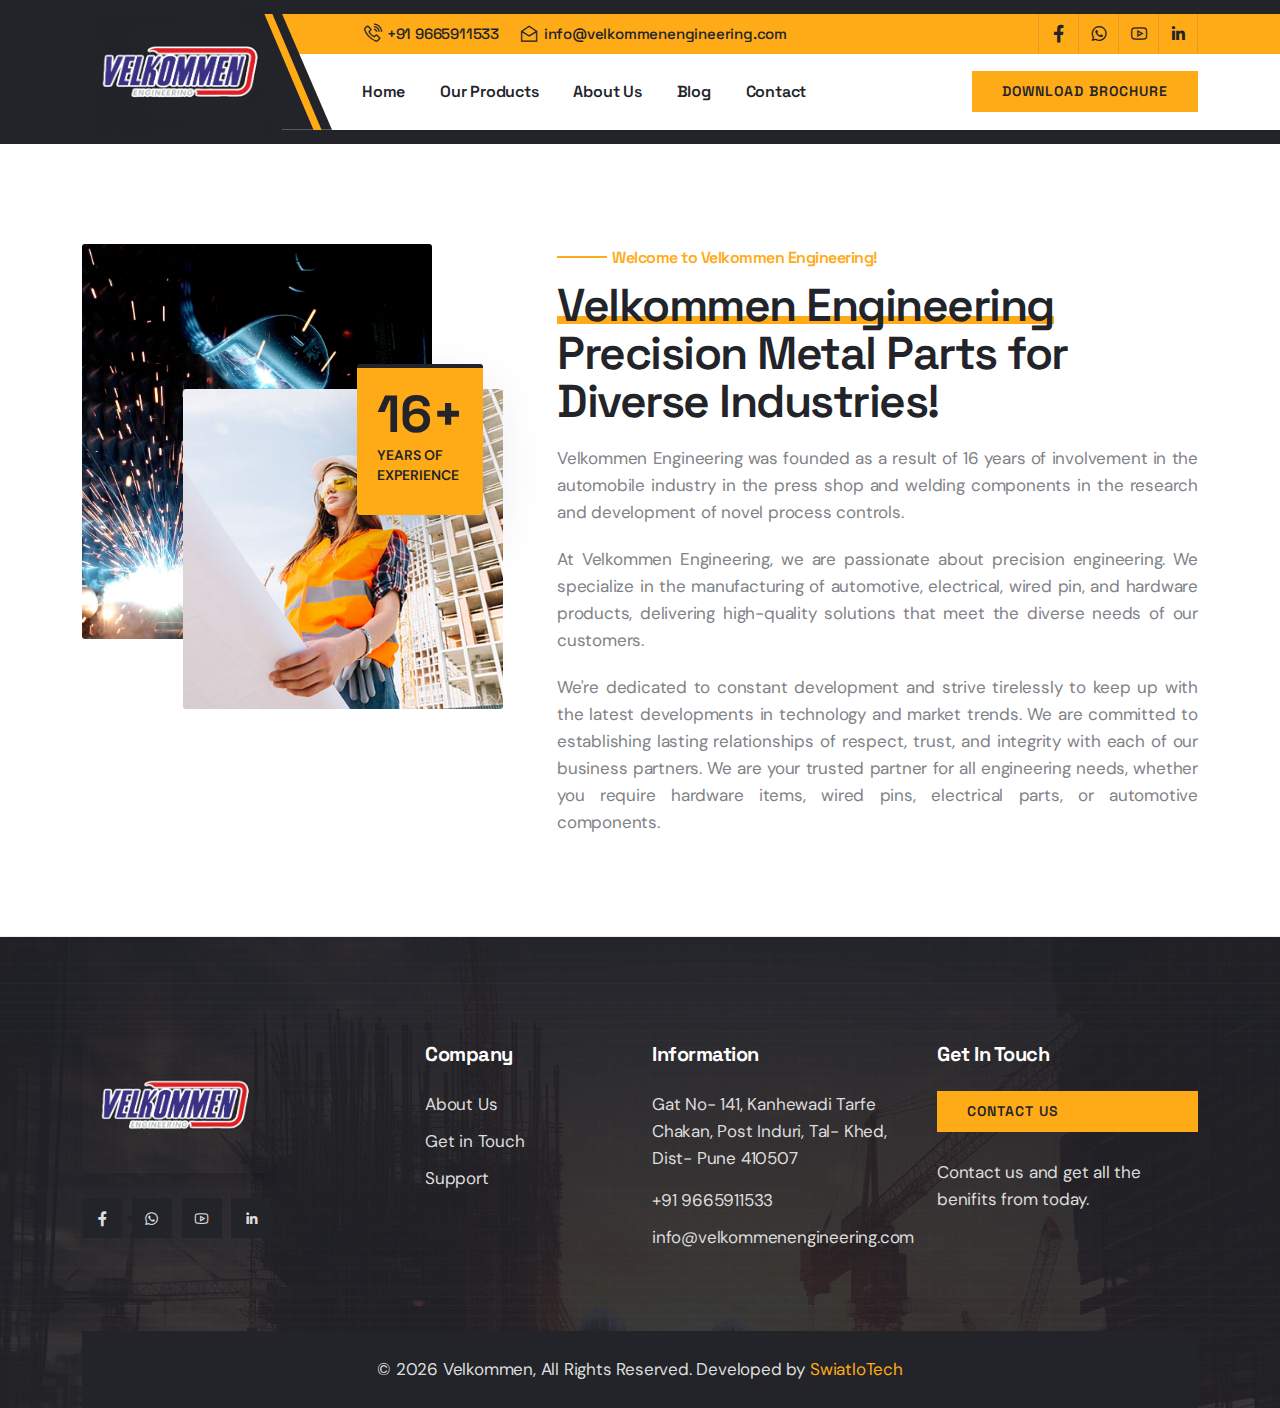
<file: about.html>
<!DOCTYPE html>
<!--[if lt IE 7]>      <html class="no-js lt-ie9 lt-ie8 lt-ie7" lang=""> <![endif]-->
<!--[if IE 7]>         <html class="no-js lt-ie9 lt-ie8" lang=""> <![endif]-->
<!--[if IE 8]>         <html class="no-js lt-ie9" lang=""> <![endif]-->
<!--[if gt IE 8]><!-->
<html class="no-js" lang="en">
  <!--<![endif]-->
  <head>
    <meta charset="utf-8" />
    <meta name="viewport" content="width=device-width, initial-scale=1" />
    <meta
      name="description"
      content="Buildex Construction and Building HTML5 Template"
    />
    <meta name="author" content="ThemeEaster" />
    <title>Buildex | Construction and Building HTML5 Template</title>
    <link
      rel="shortcut icon"
      type="image/x-icon"
      href="assets/img/favicon.png"
    />

    <link rel="stylesheet" href="assets/css/bootstrap.min.css" />
    <link rel="stylesheet" href="assets/css/animate.min.css" />
    <link rel="stylesheet" href="assets/css/keyframe-animation.css" />
    <link rel="stylesheet" href="assets/css/line-awesome.min.css" />
    <link rel="stylesheet" href="assets/css/construction-icons.css" />
    <link rel="stylesheet" href="assets/css/odometer.min.css" />
    <link rel="stylesheet" href="assets/css/nice-select.css" />
    <link rel="stylesheet" href="assets/css/swiper.min.css" />
    <link rel="stylesheet" href="assets/css/venobox.min.css" />
    <link rel="stylesheet" href="assets/css/slider.css" />
    <link rel="stylesheet" href="assets/css/common-style.css" />
    <link rel="stylesheet" href="assets/css/main.css" />
  </head>
  <body>
    <!--[if lt IE 8]>
      <p class="browserupgrade">
        You are using an <strong>outdated</strong> browser. Please
        <a href="http://browsehappy.com/">upgrade your browser</a> to improve
        your experience.
      </p>
    <![endif]-->
    <div class="site-preloader">
      <div class="spinner"></div>
    </div>

    <header class="main-header">
      <div class="container">
        <div class="main-header-wapper">
          <div class="site-logo">
            <a href="index.html"
              ><img src="assets/img/logo-light.png" alt="Logo"
            /></a>
          </div>
          <div class="main-header-info">
            <div class="top-header">
              <ul class="top-left">
                <li>
                  <i class="las la-phone-volume"></i
                  ><a href="tel:9665911533">+91 9665911533</a>
                </li>
                <li>
                  <i class="las la-envelope-open"></i
                  ><a
                    href="mailto:info@velkommenengineering.com"
                    class="__cf_email__"
                    data-cfemail="ee87808881c0868b829eae838f8782c0ad8183"
                    >info@velkommenengineering.com</a
                  >
                </li>
              </ul>
              <div class="top-right">
                
                <ul class="header-social-share">
                  <li>
                    <a href="https://www.facebook.com/profile.php?id=61557362033542&mibextid=ZbWKwL"><i class="lab la-facebook-f"></i></a>
                  </li>
                  <li>
                    <a href="https://api.whatsapp.com/send?phone=919665911533"><i class="lab la-whatsapp"></i></a>
                  </li>
                  <li>
                    <a href="https://www.youtube.com/watch?v=ZLaG1migE00"><i class="lab la-youtube"></i></a>
                  </li>
                  <li>
                    <a href="#"><i class="lab la-linkedin-in"></i></a>
                  </li>
                </ul>
              </div>
            </div>

            <div class="header-menu-wrap">
              <ul class="nav-menu">
                <li>
                  <a href="index.html">Home</a>
                  
                </li>
                <li>
                  <a href="">Our Products</a>
                  <ul>
                    <li><a href="product1.html">Automotive Products</a></li>
                    <li><a href="product2.html">Electrical Products</a></li>
                    <li><a href="product3.html">Wired Pin Products</a></li>
                    <li>
                      <a href="product4.html">Construction & Hardware Products</a>
                    </li>
                  </ul>
                </li>
                <li>
                  <a href="about.html">About Us</a>
                  
                </li>
                
                <li class="dropdown_menu">
                  <a href="index.html">Blog</a>
                 
                </li>
                <li><a href="contact.html">Contact</a></li>
              </ul>

              <div class="menu-right-item">
                
                
                <div class="mobile-menu-icon">
                    <div class="burger-menu">
                        <div class="line-menu line-half first-line"></div>
                        <div class="line-menu"></div>
                        <div class="line-menu line-half last-line"></div>
                    </div>
                </div>
              
                <a
                  href="Company Presentation -Updated.pdf"
                  class="default-btn d-none d-lg-block d-md-block"
                  >Download Brochure</a
                >
              </div>
            </div>
          </div>
        </div>
      </div>
    </header>

    <div id="popup-search-box">
      <div class="box-inner-wrap d-flex align-items-center">
        <form id="form" action="#" method="get" role="search">
          <input
            id="popup-search"
            type="text"
            name="s"
            placeholder="Type keywords here..."
          />
          <button id="popup-search-button" type="submit" name="submit">
            <i class="las la-search"></i>
          </button>
        </form>
        <div class="search-close"><i class="las la-times"></i></div>
      </div>
    </div>
    <!--header end-->

    
    <section class="about-section bd-bottom padding">

        
        <div class="container">
          <div class="row">
            <div class="col-lg-5">
              <div class="about-img-wrap">
                <img
                  class="wow fade-in-bottom"
                  data-wow-delay="200ms"
                  src="assets/img/about01.jpg"
                  alt="img"
                />
                <img
                  class="wow fade-in-right"
                  data-wow-delay="400ms"
                  src="assets/img/about02.jpg"
                  alt="img"
                />
                <div class="experience wow fade-in-bottom" data-wow-delay="500ms">
                  <h3>
                    16+
                    <span
                      >years of <br />
                      experience</span
                    >
                  </h3>
                </div>
              </div>
            </div>
            <div class="col-lg-7">
              <div
                class="section-heading wow fade-in-bottom"
                data-wow-delay="200ms"
              >
                <h3>Welcome to Velkommen Engineering!</h3>
                <h2>
                  <span>Velkommen Engineering</span> Precision Metal Parts for
                  Diverse Industries!
                </h2>
                <p style="text-align: justify;">
                    Velkommen Engineering was founded as a result of 16 years of involvement in the automobile industry in the press shop and welding components in the research and development of novel process controls. </p>

                    <p style="text-align: justify;">    At Velkommen Engineering, we are passionate about precision engineering. We specialize in the manufacturing of automotive, electrical, wired pin, and hardware products, delivering high-quality solutions that meet the diverse needs of our customers. </p>
                    
                    <p style="text-align: justify;">    We're dedicated to constant development and strive tirelessly to keep up with the latest developments in technology and market trends. We are committed to establishing lasting relationships of respect, trust, and integrity with each of our business partners.
                    We are your trusted partner for all engineering needs, whether you require hardware items, wired pins, electrical parts, or automotive components.
                    
                </p>
              </div>
             
              <div class="btn-group">
               
                <div
                  class="about-author wow fade-in-bottom"
                  data-wow-delay="400ms"
                >
                  
                </div>
              </div>
            </div>
          </div>
        </div>
      </section>
    <!--/.about-section-->

    

     <!--footer start--->
    <footer class="footer-section">
      <div class="container">
        <div class="row footer-area">
          <div class="col-lg-3 col-sm-6 sm-padding">
            <div class="footer-widget">
              <a class="footer-logo" href="index.html"
                ><img class="shadow" src="assets/img/logo-light.png" alt="logo"
              /></a>
             
              <ul class="footer-social">
                <li>
                  <a href="https://www.facebook.com/profile.php?id=61557362033542&mibextid=ZbWKwL"><i class="lab la-facebook-f"></i></a>
                </li>
                <li>
                  <a href="https://api.whatsapp.com/send?phone=919665911533"><i class="lab la-whatsapp"></i></a>
                </li>
                <li>
                  <a href="https://www.youtube.com/watch?v=ZLaG1migE00"><i class="lab la-youtube"></i></a>
                </li>
                <li>
                  <a href="#"><i class="lab la-linkedin-in"></i></a>
                </li>
              </ul>
            </div>
          </div>
          <div class="col-lg-3 col-sm-6 sm-padding">
            <div class="footer-widget">
              <h3>Company</h3>
              <ul class="footer-list">
                <li><a href="about.html">About Us</a></li>
                <li><a href="contact.html">Get in Touch</a></li>
                <li><a href="contact.html">Support</a></li>
              </ul>
            </div>
          </div>
          <div class="col-lg-3 col-sm-6 sm-padding">
            <div class="footer-widget">
              <h3>Information</h3>
              <ul class="footer-list">
                <li>
                  <p>
                    Gat No- 141, Kanhewadi Tarfe Chakan, Post Induri, Tal- Khed, Dist- Pune 410507</p>
                </li>
                <li><a href="tel:9665911533">+91 9665911533</a></li>
                <li>
                  <a href="mailto:info@velkommenengineering.com"
                    ><span
                      class="__cf_email__"
                      data-cfemail="4705322e2b23223f07223f262a372b226924282a"
                      >
                      info@velkommenengineering.com</span
                    ></a
                  >
                </li>
              </ul>
            </div>
          </div>
          <div class="col-lg-3 col-sm-6 sm-padding">
            <div class="footer-widget">
              <h3>Get In Touch</h3>
              <form
                action="php/mailchimp-subscribe.php"
                id="ajax_mc_form"
                class="subscribe-form"
              >
              
                <!-- <div class="mc-fields">
                  
                  <input
                    id="mc_email"
                    class="form-control"
                    type="email"
                    name="mc_email"
                    placeholder="Your Email"
                    required
                  />
                  <button class="submit">
                    <i class="las la-long-arrow-alt-right"></i>
                  </button>
                  
                </div> -->
                <div class="clearfix">
                  <a
                  href="contact.html"
                  class="default-btn d-none d-lg-block d-md-block"
                  >Contact Us</a
                > <br>
                </div>
                <div id="mc-form-messages" class="alert" role="alert"></div>
              </form>
              <p>Contact us and get all the benifits from today.</p>
            </div>
          </div>
        </div>
        <div class="copyright-text">
          © <span id="currentYear"></span> Velkommen, All Rights Reserved. Developed by 
          <a
            href="https://themeforest.net/user/themeeaster/portfolio"
            target="_blank"
            >SwiatloTech</a
          >
        </div>
      </div>
    </footer>
    <!--footer end--->

    <div id="scrollup">
        <button id="scroll-top" class="scroll-to-top"><i class="las la-arrow-up"></i></button>
    </div>
    <!-- /.scrollup -->

    <!--jQuery Lib-->
    <script src="assets/js/vendor/jquary-3.6.0.min.js"></script>
    <script src="assets/js/vendor/modernizr-2.8.3-respond-1.4.2.min.js"></script>
    <script src="assets/js/vendor/bootstrap.min.js"></script>
    <script src="assets/js/vendor/popper.min.js"></script>
    <script src="assets/js/vendor/odometer.min.js"></script>
    <script src="assets/js/vendor/jquery.nice-select.min.js"></script>
    <script src="assets/js/vendor/waypoints.min.js"></script>
    <script src="assets/js/vendor/venobox.min.js"></script>
    <script src="assets/js/vendor/swiper.min.js"></script>
    <script src="assets/js/vendor/smooth-scroll.js"></script>
    <script src="assets/js/vendor/wow.min.js"></script>
    <script src="assets/js/mailchimp.js"></script>
    <script src="assets/js/main.js"></script>

</body>

</html>
</file>
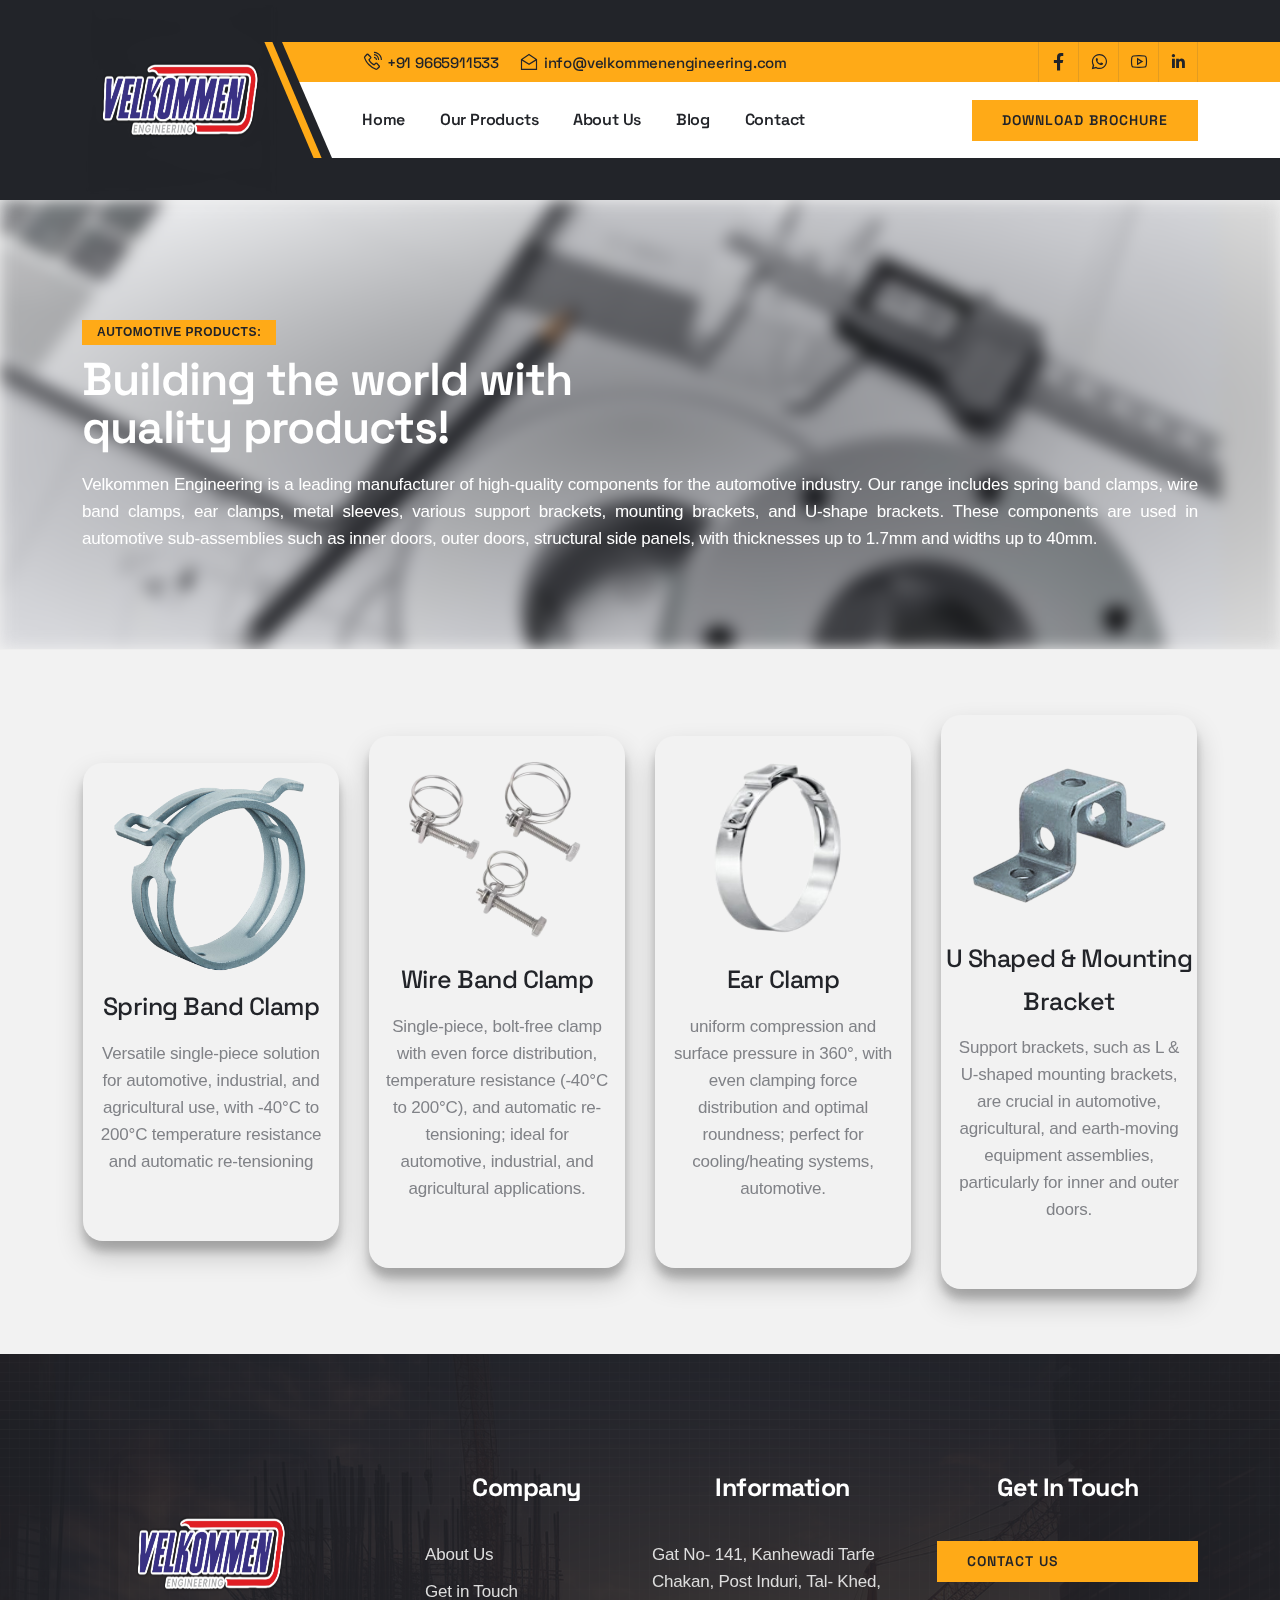
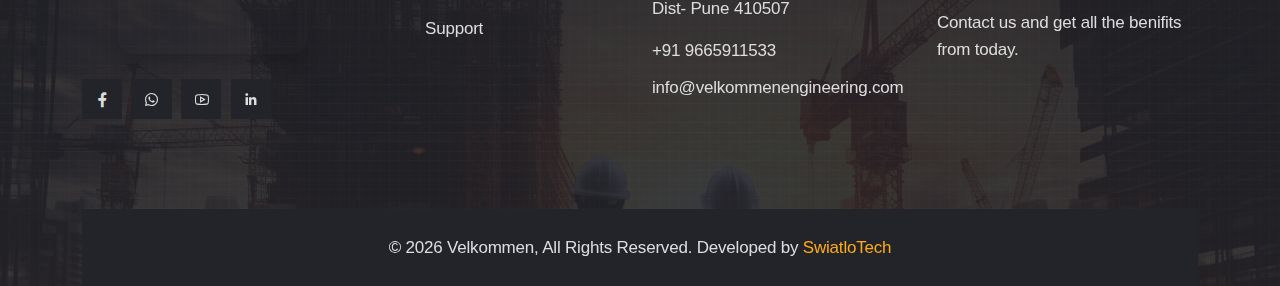
<file: product1.html>
<!DOCTYPE html>
<!--[if lt IE 7]>      <html class="no-js lt-ie9 lt-ie8 lt-ie7" lang=""> <![endif]-->
<!--[if IE 7]>         <html class="no-js lt-ie9 lt-ie8" lang=""> <![endif]-->
<!--[if IE 8]>         <html class="no-js lt-ie9" lang=""> <![endif]-->
<!--[if gt IE 8]><!-->
<html class="no-js" lang="en">
  <!--<![endif]-->
  <head>
    <meta charset="utf-8" />
    <meta name="viewport" content="width=device-width, initial-scale=1" />
    <meta
      name="description"
      content="Buildex Construction and Building HTML5 Template"
    />
    <meta name="author" content="ThemeEaster" />
    <title>Buildex | Construction and Building HTML5 Template</title>
    <link
      rel="shortcut icon"
      type="image/x-icon"
      href="assets/img/favicon.png"
    />

    <link rel="stylesheet" href="assets/css/bootstrap.min.css" />
    <link rel="stylesheet" href="assets/css/animate.min.css" />
    <link rel="stylesheet" href="assets/css/keyframe-animation.css" />
    <link rel="stylesheet" href="assets/css/line-awesome.min.css" />
    <link rel="stylesheet" href="assets/css/construction-icons.css" />
    <link rel="stylesheet" href="assets/css/odometer.min.css" />
    <link rel="stylesheet" href="assets/css/nice-select.css" />
    <link rel="stylesheet" href="assets/css/swiper.min.css" />
    <link rel="stylesheet" href="assets/css/venobox.min.css" />
    <link rel="stylesheet" href="assets/css/slider.css" />
    <link rel="stylesheet" href="assets/css/common-style.css" />
    <link rel="stylesheet" href="assets/css/main.css" />

    <style>
        @import url('https://cdnjs.cloudflare.com/ajax/libs/font-awesome/6.0.0-beta3/css/all.min.css');

* {
    margin: 0;
    padding: 0;
    box-sizing: border-box;
    font-family: sans-serif, Arial, Helvetica;

}

body {
    height: 100vh;
    background-color: #f2f2f2;
}

a {
    text-decoration: none;
}

.gallery {
    display: flex;
    flex-wrap: wrap;
    width: 100%;
    justify-content: center;
    align-items: center;
    margin: 50px 0;
}

.content {
    width: 20%;
    min-width: 250px;
    margin: 15px;
    text-align: center;
    border-radius: 20px;
    cursor: pointer;
    background-color: #f2f2f2;
    padding-top: 10px;
    box-shadow: 0 14px 28px rgba(0, 0, 0, 0.20), 0 10px 10px rgba(0, 0, 0, 0.20);
}

.content:hover {
    box-shadow: 0 3px 6px rgba(0, 0, 0, 0.15), 0 3px 6px rgba(0, 0, 0, 0.24);
    transform: translateY(-3px);
}

img {
    width: 200px;
    height: 200px;
    text-align: center;
    margin: 0 auto;
    display: block;
    border-radius: 16px;
}

h3{
    text-align: center;
    font-size: 25px;
    margin: 0;
    padding: 12px 0;
}

.fas {
    font-size: 24px;
}

.checked {
    color: gold;
}

button {
    text-align: center;
    width: 100%;
    border: none;
    background-color:#ffaa17;
    color: #fff;
    padding: 10px;
    cursor: pointer;
    font-size: 24px;
    margin-top: 10px;
    outline: none;
    border-bottom-left-radius: 20px;
    border-bottom-right-radius: 20px;
}

.para{
    list-style: none;
    display: flex;
    justify-content: center;
    align-items: center;
    padding-top: 0;
}

.justify{
    padding-left: 15px;
    padding-right: 15px;
    text-align: center;
}

    </style>
  </head>
  <body>
    <!--[if lt IE 8]>
      <p class="browserupgrade">
        You are using an <strong>outdated</strong> browser. Please
        <a href="http://browsehappy.com/">upgrade your browser</a> to improve
        your experience.
      </p>
    <![endif]-->
    <div class="site-preloader">
      <div class="spinner"></div>
    </div>

    <header class="main-header">
      <div class="container">
        <div class="main-header-wapper">
          <div class="site-logo">
            <a href="index.html"
              ><img src="assets/img/logo-light.png" alt="Logo"
            /></a>
          </div>
          <div class="main-header-info">
            <div class="top-header">
              <ul class="top-left">
                <li>
                  <i class="las la-phone-volume"></i
                  ><a href="tel:9665911533">+91 9665911533</a>
                </li>
                <li>
                  <i class="las la-envelope-open"></i
                  ><a
                    href="mailto:info@velkommenengineering.com"
                    class="__cf_email__"
                    data-cfemail="ee87808881c0868b829eae838f8782c0ad8183"
                    >info@velkommenengineering.com</a
                  >
                </li>
              </ul>
              <div class="top-right">
                
                <ul class="header-social-share">
                  <li>
                    <a href="https://www.facebook.com/profile.php?id=61557362033542&mibextid=ZbWKwL"><i class="lab la-facebook-f"></i></a>
                  </li>
                  <li>
                    <a href="https://api.whatsapp.com/send?phone=919665911533"><i class="lab la-whatsapp"></i></a>
                  </li>
                  <li>
                    <a href="https://www.youtube.com/watch?v=ZLaG1migE00"><i class="lab la-youtube"></i></a>
                  </li>
                  <li>
                    <a href="#"><i class="lab la-linkedin-in"></i></a>
                  </li>
                </ul>
              </div>
            </div>

            <div class="header-menu-wrap">
              <ul class="nav-menu">
                <li>
                  <a href="index.html">Home</a>
                  
                </li>
                <li>
                  <a href="">Our Products</a>
                  <ul>
                    <li><a href="product1.html">Automotive Products</a></li>
                    <li><a href="product2.html">Electrical Products</a></li>
                    <li><a href="product3.html">Wired Pin Products</a></li>
                    <li>
                      <a href="product4.html">Construction & Hardware Products</a>
                    </li>
                  </ul>
                </li>
                <li>
                  <a href="about.html">About Us</a>
                  
                </li>
                
                <li class="dropdown_menu">
                  <a href="index.html">Blog</a>
                 
                </li>
                <li><a href="contact.html">Contact</a></li>
              </ul>

              <div class="menu-right-item">
                
                
                <div class="mobile-menu-icon">
                    <div class="burger-menu">
                        <div class="line-menu line-half first-line"></div>
                        <div class="line-menu"></div>
                        <div class="line-menu line-half last-line"></div>
                    </div>
                </div>
              
                <a
                  href="Company Presentation -Updated.pdf"
                  class="default-btn d-none d-lg-block d-md-block"
                  >Download Brochure</a
                >
              </div>
            </div>
          </div>
        </div>
      </div>
    </header>

    <div id="popup-search-box">
      <div class="box-inner-wrap d-flex align-items-center">
        <form id="form" action="#" method="get" role="search">
          <input
            id="popup-search"
            type="text"
            name="s"
            placeholder="Type keywords here..."
          />
          <button id="popup-search-button" type="submit" name="submit">
            <i class="las la-search"></i>
          </button>
        </form>
        <div class="search-close"><i class="las la-times"></i></div>
      </div>
    </div>
    <!--header end-->
    <div id="searchbox-overlay"></div>

    <section class="page-header bd-bottom">
        <div class="page-header-bg"></div>
        <div class="container">
            <div class="page-header-info">
                <h4>Automotive Products:</h4>
                <h2>Building the world with <br>quality products!</h2>
                <p style="text-align: justify;color: white;">Velkommen Engineering is a leading manufacturer of high-quality components for the automotive industry. Our range includes spring band clamps, wire band clamps, ear clamps, metal sleeves, various support brackets, mounting brackets, and U-shape brackets. These components are used in automotive sub-assemblies such as inner doors, outer doors, structural side panels, with thicknesses up to 1.7mm and widths up to 40mm.</p>
            </div>
        </div>
    </section>
    <!--page-header-->



    <div class="gallery">
        <div class="content">
            <img src="assets/img/product1.png"
                alt="smartwatch">
            <h3>Spring Band Clamp</h3>
            <p class="justify">Versatile single-piece solution for automotive, industrial, and agricultural use, with -40°C to 200°C temperature resistance and automatic re-tensioning
            </p>
            <a href="product11.html"><Button class="default-btn wow fade-in-bottom"
             class="buy-1" >Get More Info</button></a>
        </div>

        <div class="content">
            <img src="assets/img/product2.png"
                alt="smartwatch">
            <h3>Wire Band Clamp</h3>
            <p class="justify">Single-piece, bolt-free clamp with even force distribution, temperature resistance (-40°C to 200°C), and automatic re-tensioning; ideal for automotive, industrial, and agricultural applications.
            </p>
            <a href="product11.html"><Button class="default-btn wow fade-in-bottom"
              class="buy-1" >Get More Info</button></a>
        </div>

        <div class="content">
            <img src="assets/img/product3.png"
                alt="smartwatch">
            <h3>Ear Clamp</h3>
            <p class="justify">uniform compression and surface pressure in 360°, with even clamping force distribution and optimal roundness; perfect for cooling/heating systems, automotive.
            </p>
            <a href="product11.html"><Button class="default-btn wow fade-in-bottom"
              class="buy-1" >Get More Info</button></a>
        </div>

        <div class="content">
            <img src="assets/img/product4.png"
                alt="smartwatch">
            <h3>U Shaped & Mounting Bracket</h3>
            <p class="justify">Support brackets, such as L & U-shaped mounting brackets, are crucial in automotive, agricultural, and earth-moving equipment assemblies, particularly for inner and outer doors.

            </p>
            <a href="product11.html"><Button class="default-btn wow fade-in-bottom"
              class="buy-1" >Get More Info</button></a>
        </div>
    </div>
  
    

<!--footer start--->
<footer class="footer-section">
  <div class="container">
    <div class="row footer-area">
      <div class="col-lg-3 col-sm-6 sm-padding">
        <div class="footer-widget">
          <a class="footer-logo" href="index.html"
            ><img class="shadow" src="assets/img/logo-light.png" alt="logo"
          /></a>
         
          <ul class="footer-social">
            <li>
              <a href="https://www.facebook.com/profile.php?id=61557362033542&mibextid=ZbWKwL"><i class="lab la-facebook-f"></i></a>
            </li>
            <li>
              <a href="https://api.whatsapp.com/send?phone=919665911533"><i class="lab la-whatsapp"></i></a>
            </li>
            <li>
              <a href="https://www.youtube.com/watch?v=ZLaG1migE00"><i class="lab la-youtube"></i></a>
            </li>
            <li>
              <a href="#"><i class="lab la-linkedin-in"></i></a>
            </li>
          </ul>
        </div>
      </div>
      <div class="col-lg-3 col-sm-6 sm-padding">
        <div class="footer-widget">
          <h3>Company</h3>
          <ul class="footer-list">
            <li><a href="about.html">About Us</a></li>
            <li><a href="contact.html">Get in Touch</a></li>
            <li><a href="contact.html">Support</a></li>
          </ul>
        </div>
      </div>
      <div class="col-lg-3 col-sm-6 sm-padding">
        <div class="footer-widget">
          <h3>Information</h3>
          <ul class="footer-list">
            <li>
              <p>
                Gat No- 141, Kanhewadi Tarfe Chakan, Post Induri, Tal- Khed, Dist- Pune 410507</p>
            </li>
            <li><a href="tel:9665911533">+91 9665911533</a></li>
            <li>
              <a href="mailto:info@velkommenengineering.com"
                ><span
                  class="__cf_email__"
                  data-cfemail="4705322e2b23223f07223f262a372b226924282a"
                  >
                  info@velkommenengineering.com</span
                ></a
              >
            </li>
          </ul>
        </div>
      </div>
      <div class="col-lg-3 col-sm-6 sm-padding">
        <div class="footer-widget">
          <h3>Get In Touch</h3>
          <form
            action="php/mailchimp-subscribe.php"
            id="ajax_mc_form"
            class="subscribe-form"
          >
          
            <!-- <div class="mc-fields">
              
              <input
                id="mc_email"
                class="form-control"
                type="email"
                name="mc_email"
                placeholder="Your Email"
                required
              />
              <button class="submit">
                <i class="las la-long-arrow-alt-right"></i>
              </button>
              
            </div> -->
            <div class="clearfix">
              <a
              href="contact.html"
              class="default-btn d-none d-lg-block d-md-block"
              >Contact Us</a
            > <br>
            </div>
            <div id="mc-form-messages" class="alert" role="alert"></div>
          </form>
          <p>Contact us and get all the benifits from today.</p>
        </div>
      </div>
    </div>
    <div class="copyright-text">
      © <span id="currentYear"></span> Velkommen, All Rights Reserved. Developed by 
      <a
        href="https://themeforest.net/user/themeeaster/portfolio"
        target="_blank"
        >SwiatloTech</a
      >
    </div>
  </div>
</footer>
<!--footer end--->

    <div id="scrollup">
        <button id="scroll-top" class="scroll-to-top"><i class="las la-arrow-up"></i></button>
    </div>
    <!--/.scrollup-->

    <!--jQuery Lib-->
    <script src="assets/js/vendor/jquary-3.6.0.min.js"></script>
    <script src="assets/js/vendor/modernizr-2.8.3-respond-1.4.2.min.js"></script>
    <script src="assets/js/vendor/bootstrap.min.js"></script>
    <script src="assets/js/vendor/popper.min.js"></script>
    <script src="assets/js/vendor/odometer.min.js"></script>
    <script src="assets/js/vendor/jquery.nice-select.min.js"></script>
    <script src="assets/js/vendor/waypoints.min.js"></script>
    <script src="assets/js/vendor/venobox.min.js"></script>
    <script src="assets/js/vendor/swiper.min.js"></script>
    <script src="assets/js/vendor/smooth-scroll.js"></script>
    <script src="assets/js/vendor/wow.min.js"></script>
    <script src="assets/js/mailchimp.js"></script>
    <script src="assets/js/main.js"></script>

</body>

</html>
</file>
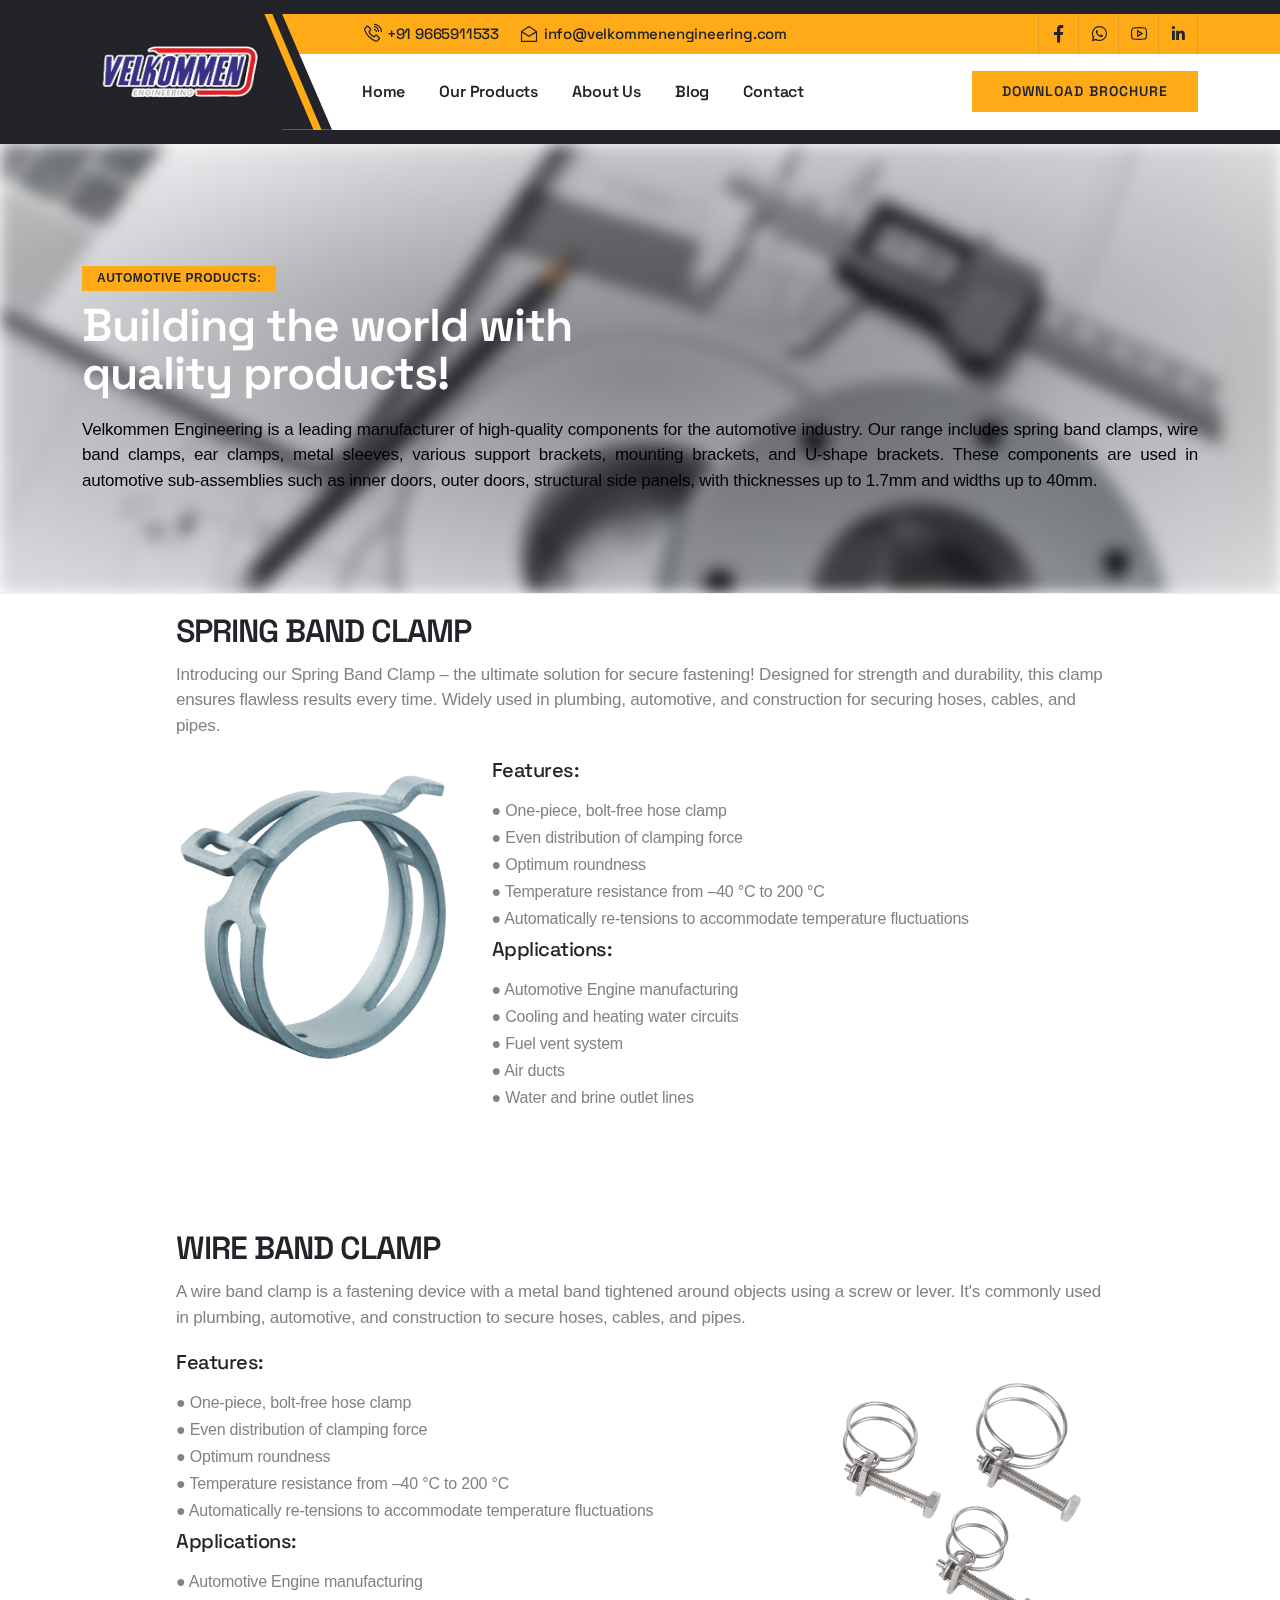
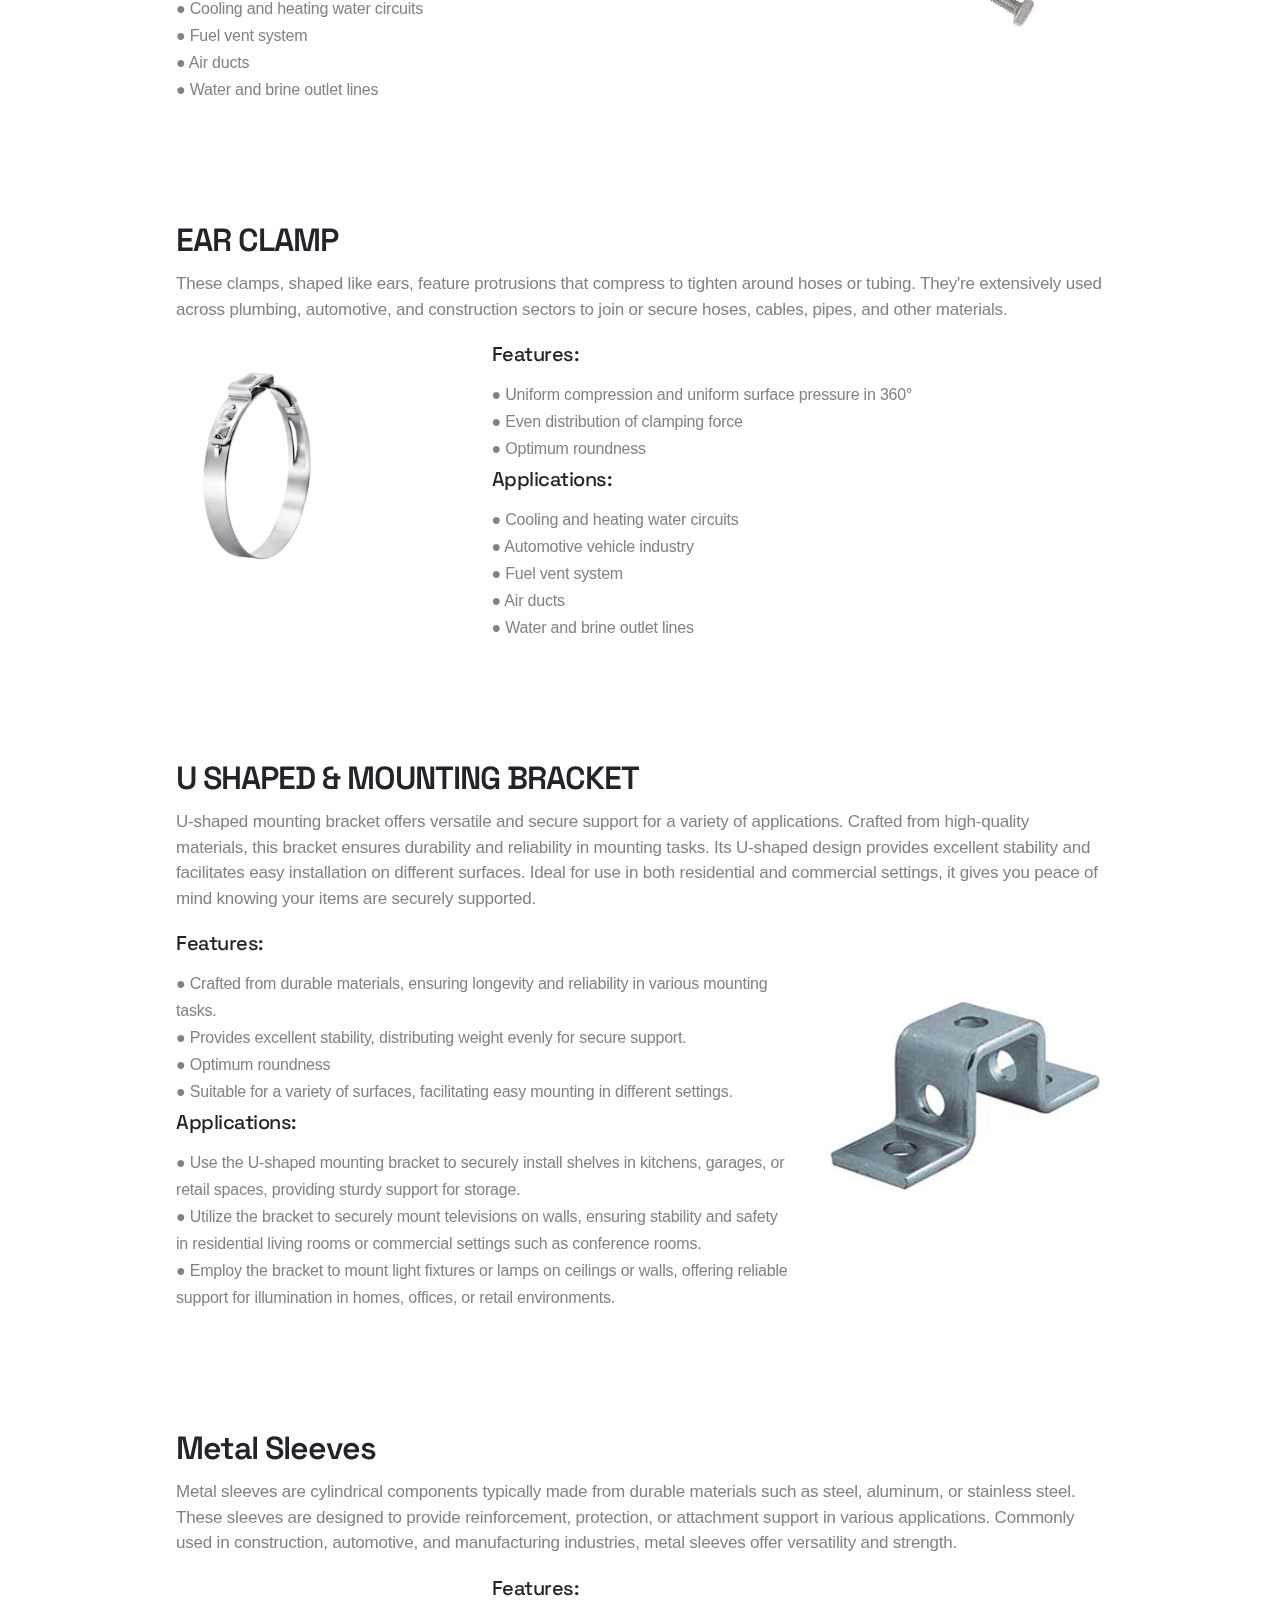
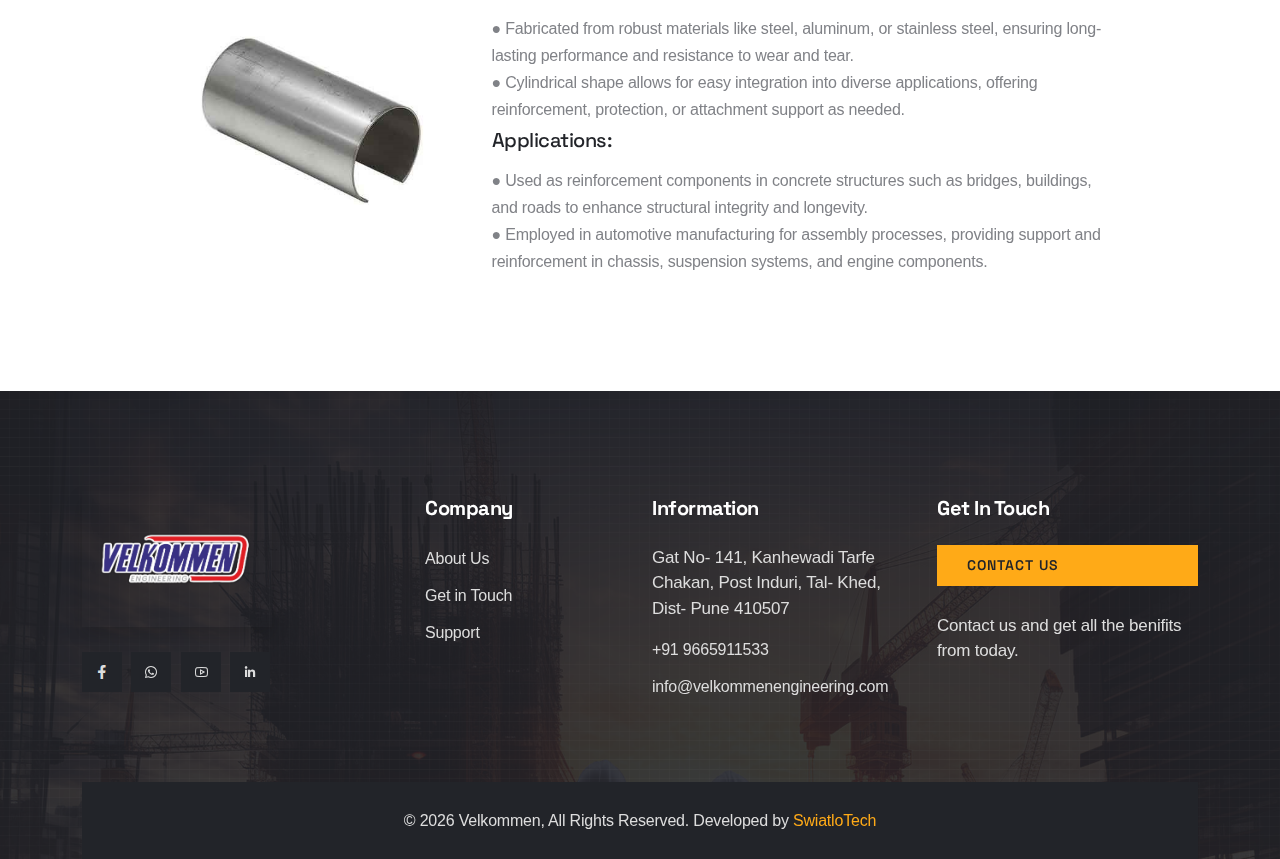
<file: product11.html>
<!DOCTYPE html>
<!--[if lt IE 7]>      <html class="no-js lt-ie9 lt-ie8 lt-ie7" lang=""> <![endif]-->
<!--[if IE 7]>         <html class="no-js lt-ie9 lt-ie8" lang=""> <![endif]-->
<!--[if IE 8]>         <html class="no-js lt-ie9" lang=""> <![endif]-->
<!--[if gt IE 8]><!-->
<html class="no-js" lang="en">
  <!--<![endif]-->
  <head>
    <meta charset="utf-8" />
    <meta name="viewport" content="width=device-width, initial-scale=1" />
    <meta
      name="description"
      content="Buildex Construction and Building HTML5 Template"
    />
    <meta name="author" content="ThemeEaster" />
    <title>Buildex | Construction and Building HTML5 Template</title>
    <link
      rel="shortcut icon"
      type="image/x-icon"
      href="assets/img/favicon.png"
    />

    

    <link rel="stylesheet" href="assets/css/bootstrap.min.css" />
    <link rel="stylesheet" href="assets/css/animate.min.css" />
    <link rel="stylesheet" href="assets/css/keyframe-animation.css" />
    <link rel="stylesheet" href="assets/css/line-awesome.min.css" />
    <link rel="stylesheet" href="assets/css/construction-icons.css" />
    <link rel="stylesheet" href="assets/css/odometer.min.css" />
    <link rel="stylesheet" href="assets/css/nice-select.css" />
    <link rel="stylesheet" href="assets/css/swiper.min.css" />
    <link rel="stylesheet" href="assets/css/venobox.min.css" />
    <link rel="stylesheet" href="assets/css/slider.css" />
    <link rel="stylesheet" href="assets/css/common-style.css" />
    <link rel="stylesheet" href="assets/css/main.css" />

    <style>

      * {
        box-sizing: border-box;
      }
      body {  
        font-size: 100%;
        font-family: Helvetica, Arial, sans-serif;
      }
      p {
        line-height: 1.5;
      }
      
      img { 
        max-width: 100%;
        display: block;
      }
      
      .punch {
        font-size: 1.3em;
        font-style: italic;
        line-height: 1.2;
      }
      figure {
        margin: 1em 0;
      }
      
      .feature-block {
        padding: 0 1em 2em;
        overflow: hidden; /* clearfix */
      }

     
      @media all and (min-width: 28em) {
        figure {
          float: left;
          width: 30%;
        }
        
        .body-text {
          clear: both;
        }

        .inverted header {
          float: left;
        }
        
        .inverted figure {
          float: right;
        }
      }
      @media all and (min-width: 40em) {

        .feature-block {
          margin: 1em auto;
          max-width: 60em;
        }
    
        .body-text {
          clear: none;
          float: right;
          width: 66%;
        }
    
        /*inverted layout*/  
        .inverted .body-text {
          float: left
        }
      }

    </style>
  </head>
  <body>
    <!--[if lt IE 8]>
      <p class="browserupgrade">
        You are using an <strong>outdated</strong> browser. Please
        <a href="http://browsehappy.com/">upgrade your browser</a> to improve
        your experience.
      </p>
    <![endif]-->
    <div class="site-preloader">
      <div class="spinner"></div>
    </div>

    <header class="main-header">
      <div class="container">
        <div class="main-header-wapper">
          <div class="site-logo">
            <a href="index.html"
              ><img src="assets/img/logo-light.png" alt="Logo"
            /></a>
          </div>
          <div class="main-header-info">
            <div class="top-header">
              <ul class="top-left">
                <li>
                  <i class="las la-phone-volume"></i
                  ><a href="tel:9665911533">+91 9665911533</a>
                </li>
                <li>
                  <i class="las la-envelope-open"></i
                  ><a
                    href=""
                    class="__cf_email__"
                    data-cfemail="ee87808881c0868b829eae838f8782c0ad8183"
                    >info@velkommenengineering.com</a
                  >
                </li>
              </ul>
              <div class="top-right">
                
                <ul class="header-social-share">
                  <li>
                    <a href="#"><i class="lab la-facebook-f"></i></a>
                  </li>
                  <li>
                    <a href="#"><i class="lab la-whatsapp"></i></a>
                  </li>
                  <li>
                    <a href="https://www.youtube.com/watch?v=ZLaG1migE00"><i class="lab la-youtube"></i></a>
                  </li>
                  <li>
                    <a href="#"><i class="lab la-linkedin-in"></i></a>
                  </li>
                </ul>
              </div>
            </div>

            <div class="header-menu-wrap">
              <ul class="nav-menu">
                <li>
                  <a href="index.html">Home</a>
                  
                </li>
                <li>
                  <a href="about-company.html">Our Products</a>
                  <ul>
                    <li><a href="product.html">Automotive Products</a></li>
                    <li><a href="product.html">Electrical Products</a></li>
                    <li><a href="product.html">Wired Pin Products</a></li>
                    <li>
                      <a href="product.html">Construction & Hardware Products</a>
                    </li>
                  </ul>
                </li>
                <li>
                  <a href="about.html">About Us</a>
                  
                </li>
                
                <li class="dropdown_menu">
                  <a href="blog-grid.html">Blog</a>
                 
                </li>
                <li><a href="contact.html">Contact</a></li>
              </ul>

              <div class="menu-right-item">
                
                
                <div class="mobile-menu-icon">
                    <div class="burger-menu">
                        <div class="line-menu line-half first-line"></div>
                        <div class="line-menu"></div>
                        <div class="line-menu line-half last-line"></div>
                    </div>
                </div>
              
                <a
                  href="Company Presentation -Updated.pdf"
                  class="default-btn d-none d-lg-block d-md-block"
                  >Download Brochure</a
                >
              </div>
            </div>
          </div>
        </div>
      </div>
    </header>

    <div id="popup-search-box">
      <div class="box-inner-wrap d-flex align-items-center">
        <form id="form" action="#" method="get" role="search">
          <input
            id="popup-search"
            type="text"
            name="s"
            placeholder="Type keywords here..."
          />
          <button id="popup-search-button" type="submit" name="submit">
            <i class="las la-search"></i>
          </button>
        </form>
        <div class="search-close"><i class="las la-times"></i></div>
      </div>
    </div>
    <!--header end-->
    <div id="searchbox-overlay"></div>

    <section class="page-header bd-bottom">
        <div class="page-header-bg"></div>
        <div class="container">
            <div class="page-header-info">
                <h4>Automotive Products:</h4>
                <h2>Building the world with <br>quality products!</h2>
                <p style="text-align: justify;">Velkommen Engineering is a leading manufacturer of high-quality components for the automotive industry. Our range includes spring band clamps, wire band clamps, ear clamps, metal sleeves, various support brackets, mounting brackets, and U-shape brackets. These components are used in automotive sub-assemblies such as inner doors, outer doors, structural side panels, with thicknesses up to 1.7mm and widths up to 40mm.</p>
            </div>
        </div>
    </section>
    <!--page-header-->


   <!--feature block--->

   <div class="feature-block">
    <header>
      <h2>SPRING BAND CLAMP</h2>
      <p>Introducing our Spring Band Clamp – the ultimate solution for secure fastening! Designed for strength and durability, this clamp ensures flawless results every time. Widely used in plumbing, automotive, and construction for securing hoses, cables, and pipes.</p>
    </header>
    <figure><img src="assets/img/product1.png" /></figure>
    <div class="body-text" class="container">
       <h3>Features:</h3>
       <ul>
        <li>● One-piece, bolt-free hose clamp</li>
        <li>● Even distribution of clamping force</li>
        <li>● Optimum roundness</li>
        <li>● Temperature resistance from –40 °C to 200 °C</li>
        <li>● Automatically re-tensions to accommodate temperature fluctuations</li>
       </ul>

       <h3>Applications:</h3>
       <ul>
        <li>● Automotive Engine manufacturing</li>
        <li>● Cooling and heating water circuits</li>
        <li>● Fuel vent system</li>
        <li>● Air ducts</li>
        <li>● Water and brine outlet lines</li>
       </ul>
       <br>
       <Button class="default-btn wow fade-in-bottom" class="buy-1">Get Quote</button>
    </div>
  </div>
  
  <div class="feature-block inverted">
    <header>
      <h2>WIRE BAND CLAMP</h2>
      <p>A wire band clamp is a fastening device with a metal band tightened around objects using a screw or lever. It's commonly used in plumbing, automotive, and construction to secure hoses, cables, and pipes.</p>
    </header>
    <figure><img src="assets/img/product2.png" /></figure>
    <div class="body-text" class="container">
       <h3>Features:</h3>
       <ul>
        <li>● One-piece, bolt-free hose clamp</li>
        <li>● Even distribution of clamping force</li>
        <li>● Optimum roundness</li>
        <li>● Temperature resistance from –40 °C to 200 °C</li>
        <li>● Automatically re-tensions to accommodate temperature fluctuations</li>
       </ul>

       <h3>Applications:</h3>
       <ul>
        <li>● Automotive Engine manufacturing</li>
        <li>● Cooling and heating water circuits</li>
        <li>● Fuel vent system</li>
        <li>● Air ducts</li>
        <li>● Water and brine outlet lines</li>
       </ul>

       <br>
       <Button class="default-btn wow fade-in-bottom" class="buy-1">Get Quote</button>
    </div>
  </div>


  <div class="feature-block">
    <header>
      <h2>EAR CLAMP</h2>
      <p>These clamps, shaped like ears, feature protrusions that compress to tighten around hoses or tubing. They're extensively used across plumbing, automotive, and construction sectors to join or secure hoses, cables, pipes, and other materials.</p>
    </header>
    <figure><img src="assets/img/product3.png" /></figure>
    <div class="body-text" class="container">
       <h3>Features:</h3>
       <ul>
        <li>● Uniform compression and uniform surface pressure in 360° </li>
        <li>● Even distribution of clamping force</li>
        <li>● Optimum roundness</li>

        
       </ul>

       <h3>Applications:</h3>
       <ul>
        <li>● Cooling and heating water circuits</li>
        <li>● Automotive vehicle industry</li>
        <li>● Fuel vent system</li>
        <li>● Air ducts</li>
        <li>● Water and brine outlet lines</li>
       </ul>

       <br>
       <Button class="default-btn wow fade-in-bottom" class="buy-1">Get Quote</button>
    </div>
  </div>
  
  <div class="feature-block inverted">
    <header>
      <h2>U SHAPED & MOUNTING BRACKET</h2>
      <p>U-shaped mounting bracket offers versatile and secure support for a variety of applications. Crafted from high-quality materials, this bracket ensures durability and reliability in mounting tasks. Its U-shaped design provides excellent stability and facilitates easy installation on different surfaces. Ideal for use in both residential and commercial settings, it gives you peace of mind knowing your items are securely supported.</p>
    </header>
    <figure><img src="assets/img/product4.jpg" /></figure>
    <div class="body-text" class="container">
       <h3>Features:</h3>
       <ul>
        <li>● Crafted from durable materials, ensuring longevity and reliability in various mounting tasks.</li>
        <li>● Provides excellent stability, distributing weight evenly for secure support.
        </li>
        <li>● Optimum roundness</li>
        <li>● Suitable for a variety of surfaces, facilitating easy mounting in different settings.</li>
       </ul>

       <h3>Applications:</h3>
       <ul>
        <li>● Use the U-shaped mounting bracket to securely install shelves in kitchens, garages, or retail spaces, providing sturdy support for storage.</li>
        <li>● Utilize the bracket to securely mount televisions on walls, ensuring stability and safety in residential living rooms or commercial settings such as conference rooms.</li>
        <li>● Employ the bracket to mount light fixtures or lamps on ceilings or walls, offering reliable support for illumination in homes, offices, or retail environments.</li>
       </ul>

       <br>
       <Button class="default-btn wow fade-in-bottom" class="buy-1">Get Quote</button>
    </div>
  </div>
   

  <div class="feature-block">
    <header>
      <h2>Metal Sleeves</h2>
      <p>Metal sleeves are cylindrical components typically made from durable materials such as steel, aluminum, or stainless steel. These sleeves are designed to provide reinforcement, protection, or attachment support in various applications. Commonly used in construction, automotive, and manufacturing industries, metal sleeves offer versatility and strength.</p>
    </header>
    <figure><img src="assets/img/product5.jpg" /></figure>
    <div class="body-text" class="container">
       <h3>Features:</h3>
       <ul>
        <li>● Fabricated from robust materials like steel, aluminum, or stainless steel, ensuring long-lasting performance and resistance to wear and tear. </li>
        <li>● Cylindrical shape allows for easy integration into diverse applications, offering reinforcement, protection, or attachment support as needed.</li>
        
       </ul>

       <h3>Applications:</h3>
       <ul>
        <li>● Used as reinforcement components in concrete structures such as bridges, buildings, and roads to enhance structural integrity and longevity.</li>
        <li>● Employed in automotive manufacturing for assembly processes, providing support and reinforcement in chassis, suspension systems, and engine components.</li>
        
       </ul>

       <br>
       <Button class="default-btn wow fade-in-bottom" class="buy-1">Get Quote</button>
    </div>
  </div>
   <!---->
    

<!--footer start--->
<footer class="footer-section">
  <div class="container">
    <div class="row footer-area">
      <div class="col-lg-3 col-sm-6 sm-padding">
        <div class="footer-widget">
          <a class="footer-logo" href="index.html"
            ><img class="shadow" src="assets/img/logo-light.png" alt="logo"
          /></a>
         
          <ul class="footer-social">
            <li>
              <a href="https://www.facebook.com/profile.php?id=61557362033542&mibextid=ZbWKwL"><i class="lab la-facebook-f"></i></a>
            </li>
            <li>
              <a href="https://api.whatsapp.com/send?phone=919665911533"><i class="lab la-whatsapp"></i></a>
            </li>
            <li>
              <a href="https://www.youtube.com/watch?v=ZLaG1migE00"><i class="lab la-youtube"></i></a>
            </li>
            <li>
              <a href="#"><i class="lab la-linkedin-in"></i></a>
            </li>
          </ul>
        </div>
      </div>
      <div class="col-lg-3 col-sm-6 sm-padding">
        <div class="footer-widget">
          <h3>Company</h3>
          <ul class="footer-list">
            <li><a href="about.html">About Us</a></li>
            <li><a href="contact.html">Get in Touch</a></li>
            <li><a href="contact.html">Support</a></li>
          </ul>
        </div>
      </div>
      <div class="col-lg-3 col-sm-6 sm-padding">
        <div class="footer-widget">
          <h3>Information</h3>
          <ul class="footer-list">
            <li>
              <p>
                Gat No- 141, Kanhewadi Tarfe Chakan, Post Induri, Tal- Khed, Dist- Pune 410507</p>
            </li>
            <li><a href="tel:9665911533">+91 9665911533</a></li>
            <li>
              <a href="mailto:info@velkommenengineering.com"
                ><span
                  class="__cf_email__"
                  data-cfemail="4705322e2b23223f07223f262a372b226924282a"
                  >
                  info@velkommenengineering.com</span
                ></a
              >
            </li>
          </ul>
        </div>
      </div>
      <div class="col-lg-3 col-sm-6 sm-padding">
        <div class="footer-widget">
          <h3>Get In Touch</h3>
          <form
            action="php/mailchimp-subscribe.php"
            id="ajax_mc_form"
            class="subscribe-form"
          >
          
            <!-- <div class="mc-fields">
              
              <input
                id="mc_email"
                class="form-control"
                type="email"
                name="mc_email"
                placeholder="Your Email"
                required
              />
              <button class="submit">
                <i class="las la-long-arrow-alt-right"></i>
              </button>
              
            </div> -->
            <div class="clearfix">
              <a
              href="contact.html"
              class="default-btn d-none d-lg-block d-md-block"
              >Contact Us</a
            > <br>
            </div>
            <div id="mc-form-messages" class="alert" role="alert"></div>
          </form>
          <p>Contact us and get all the benifits from today.</p>
        </div>
      </div>
    </div>
    <div class="copyright-text">
      © <span id="currentYear"></span> Velkommen, All Rights Reserved. Developed by 
      <a
        href="https://themeforest.net/user/themeeaster/portfolio"
        target="_blank"
        >SwiatloTech</a
      >
    </div>
  </div>
</footer>
<!--footer end--->

    <div id="scrollup">
        <button id="scroll-top" class="scroll-to-top"><i class="las la-arrow-up"></i></button>
    </div>
    <!--/.scrollup-->

    <!--jQuery Lib-->
    <script src="assets/js/vendor/jquary-3.6.0.min.js"></script>
    <script src="assets/js/vendor/modernizr-2.8.3-respond-1.4.2.min.js"></script>
    <script src="assets/js/vendor/bootstrap.min.js"></script>
    <script src="assets/js/vendor/popper.min.js"></script>
    <script src="assets/js/vendor/odometer.min.js"></script>
    <script src="assets/js/vendor/jquery.nice-select.min.js"></script>
    <script src="assets/js/vendor/waypoints.min.js"></script>
    <script src="assets/js/vendor/venobox.min.js"></script>
    <script src="assets/js/vendor/swiper.min.js"></script>
    <script src="assets/js/vendor/smooth-scroll.js"></script>
    <script src="assets/js/vendor/wow.min.js"></script>
    <script src="assets/js/mailchimp.js"></script>
    <script src="assets/js/main.js"></script>
    <script src="https://cdnjs.cloudflare.com/ajax/libs/OwlCarousel2/2.3.4/owl.carousel.min.js"></script>
    <script src="https://cdnjs.cloudflare.com/ajax/libs/popper.js/1.12.9/umd/popper.min.js" integrity="sha384-ApNbgh9B+Y1QKtv3Rn7W3mgPxhU9K/ScQsAP7hUibX39j7fakFPskvXusvfa0b4Q" crossorigin="anonymous"></script>
	<script src="https://maxcdn.bootstrapcdn.com/bootstrap/4.0.0/js/bootstrap.min.js" integrity="	sha384-JZR6Spejh4U02d8jOt6vLEHfe/JQGiRRSQQxSfFWpi1MquVdAyjUar5+76PVCmYl" crossorigin="anonymous"></script>

</body>

</html>
</file>
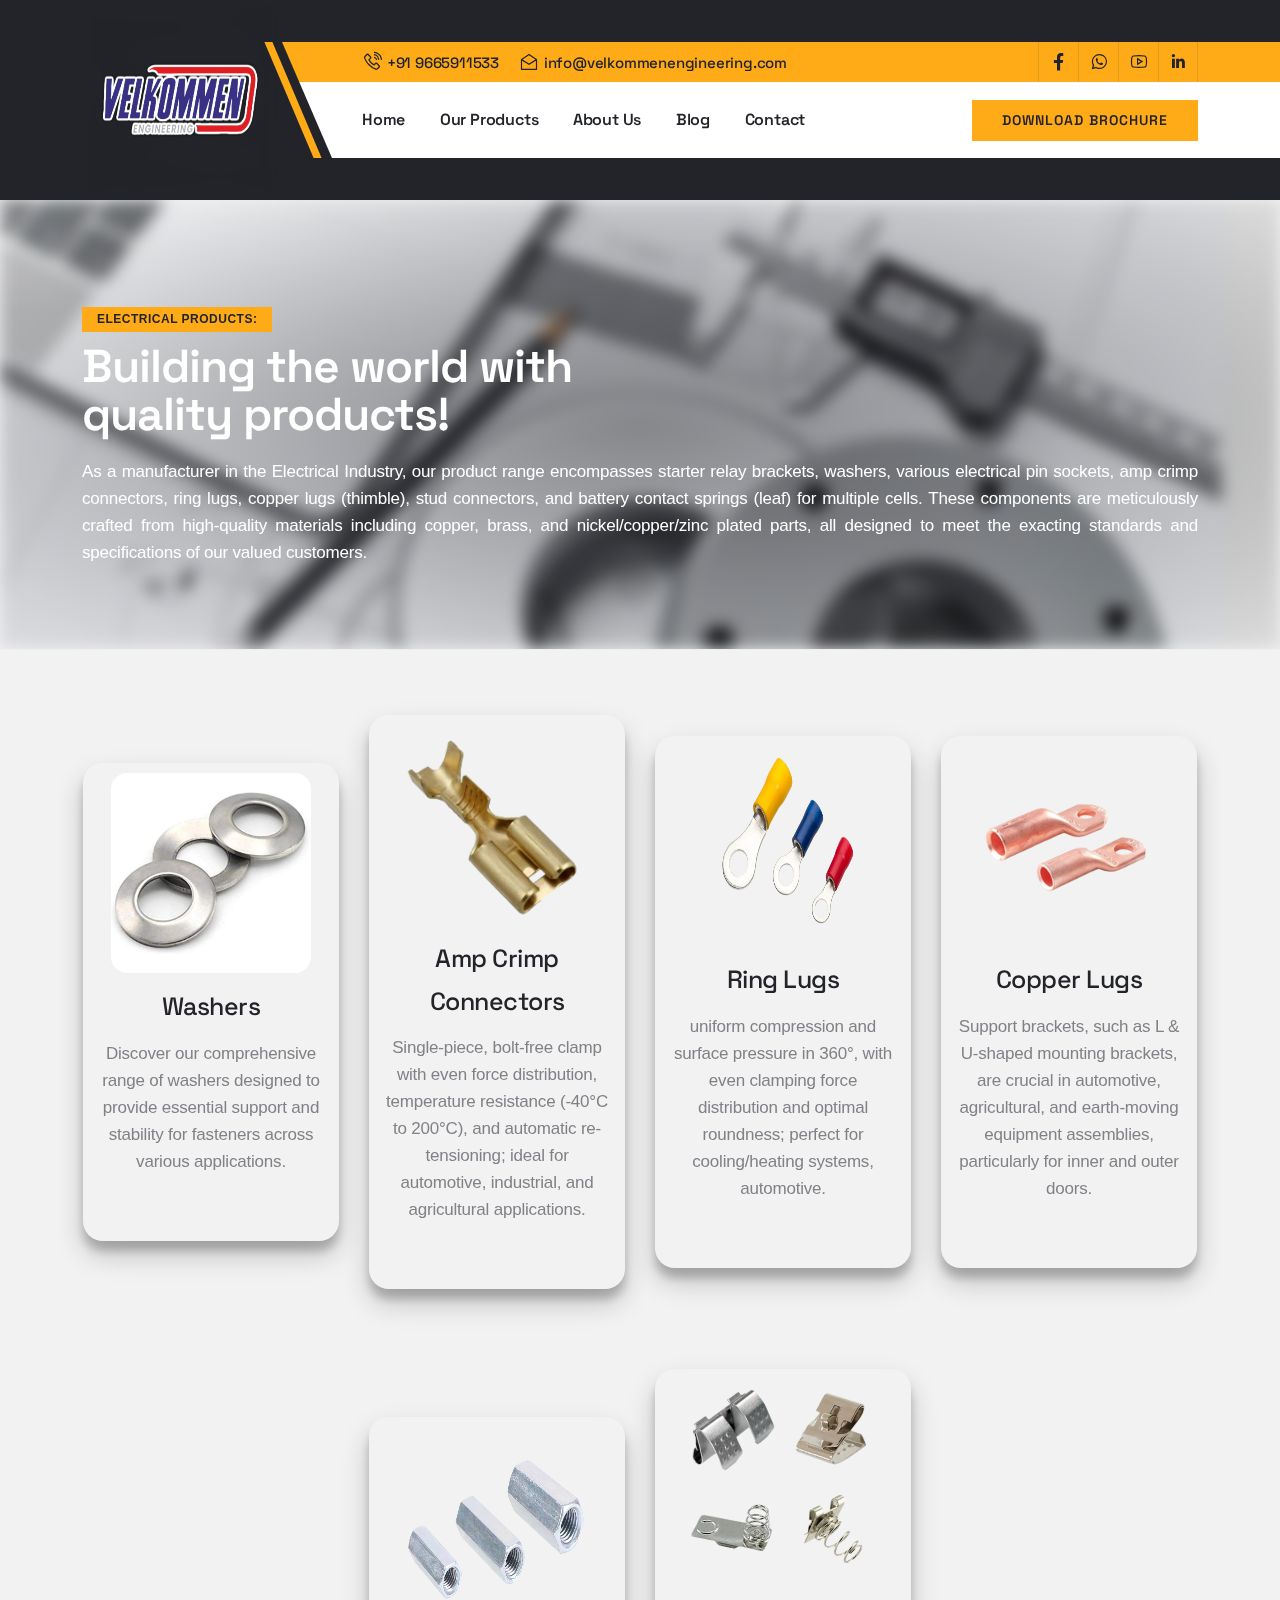
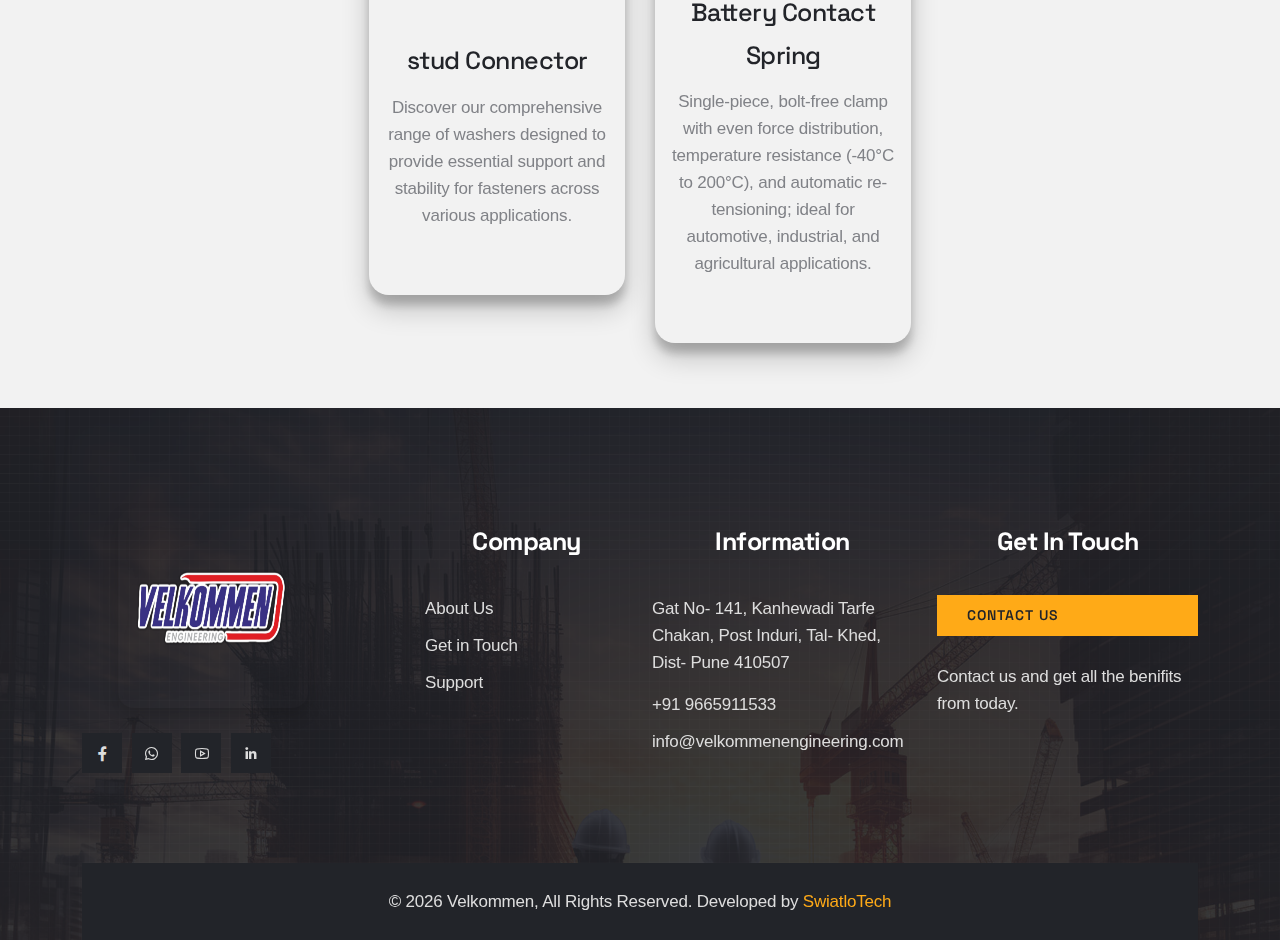
<file: product2.html>
<!DOCTYPE html>
<!--[if lt IE 7]>      <html class="no-js lt-ie9 lt-ie8 lt-ie7" lang=""> <![endif]-->
<!--[if IE 7]>         <html class="no-js lt-ie9 lt-ie8" lang=""> <![endif]-->
<!--[if IE 8]>         <html class="no-js lt-ie9" lang=""> <![endif]-->
<!--[if gt IE 8]><!-->
<html class="no-js" lang="en">
  <!--<![endif]-->
  <head>
    <meta charset="utf-8" />
    <meta name="viewport" content="width=device-width, initial-scale=1" />
    <meta
      name="description"
      content="Buildex Construction and Building HTML5 Template"
    />
    <meta name="author" content="ThemeEaster" />
    <title>Buildex | Construction and Building HTML5 Template</title>
    <link
      rel="shortcut icon"
      type="image/x-icon"
      href="assets/img/favicon.png"
    />

    <link rel="stylesheet" href="assets/css/bootstrap.min.css" />
    <link rel="stylesheet" href="assets/css/animate.min.css" />
    <link rel="stylesheet" href="assets/css/keyframe-animation.css" />
    <link rel="stylesheet" href="assets/css/line-awesome.min.css" />
    <link rel="stylesheet" href="assets/css/construction-icons.css" />
    <link rel="stylesheet" href="assets/css/odometer.min.css" />
    <link rel="stylesheet" href="assets/css/nice-select.css" />
    <link rel="stylesheet" href="assets/css/swiper.min.css" />
    <link rel="stylesheet" href="assets/css/venobox.min.css" />
    <link rel="stylesheet" href="assets/css/slider.css" />
    <link rel="stylesheet" href="assets/css/common-style.css" />
    <link rel="stylesheet" href="assets/css/main.css" />

    <style>
        @import url('https://cdnjs.cloudflare.com/ajax/libs/font-awesome/6.0.0-beta3/css/all.min.css');

* {
    margin: 0;
    padding: 0;
    box-sizing: border-box;
    font-family: sans-serif, Arial, Helvetica;

}

body {
    height: 100vh;
    background-color: #f2f2f2;
}

a {
    text-decoration: none;
}

.gallery {
    display: flex;
    flex-wrap: wrap;
    width: 100%;
    justify-content: center;
    align-items: center;
    margin: 50px 0;
}

.content {
    width: 20%;
    min-width: 250px;
    margin: 15px;
    text-align: center;
    border-radius: 20px;
    cursor: pointer;
    background-color: #f2f2f2;
    padding-top: 10px;
    box-shadow: 0 14px 28px rgba(0, 0, 0, 0.20), 0 10px 10px rgba(0, 0, 0, 0.20);
}

.content:hover {
    box-shadow: 0 3px 6px rgba(0, 0, 0, 0.15), 0 3px 6px rgba(0, 0, 0, 0.24);
    transform: translateY(-3px);
}

img {
    width: 200px;
    height: 200px;
    text-align: center;
    margin: 0 auto;
    display: block;
    border-radius: 16px;
}

h3{
    text-align: center;
    font-size: 25px;
    margin: 0;
    padding: 12px 0;
}

.fas {
    font-size: 24px;
}

.checked {
    color: gold;
}

button {
    text-align: center;
    width: 100%;
    border: none;
    background-color:#ffaa17;
    color: #fff;
    padding: 10px;
    cursor: pointer;
    font-size: 24px;
    margin-top: 10px;
    outline: none;
    border-bottom-left-radius: 20px;
    border-bottom-right-radius: 20px;
}

.para{
    list-style: none;
    display: flex;
    justify-content: center;
    align-items: center;
    padding-top: 0;
}

.justify{
    padding-left: 15px;
    padding-right: 15px;
    text-align: center;
}

    </style>
  </head>
  <body>
    <!--[if lt IE 8]>
      <p class="browserupgrade">
        You are using an <strong>outdated</strong> browser. Please
        <a href="http://browsehappy.com/">upgrade your browser</a> to improve
        your experience.
      </p>
    <![endif]-->
    <div class="site-preloader">
      <div class="spinner"></div>
    </div>

    <header class="main-header">
      <div class="container">
        <div class="main-header-wapper">
          <div class="site-logo">
            <a href="index.html"
              ><img src="assets/img/logo-light.png" alt="Logo"
            /></a>
          </div>
          <div class="main-header-info">
            <div class="top-header">
              <ul class="top-left">
                <li>
                  <i class="las la-phone-volume"></i
                  ><a href="tel:9665911533">+91 9665911533</a>
                </li>
                <li>
                  <i class="las la-envelope-open"></i
                  ><a
                    href="mailto:info@velkommenengineering.com"
                    class="__cf_email__"
                    data-cfemail="ee87808881c0868b829eae838f8782c0ad8183"
                    >info@velkommenengineering.com</a
                  >
                </li>
              </ul>
              <div class="top-right">
                
                <ul class="header-social-share">
                  <li>
                    <a href="https://www.facebook.com/profile.php?id=61557362033542&mibextid=ZbWKwL"><i class="lab la-facebook-f"></i></a>
                  </li>
                  <li>
                    <a href="https://api.whatsapp.com/send?phone=919665911533"><i class="lab la-whatsapp"></i></a>
                  </li>
                  <li>
                    <a href="https://www.youtube.com/watch?v=ZLaG1migE00"><i class="lab la-youtube"></i></a>
                  </li>
                  <li>
                    <a href="#"><i class="lab la-linkedin-in"></i></a>
                  </li>
                </ul>
              </div>
            </div>

            <div class="header-menu-wrap">
              <ul class="nav-menu">
                <li>
                  <a href="index.html">Home</a>
                  
                </li>
                <li>
                  <a href="">Our Products</a>
                  <ul>
                    <li><a href="product1.html">Automotive Products</a></li>
                    <li><a href="product2.html">Electrical Products</a></li>
                    <li><a href="product3.html">Wired Pin Products</a></li>
                    <li>
                      <a href="product4.html">Construction & Hardware Products</a>
                    </li>
                  </ul>
                </li>
                <li>
                  <a href="about.html">About Us</a>
                  
                </li>
                
                <li class="dropdown_menu">
                  <a href="index.html">Blog</a>
                 
                </li>
                <li><a href="contact.html">Contact</a></li>
              </ul>

              <div class="menu-right-item">
                
                
                <div class="mobile-menu-icon">
                    <div class="burger-menu">
                        <div class="line-menu line-half first-line"></div>
                        <div class="line-menu"></div>
                        <div class="line-menu line-half last-line"></div>
                    </div>
                </div>
              
                <a
                  href="Company Presentation -Updated.pdf"
                  class="default-btn d-none d-lg-block d-md-block"
                  >Download Brochure</a
                >
              </div>
            </div>
          </div>
        </div>
      </div>
    </header>

    <div id="popup-search-box">
      <div class="box-inner-wrap d-flex align-items-center">
        <form id="form" action="#" method="get" role="search">
          <input
            id="popup-search"
            type="text"
            name="s"
            placeholder="Type keywords here..."
          />
          <button id="popup-search-button" type="submit" name="submit">
            <i class="las la-search"></i>
          </button>
        </form>
        <div class="search-close"><i class="las la-times"></i></div>
      </div>
    </div>
    <!--header end-->
    <div id="searchbox-overlay"></div>

    <section class="page-header bd-bottom">
        <div class="page-header-bg"></div>
        <div class="container">
            <div class="page-header-info">
                <h4>Electrical Products:</h4>
                <h2>Building the world with <br>quality products!</h2>
                <p style="text-align: justify;color:white;">As a manufacturer in the Electrical Industry, our product range encompasses starter relay brackets, washers, various electrical pin sockets, amp crimp connectors, ring lugs, copper lugs (thimble), stud connectors, and battery contact springs (leaf) for multiple cells. These components are meticulously crafted from high-quality materials including copper, brass, and nickel/copper/zinc plated parts, all designed to meet the exacting standards and specifications of our valued customers.</p>
            </div>
        </div>
    </section>
    <!--page-header-->



    <div class="gallery">
        <div class="content">
            <img src="assets/img/product11.jpg"
                alt="smartwatch">
            <h3>Washers</h3>
            <p class="justify">Discover our comprehensive range of washers designed to provide essential support and stability for fasteners across various applications. 
            </p>
             <a href="contact.html"><Button class="default-btn wow fade-in-bottom"
             class="buy-1" >Get Quote</button></a>
        </div>

        <div class="content">
            <img src="assets/img/product22.png"
                alt="smartwatch">
            <h3>Amp Crimp Connectors</h3>
            <p class="justify">Single-piece, bolt-free clamp with even force distribution, temperature resistance (-40°C to 200°C), and automatic re-tensioning; ideal for automotive, industrial, and agricultural applications.
            </p>
            <a href="contact.html"><Button class="default-btn wow fade-in-bottom"
              class="buy-1" >Get Quote</button></a>
        </div>

        <div class="content">
            <img src="assets/img/product33.png"
                alt="smartwatch">
            <h3>Ring Lugs</h3>
            <p class="justify">uniform compression and surface pressure in 360°, with even clamping force distribution and optimal roundness; perfect for cooling/heating systems, automotive.
            </p>
            <a href="contact.html"><Button class="default-btn wow fade-in-bottom"
              class="buy-1" >Get Quote</button></a>
        </div>

        <div class="content">
            <img src="assets/img/product44.png"
                alt="smartwatch">
            <h3>Copper Lugs</h3>
            <p class="justify">Support brackets, such as L & U-shaped mounting brackets, are crucial in automotive, agricultural, and earth-moving equipment assemblies, particularly for inner and outer doors.
            </p>
            <a href="contact.html"><Button class="default-btn wow fade-in-bottom"
              class="buy-1" >Get Quote</button></a>
        </div>
    </div>

    

    <!--second product row-->
    <div class="gallery">
      <div class="content">
          <img src="assets/img/product55.png"
              alt="smartwatch">
          <h3>stud Connector</h3>
          <p class="justify">Discover our comprehensive range of washers designed to provide essential support and stability for fasteners across various applications. 
          </p>
          <a href="contact.html"><Button class="default-btn wow fade-in-bottom"
            class="buy-1" >Get Quote</button></a>
      </div>

      <div class="content">
          <img src="assets/img/product66.png"
              alt="smartwatch">
          <h3>Battery Contact Spring</h3>
          <p class="justify">Single-piece, bolt-free clamp with even force distribution, temperature resistance (-40°C to 200°C), and automatic re-tensioning; ideal for automotive, industrial, and agricultural applications.
          </p>
          <a href="contact.html"><Button class="default-btn wow fade-in-bottom"
            class="buy-1" >Get Quote</button></a>
      </div>

      
  </div>
  <!--Second Product row end-->
    

<!--footer start--->
<footer class="footer-section">
  <div class="container">
    <div class="row footer-area">
      <div class="col-lg-3 col-sm-6 sm-padding">
        <div class="footer-widget">
          <a class="footer-logo" href="index.html"
            ><img class="shadow" src="assets/img/logo-light.png" alt="logo"
          /></a>
         
          <ul class="footer-social">
            <li>
              <a href="https://www.facebook.com/profile.php?id=61557362033542&mibextid=ZbWKwL"><i class="lab la-facebook-f"></i></a>
            </li>
            <li>
              <a href="https://api.whatsapp.com/send?phone=919665911533"><i class="lab la-whatsapp"></i></a>
            </li>
            <li>
              <a href="https://www.youtube.com/watch?v=ZLaG1migE00"><i class="lab la-youtube"></i></a>
            </li>
            <li>
              <a href="#"><i class="lab la-linkedin-in"></i></a>
            </li>
          </ul>
        </div>
      </div>
      <div class="col-lg-3 col-sm-6 sm-padding">
        <div class="footer-widget">
          <h3>Company</h3>
          <ul class="footer-list">
            <li><a href="about.html">About Us</a></li>
            <li><a href="contact.html">Get in Touch</a></li>
            <li><a href="contact.html">Support</a></li>
          </ul>
        </div>
      </div>
      <div class="col-lg-3 col-sm-6 sm-padding">
        <div class="footer-widget">
          <h3>Information</h3>
          <ul class="footer-list">
            <li>
              <p>
                Gat No- 141, Kanhewadi Tarfe Chakan, Post Induri, Tal- Khed, Dist- Pune 410507</p>
            </li>
            <li><a href="tel:9665911533">+91 9665911533</a></li>
            <li>
              <a href="mailto:info@velkommenengineering.com"
                ><span
                  class="__cf_email__"
                  data-cfemail="4705322e2b23223f07223f262a372b226924282a"
                  >
                  info@velkommenengineering.com</span
                ></a
              >
            </li>
          </ul>
        </div>
      </div>
      <div class="col-lg-3 col-sm-6 sm-padding">
        <div class="footer-widget">
          <h3>Get In Touch</h3>
          <form
            action="php/mailchimp-subscribe.php"
            id="ajax_mc_form"
            class="subscribe-form"
          >
          
            <!-- <div class="mc-fields">
              
              <input
                id="mc_email"
                class="form-control"
                type="email"
                name="mc_email"
                placeholder="Your Email"
                required
              />
              <button class="submit">
                <i class="las la-long-arrow-alt-right"></i>
              </button>
              
            </div> -->
            <div class="clearfix">
              <a
              href="contact.html"
              class="default-btn d-none d-lg-block d-md-block"
              >Contact Us</a
            > <br>
            </div>
            <div id="mc-form-messages" class="alert" role="alert"></div>
          </form>
          <p>Contact us and get all the benifits from today.</p>
        </div>
      </div>
    </div>
    <div class="copyright-text">
      © <span id="currentYear"></span> Velkommen, All Rights Reserved. Developed by 
      <a
        href="https://themeforest.net/user/themeeaster/portfolio"
        target="_blank"
        >SwiatloTech</a
      >
    </div>
  </div>
</footer>
<!--footer end--->

    <div id="scrollup">
        <button id="scroll-top" class="scroll-to-top"><i class="las la-arrow-up"></i></button>
    </div>
    <!--/.scrollup-->

    <!--jQuery Lib-->
    <script src="assets/js/vendor/jquary-3.6.0.min.js"></script>
    <script src="assets/js/vendor/modernizr-2.8.3-respond-1.4.2.min.js"></script>
    <script src="assets/js/vendor/bootstrap.min.js"></script>
    <script src="assets/js/vendor/popper.min.js"></script>
    <script src="assets/js/vendor/odometer.min.js"></script>
    <script src="assets/js/vendor/jquery.nice-select.min.js"></script>
    <script src="assets/js/vendor/waypoints.min.js"></script>
    <script src="assets/js/vendor/venobox.min.js"></script>
    <script src="assets/js/vendor/swiper.min.js"></script>
    <script src="assets/js/vendor/smooth-scroll.js"></script>
    <script src="assets/js/vendor/wow.min.js"></script>
    <script src="assets/js/mailchimp.js"></script>
    <script src="assets/js/main.js"></script>

</body>

</html>
</file>
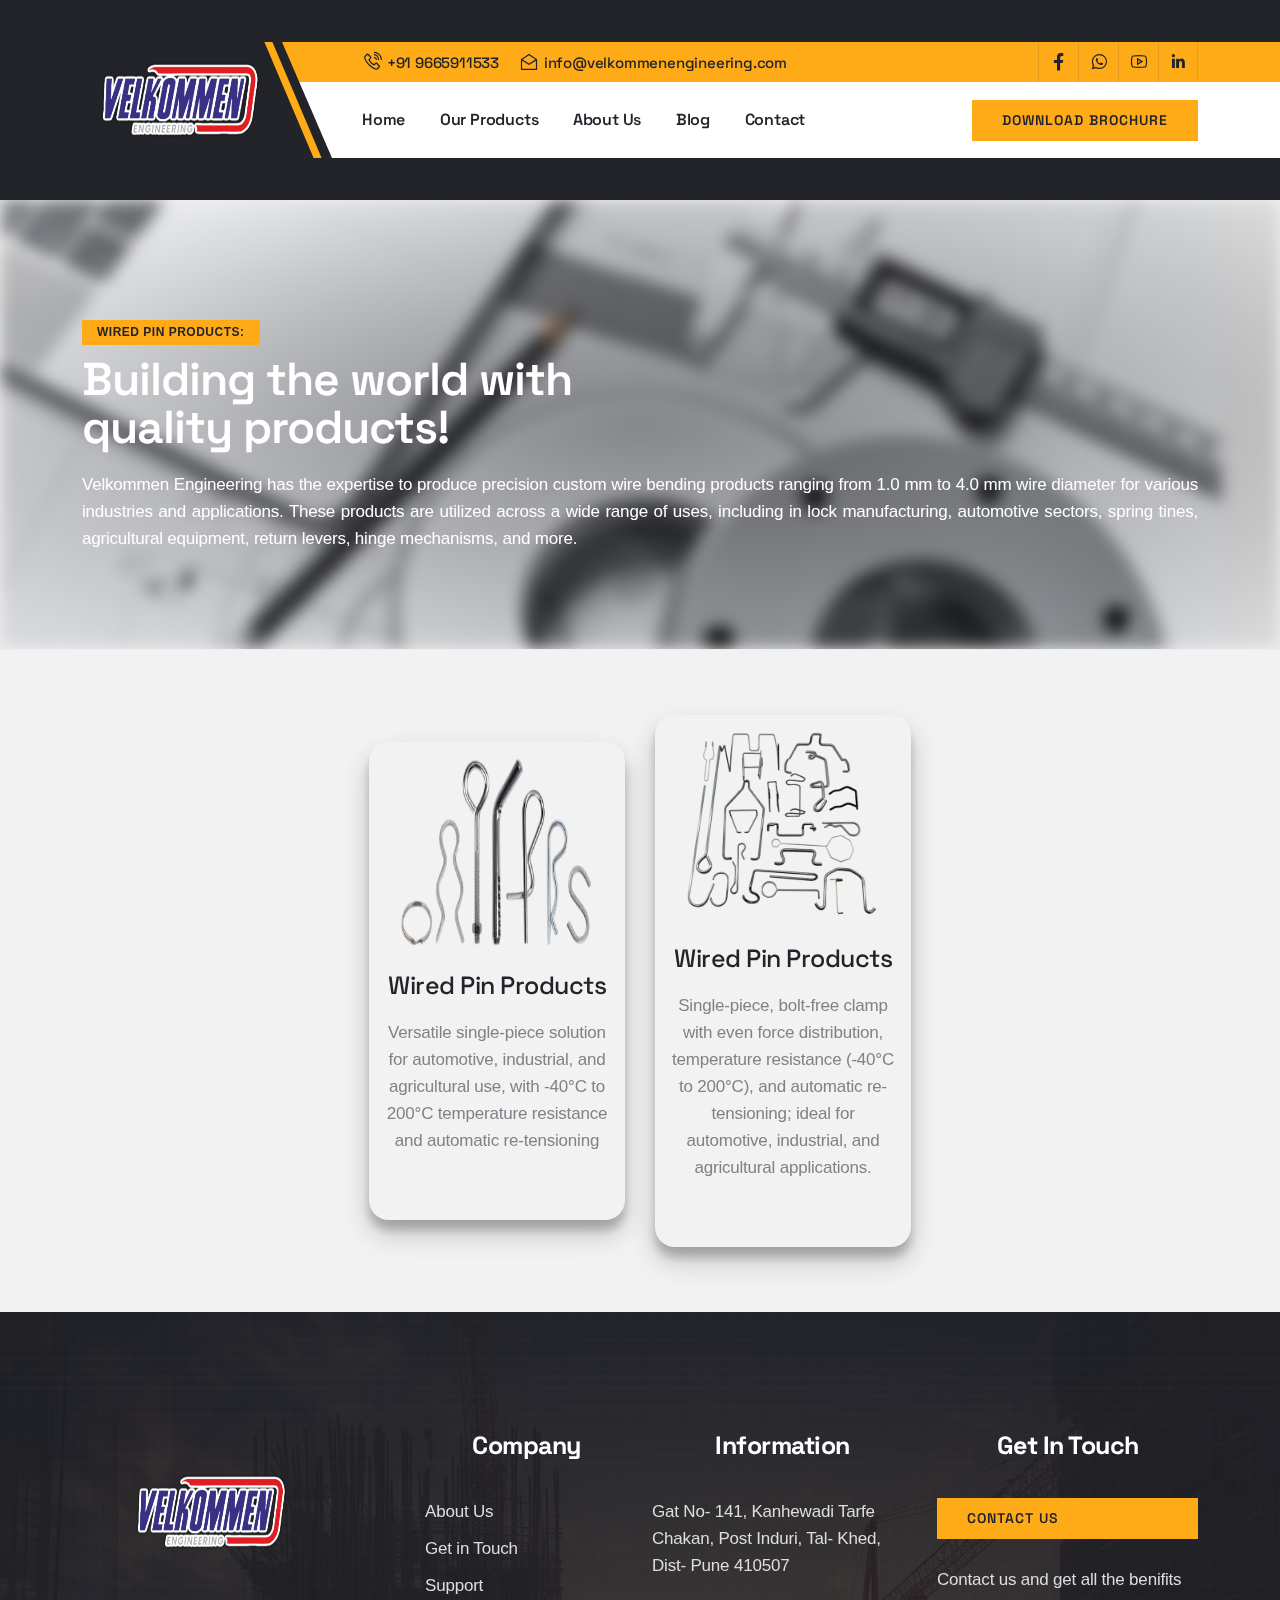
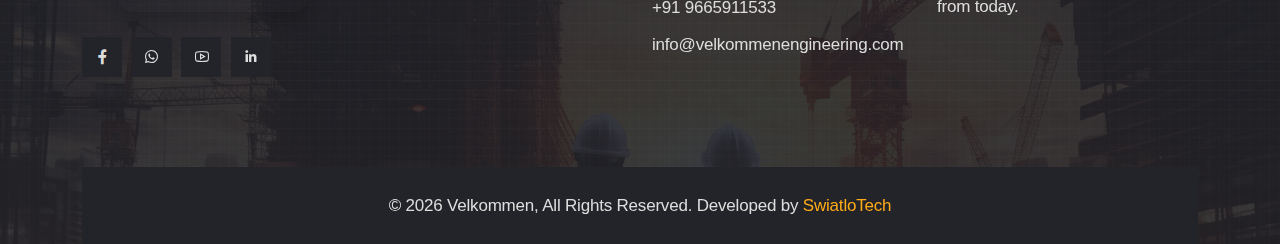
<file: product3.html>
<!DOCTYPE html>
<!--[if lt IE 7]>      <html class="no-js lt-ie9 lt-ie8 lt-ie7" lang=""> <![endif]-->
<!--[if IE 7]>         <html class="no-js lt-ie9 lt-ie8" lang=""> <![endif]-->
<!--[if IE 8]>         <html class="no-js lt-ie9" lang=""> <![endif]-->
<!--[if gt IE 8]><!-->
<html class="no-js" lang="en">
  <!--<![endif]-->
  <head>
    <meta charset="utf-8" />
    <meta name="viewport" content="width=device-width, initial-scale=1" />
    <meta
      name="description"
      content="Buildex Construction and Building HTML5 Template"
    />
    <meta name="author" content="ThemeEaster" />
    <title>Buildex | Construction and Building HTML5 Template</title>
    <link
      rel="shortcut icon"
      type="image/x-icon"
      href="assets/img/favicon.png"
    />

    <link rel="stylesheet" href="assets/css/bootstrap.min.css" />
    <link rel="stylesheet" href="assets/css/animate.min.css" />
    <link rel="stylesheet" href="assets/css/keyframe-animation.css" />
    <link rel="stylesheet" href="assets/css/line-awesome.min.css" />
    <link rel="stylesheet" href="assets/css/construction-icons.css" />
    <link rel="stylesheet" href="assets/css/odometer.min.css" />
    <link rel="stylesheet" href="assets/css/nice-select.css" />
    <link rel="stylesheet" href="assets/css/swiper.min.css" />
    <link rel="stylesheet" href="assets/css/venobox.min.css" />
    <link rel="stylesheet" href="assets/css/slider.css" />
    <link rel="stylesheet" href="assets/css/common-style.css" />
    <link rel="stylesheet" href="assets/css/main.css" />

    <style>
        @import url('https://cdnjs.cloudflare.com/ajax/libs/font-awesome/6.0.0-beta3/css/all.min.css');

* {
    margin: 0;
    padding: 0;
    box-sizing: border-box;
    font-family: sans-serif, Arial, Helvetica;

}

body {
    height: 100vh;
    background-color: #f2f2f2;
}

a {
    text-decoration: none;
}

.gallery {
    display: flex;
    flex-wrap: wrap;
    width: 100%;
    justify-content: center;
    align-items: center;
    margin: 50px 0;
}

.content {
    width: 20%;
    min-width: 250px;
    margin: 15px;
    text-align: center;
    border-radius: 20px;
    cursor: pointer;
    background-color: #f2f2f2;
    padding-top: 10px;
    box-shadow: 0 14px 28px rgba(0, 0, 0, 0.20), 0 10px 10px rgba(0, 0, 0, 0.20);
}

.content:hover {
    box-shadow: 0 3px 6px rgba(0, 0, 0, 0.15), 0 3px 6px rgba(0, 0, 0, 0.24);
    transform: translateY(-3px);
}

img {
    width: 200px;
    height: 200px;
    text-align: center;
    margin: 0 auto;
    display: block;
    border-radius: 16px;
}

h3{
    text-align: center;
    font-size: 25px;
    margin: 0;
    padding: 12px 0;
}

.fas {
    font-size: 24px;
}

.checked {
    color: gold;
}

button {
    text-align: center;
    width: 100%;
    border: none;
    background-color:#ffaa17;
    color: #fff;
    padding: 10px;
    cursor: pointer;
    font-size: 24px;
    margin-top: 10px;
    outline: none;
    border-bottom-left-radius: 20px;
    border-bottom-right-radius: 20px;
}

.para{
    list-style: none;
    display: flex;
    justify-content: center;
    align-items: center;
    padding-top: 0;
}

.justify{
    padding-left: 15px;
    padding-right: 15px;
    text-align: center;
}

    </style>
  </head>
  <body>
    <!--[if lt IE 8]>
      <p class="browserupgrade">
        You are using an <strong>outdated</strong> browser. Please
        <a href="http://browsehappy.com/">upgrade your browser</a> to improve
        your experience.
      </p>
    <![endif]-->
    <div class="site-preloader">
      <div class="spinner"></div>
    </div>

    <header class="main-header">
      <div class="container">
        <div class="main-header-wapper">
          <div class="site-logo">
            <a href="index.html"
              ><img src="assets/img/logo-light.png" alt="Logo"
            /></a>
          </div>
          <div class="main-header-info">
            <div class="top-header">
              <ul class="top-left">
                <li>
                  <i class="las la-phone-volume"></i
                  ><a href="tel:9665911533">+91 9665911533</a>
                </li>
                <li>
                  <i class="las la-envelope-open"></i
                  ><a
                    href="mailto:info@velkommenengineering.com"
                    class="__cf_email__"
                    data-cfemail="ee87808881c0868b829eae838f8782c0ad8183"
                    >info@velkommenengineering.com</a
                  >
                </li>
              </ul>
              <div class="top-right">
                
                <ul class="header-social-share">
                  <li>
                    <a href="https://www.facebook.com/profile.php?id=61557362033542&mibextid=ZbWKwL"><i class="lab la-facebook-f"></i></a>
                  </li>
                  <li>
                    <a href="https://api.whatsapp.com/send?phone=919665911533"><i class="lab la-whatsapp"></i></a>
                  </li>
                  <li>
                    <a href="https://www.youtube.com/watch?v=ZLaG1migE00"><i class="lab la-youtube"></i></a>
                  </li>
                  <li>
                    <a href="#"><i class="lab la-linkedin-in"></i></a>
                  </li>
                </ul>
              </div>
            </div>

            <div class="header-menu-wrap">
              <ul class="nav-menu">
                <li>
                  <a href="index.html">Home</a>
                  
                </li>
                <li>
                  <a href="">Our Products</a>
                  <ul>
                    <li><a href="product1.html">Automotive Products</a></li>
                    <li><a href="product2.html">Electrical Products</a></li>
                    <li><a href="product3.html">Wired Pin Products</a></li>
                    <li>
                      <a href="product4.html">Construction & Hardware Products</a>
                    </li>
                  </ul>
                </li>
                <li>
                  <a href="about.html">About Us</a>
                  
                </li>
                
                <li class="dropdown_menu">
                  <a href="index.html">Blog</a>
                 
                </li>
                <li><a href="contact.html">Contact</a></li>
              </ul>

              <div class="menu-right-item">
                
                
                <div class="mobile-menu-icon">
                    <div class="burger-menu">
                        <div class="line-menu line-half first-line"></div>
                        <div class="line-menu"></div>
                        <div class="line-menu line-half last-line"></div>
                    </div>
                </div>
              
                <a
                  href="Company Presentation -Updated.pdf"
                  class="default-btn d-none d-lg-block d-md-block"
                  >Download Brochure</a
                >
              </div>
            </div>
          </div>
        </div>
      </div>
    </header>

    <div id="popup-search-box">
      <div class="box-inner-wrap d-flex align-items-center">
        <form id="form" action="#" method="get" role="search">
          <input
            id="popup-search"
            type="text"
            name="s"
            placeholder="Type keywords here..."
          />
          <button id="popup-search-button" type="submit" name="submit">
            <i class="las la-search"></i>
          </button>
        </form>
        <div class="search-close"><i class="las la-times"></i></div>
      </div>
    </div>
    <!--header end-->
    <div id="searchbox-overlay"></div>

    <section class="page-header bd-bottom">
        <div class="page-header-bg"></div>
        <div class="container">
            <div class="page-header-info">
                <h4>Wired Pin Products:</h4>
                <h2>Building the world with <br>quality products!</h2>
                <p style="text-align: justify;color:white;">Velkommen Engineering has the expertise to produce precision custom wire bending products ranging from 1.0 mm to 4.0 mm wire diameter for various industries and applications. These products are utilized across a wide range of uses, including in lock manufacturing, automotive sectors, spring tines, agricultural equipment, return levers, hinge mechanisms, and more.</p>
            </div>
        </div>
    </section>
    <!--page-header-->



    <div class="gallery">
        <div class="content">
            <img src="assets/img/product111.png"
                alt="smartwatch">
            <h3>Wired Pin Products</h3>
            <p class="justify">Versatile single-piece solution for automotive, industrial, and agricultural use, with -40°C to 200°C temperature resistance and automatic re-tensioning
            </p>
            <a href="contact.html"><Button class="default-btn wow fade-in-bottom"
              class="buy-1" >Get Quote</button></a>
        </div>

        <div class="content">
            <img src="assets/img/product222.png"
                alt="smartwatch">
            <h3>Wired Pin Products</h3>
            <p class="justify">Single-piece, bolt-free clamp with even force distribution, temperature resistance (-40°C to 200°C), and automatic re-tensioning; ideal for automotive, industrial, and agricultural applications.
            </p>
            <a href="contact.html"><Button class="default-btn wow fade-in-bottom"
              class="buy-1" >Get Quote</button></a>
        </div>
    </div>
  
    

<!--footer start--->
<footer class="footer-section">
  <div class="container">
    <div class="row footer-area">
      <div class="col-lg-3 col-sm-6 sm-padding">
        <div class="footer-widget">
          <a class="footer-logo" href="index.html"
            ><img class="shadow" src="assets/img/logo-light.png" alt="logo"
          /></a>
         
          <ul class="footer-social">
            <li>
              <a href="https://www.facebook.com/profile.php?id=61557362033542&mibextid=ZbWKwL"><i class="lab la-facebook-f"></i></a>
            </li>
            <li>
              <a href="https://api.whatsapp.com/send?phone=919665911533"><i class="lab la-whatsapp"></i></a>
            </li>
            <li>
              <a href="https://www.youtube.com/watch?v=ZLaG1migE00"><i class="lab la-youtube"></i></a>
            </li>
            <li>
              <a href="#"><i class="lab la-linkedin-in"></i></a>
            </li>
          </ul>
        </div>
      </div>
      <div class="col-lg-3 col-sm-6 sm-padding">
        <div class="footer-widget">
          <h3>Company</h3>
          <ul class="footer-list">
            <li><a href="about.html">About Us</a></li>
            <li><a href="contact.html">Get in Touch</a></li>
            <li><a href="contact.html">Support</a></li>
          </ul>
        </div>
      </div>
      <div class="col-lg-3 col-sm-6 sm-padding">
        <div class="footer-widget">
          <h3>Information</h3>
          <ul class="footer-list">
            <li>
              <p>
                Gat No- 141, Kanhewadi Tarfe Chakan, Post Induri, Tal- Khed, Dist- Pune 410507</p>
            </li>
            <li><a href="tel:9665911533">+91 9665911533</a></li>
            <li>
              <a href="mailto:info@velkommenengineering.com"
                ><span
                  class="__cf_email__"
                  data-cfemail="4705322e2b23223f07223f262a372b226924282a"
                  >
                  info@velkommenengineering.com</span
                ></a
              >
            </li>
          </ul>
        </div>
      </div>
      <div class="col-lg-3 col-sm-6 sm-padding">
        <div class="footer-widget">
          <h3>Get In Touch</h3>
          <form
            action="php/mailchimp-subscribe.php"
            id="ajax_mc_form"
            class="subscribe-form"
          >
          
            <!-- <div class="mc-fields">
              
              <input
                id="mc_email"
                class="form-control"
                type="email"
                name="mc_email"
                placeholder="Your Email"
                required
              />
              <button class="submit">
                <i class="las la-long-arrow-alt-right"></i>
              </button>
              
            </div> -->
            <div class="clearfix">
              <a
              href="contact.html"
              class="default-btn d-none d-lg-block d-md-block"
              >Contact Us</a
            > <br>
            </div>
            <div id="mc-form-messages" class="alert" role="alert"></div>
          </form>
          <p>Contact us and get all the benifits from today.</p>
        </div>
      </div>
    </div>
    <div class="copyright-text">
      © <span id="currentYear"></span> Velkommen, All Rights Reserved. Developed by 
      <a
        href="https://themeforest.net/user/themeeaster/portfolio"
        target="_blank"
        >SwiatloTech</a
      >
    </div>
  </div>
</footer>
<!--footer end--->

    <div id="scrollup">
        <button id="scroll-top" class="scroll-to-top"><i class="las la-arrow-up"></i></button>
    </div>
    <!--/.scrollup-->

    <!--jQuery Lib-->
    <script src="assets/js/vendor/jquary-3.6.0.min.js"></script>
    <script src="assets/js/vendor/modernizr-2.8.3-respond-1.4.2.min.js"></script>
    <script src="assets/js/vendor/bootstrap.min.js"></script>
    <script src="assets/js/vendor/popper.min.js"></script>
    <script src="assets/js/vendor/odometer.min.js"></script>
    <script src="assets/js/vendor/jquery.nice-select.min.js"></script>
    <script src="assets/js/vendor/waypoints.min.js"></script>
    <script src="assets/js/vendor/venobox.min.js"></script>
    <script src="assets/js/vendor/swiper.min.js"></script>
    <script src="assets/js/vendor/smooth-scroll.js"></script>
    <script src="assets/js/vendor/wow.min.js"></script>
    <script src="assets/js/mailchimp.js"></script>
    <script src="assets/js/main.js"></script>

</body>

</html>
</file>
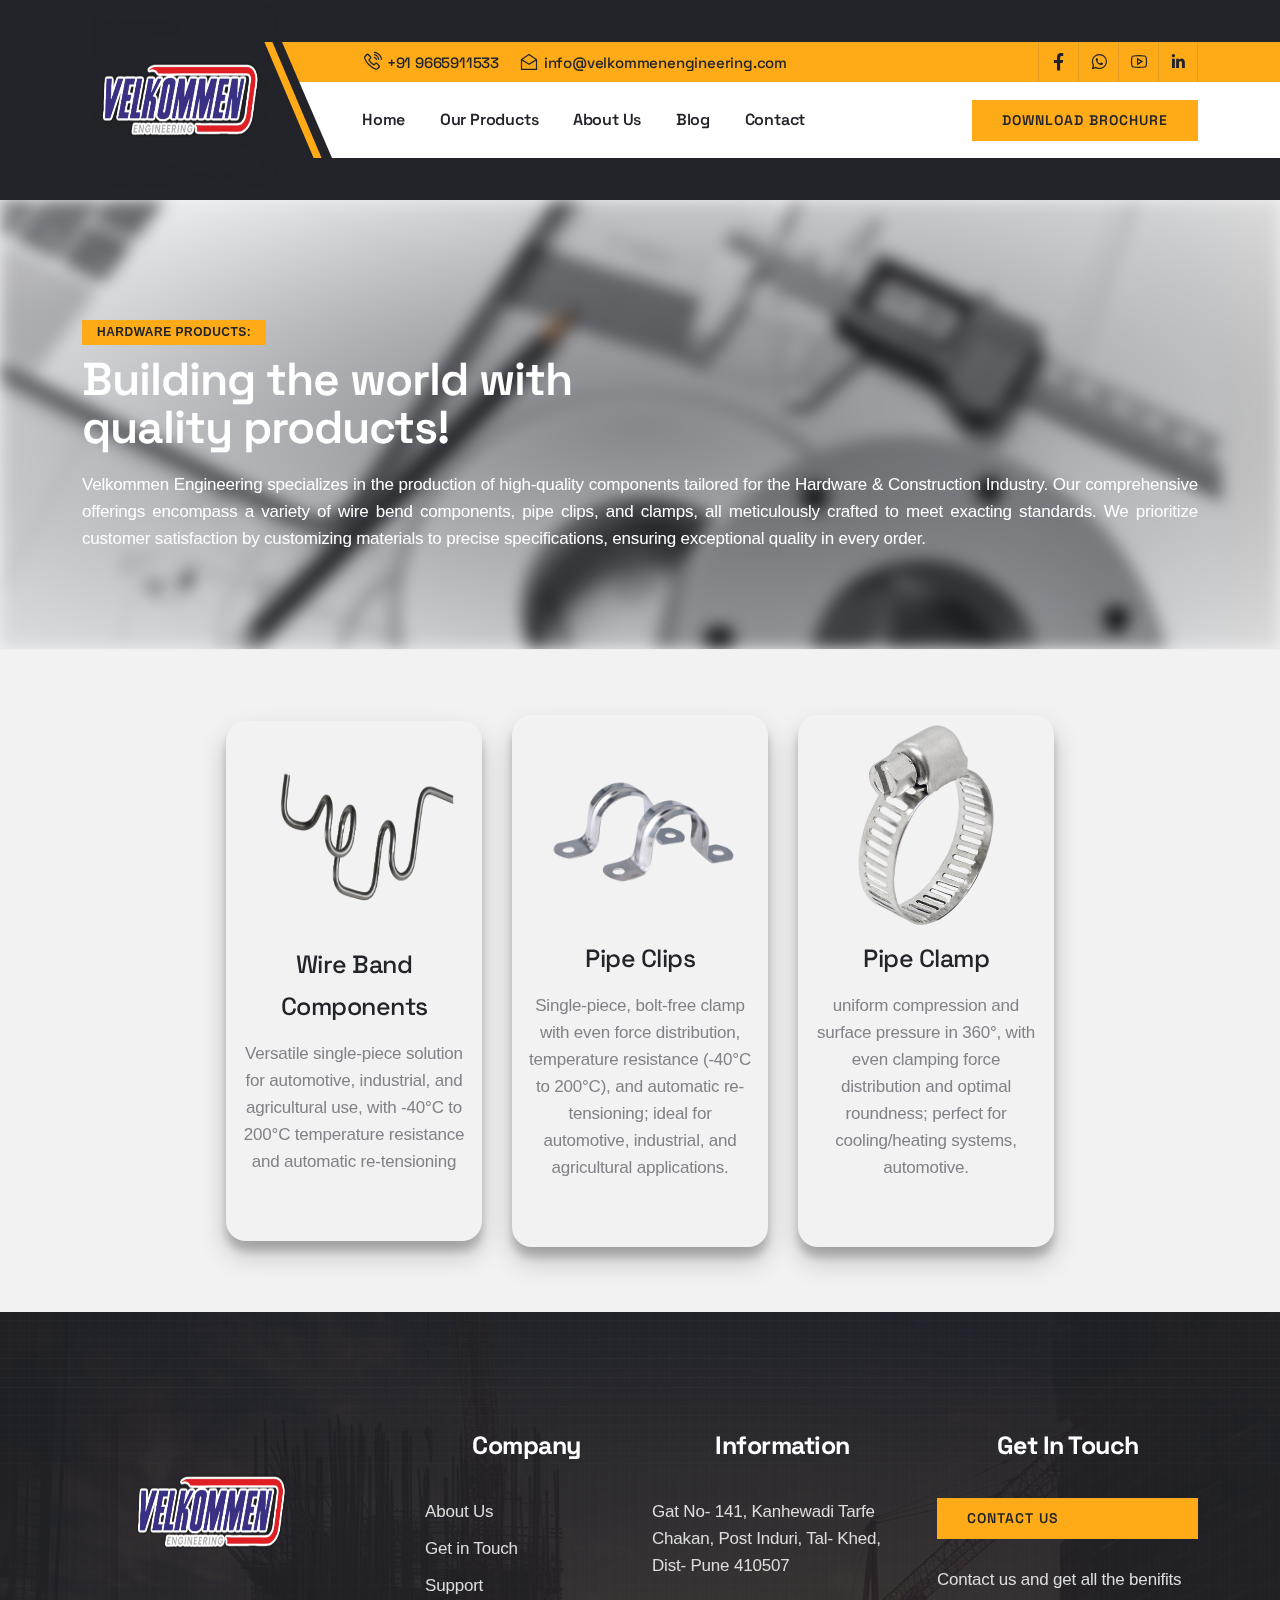
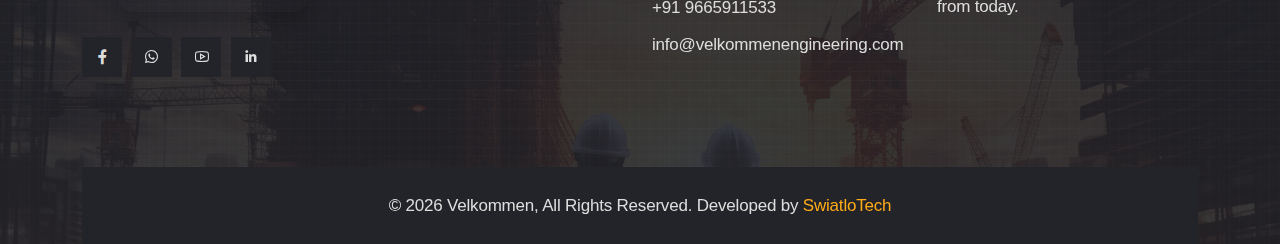
<file: product4.html>
<!DOCTYPE html>
<!--[if lt IE 7]>      <html class="no-js lt-ie9 lt-ie8 lt-ie7" lang=""> <![endif]-->
<!--[if IE 7]>         <html class="no-js lt-ie9 lt-ie8" lang=""> <![endif]-->
<!--[if IE 8]>         <html class="no-js lt-ie9" lang=""> <![endif]-->
<!--[if gt IE 8]><!-->
<html class="no-js" lang="en">
  <!--<![endif]-->
  <head>
    <meta charset="utf-8" />
    <meta name="viewport" content="width=device-width, initial-scale=1" />
    <meta
      name="description"
      content="Buildex Construction and Building HTML5 Template"
    />
    <meta name="author" content="ThemeEaster" />
    <title>Buildex | Construction and Building HTML5 Template</title>
    <link
      rel="shortcut icon"
      type="image/x-icon"
      href="assets/img/favicon.png"
    />

    <link rel="stylesheet" href="assets/css/bootstrap.min.css" />
    <link rel="stylesheet" href="assets/css/animate.min.css" />
    <link rel="stylesheet" href="assets/css/keyframe-animation.css" />
    <link rel="stylesheet" href="assets/css/line-awesome.min.css" />
    <link rel="stylesheet" href="assets/css/construction-icons.css" />
    <link rel="stylesheet" href="assets/css/odometer.min.css" />
    <link rel="stylesheet" href="assets/css/nice-select.css" />
    <link rel="stylesheet" href="assets/css/swiper.min.css" />
    <link rel="stylesheet" href="assets/css/venobox.min.css" />
    <link rel="stylesheet" href="assets/css/slider.css" />
    <link rel="stylesheet" href="assets/css/common-style.css" />
    <link rel="stylesheet" href="assets/css/main.css" />

    <style>
        @import url('https://cdnjs.cloudflare.com/ajax/libs/font-awesome/6.0.0-beta3/css/all.min.css');

* {
    margin: 0;
    padding: 0;
    box-sizing: border-box;
    font-family: sans-serif, Arial, Helvetica;

}

body {
    height: 100vh;
    background-color: #f2f2f2;
}

a {
    text-decoration: none;
}

.gallery {
    display: flex;
    flex-wrap: wrap;
    width: 100%;
    justify-content: center;
    align-items: center;
    margin: 50px 0;
}

.content {
    width: 20%;
    min-width: 250px;
    margin: 15px;
    text-align: center;
    border-radius: 20px;
    cursor: pointer;
    background-color: #f2f2f2;
    padding-top: 10px;
    box-shadow: 0 14px 28px rgba(0, 0, 0, 0.20), 0 10px 10px rgba(0, 0, 0, 0.20);
}

.content:hover {
    box-shadow: 0 3px 6px rgba(0, 0, 0, 0.15), 0 3px 6px rgba(0, 0, 0, 0.24);
    transform: translateY(-3px);
}

img {
    width: 200px;
    height: 200px;
    text-align: center;
    margin: 0 auto;
    display: block;
    border-radius: 16px;
}

h3{
    text-align: center;
    font-size: 25px;
    margin: 0;
    padding: 12px 0;
}

.fas {
    font-size: 24px;
}

.checked {
    color: gold;
}

button {
    text-align: center;
    width: 100%;
    border: none;
    background-color:#ffaa17;
    color: #fff;
    padding: 10px;
    cursor: pointer;
    font-size: 24px;
    margin-top: 10px;
    outline: none;
    border-bottom-left-radius: 20px;
    border-bottom-right-radius: 20px;
}

.para{
    list-style: none;
    display: flex;
    justify-content: center;
    align-items: center;
    padding-top: 0;
}

.justify{
    padding-left: 15px;
    padding-right: 15px;
    text-align: center;
}

    </style>
  </head>
  <body>
    <!--[if lt IE 8]>
      <p class="browserupgrade">
        You are using an <strong>outdated</strong> browser. Please
        <a href="http://browsehappy.com/">upgrade your browser</a> to improve
        your experience.
      </p>
    <![endif]-->
    <div class="site-preloader">
      <div class="spinner"></div>
    </div>

    <header class="main-header">
      <div class="container">
        <div class="main-header-wapper">
          <div class="site-logo">
            <a href="index.html"
              ><img src="assets/img/logo-light.png" alt="Logo"
            /></a>
          </div>
          <div class="main-header-info">
            <div class="top-header">
              <ul class="top-left">
                <li>
                  <i class="las la-phone-volume"></i
                  ><a href="tel:9665911533">+91 9665911533</a>
                </li>
                <li>
                  <i class="las la-envelope-open"></i
                  ><a
                    href="mailto:info@velkommenengineering.com"
                    class="__cf_email__"
                    data-cfemail="ee87808881c0868b829eae838f8782c0ad8183"
                    >info@velkommenengineering.com</a
                  >
                </li>
              </ul>
              <div class="top-right">
                
                <ul class="header-social-share">
                  <li>
                    <a href="https://www.facebook.com/profile.php?id=61557362033542&mibextid=ZbWKwL"><i class="lab la-facebook-f"></i></a>
                  </li>
                  <li>
                    <a href="https://api.whatsapp.com/send?phone=919665911533"><i class="lab la-whatsapp"></i></a>
                  </li>
                  <li>
                    <a href="https://www.youtube.com/watch?v=ZLaG1migE00"><i class="lab la-youtube"></i></a>
                  </li>
                  <li>
                    <a href="#"><i class="lab la-linkedin-in"></i></a>
                  </li>
                </ul>
              </div>
            </div>

            <div class="header-menu-wrap">
              <ul class="nav-menu">
                <li>
                  <a href="index.html">Home</a>
                  
                </li>
                <li>
                  <a href="">Our Products</a>
                  <ul>
                    <li><a href="product1.html">Automotive Products</a></li>
                    <li><a href="product2.html">Electrical Products</a></li>
                    <li><a href="product3.html">Wired Pin Products</a></li>
                    <li>
                      <a href="product4.html">Construction & Hardware Products</a>
                    </li>
                  </ul>
                </li>
                <li>
                  <a href="about.html">About Us</a>
                  
                </li>
                
                <li class="dropdown_menu">
                  <a href="index.html">Blog</a>
                 
                </li>
                <li><a href="contact.html">Contact</a></li>
              </ul>

              <div class="menu-right-item">
                
                
                <div class="mobile-menu-icon">
                    <div class="burger-menu">
                        <div class="line-menu line-half first-line"></div>
                        <div class="line-menu"></div>
                        <div class="line-menu line-half last-line"></div>
                    </div>
                </div>
              
                <a
                  href="Company Presentation -Updated.pdf"
                  class="default-btn d-none d-lg-block d-md-block"
                  >Download Brochure</a
                >
              </div>
            </div>
          </div>
        </div>
      </div>
    </header>

    <div id="popup-search-box">
      <div class="box-inner-wrap d-flex align-items-center">
        <form id="form" action="#" method="get" role="search">
          <input
            id="popup-search"
            type="text"
            name="s"
            placeholder="Type keywords here..."
          />
          <button id="popup-search-button" type="submit" name="submit">
            <i class="las la-search"></i>
          </button>
        </form>
        <div class="search-close"><i class="las la-times"></i></div>
      </div>
    </div>
    <!--header end-->
    <div id="searchbox-overlay"></div>

    <section class="page-header bd-bottom">
        <div class="page-header-bg"></div>
        <div class="container">
            <div class="page-header-info">
                <h4>Hardware Products:</h4>
                <h2>Building the world with <br>quality products!</h2>
                <p style="text-align: justify;color:white;">Velkommen Engineering specializes in the production of high-quality components tailored for the Hardware & Construction Industry. Our comprehensive offerings encompass a variety of wire bend components, pipe clips, and clamps, all meticulously crafted to meet exacting standards. We prioritize customer satisfaction by customizing materials to precise specifications, ensuring exceptional quality in every order.</p>
            </div>
        </div>
    </section>
    <!--page-header-->



    <div class="gallery">
        <div class="content">
            <img src="assets/img/product1111.png"
                alt="smartwatch">
            <h3>Wire Band Components</h3>
            <p class="justify">Versatile single-piece solution for automotive, industrial, and agricultural use, with -40°C to 200°C temperature resistance and automatic re-tensioning
            </p>
            <a href="contact.html"><Button class="default-btn wow fade-in-bottom"
              class="buy-1" >Get Quote</button></a>
        </div>

        <div class="content">
            <img src="assets/img/product2222.png"
                alt="smartwatch">
            <h3>Pipe Clips</h3>
            <p class="justify">Single-piece, bolt-free clamp with even force distribution, temperature resistance (-40°C to 200°C), and automatic re-tensioning; ideal for automotive, industrial, and agricultural applications.
            </p>
            <a href="contact.html"><Button class="default-btn wow fade-in-bottom"
              class="buy-1" >Get Quote</button></a>
        </div>

        <div class="content">
            <img src="assets/img/product3333.png"
                alt="smartwatch">
            <h3>Pipe Clamp</h3>
            <p class="justify">uniform compression and surface pressure in 360°, with even clamping force distribution and optimal roundness; perfect for cooling/heating systems, automotive.
            </p>
            <a href="contact.html"><Button class="default-btn wow fade-in-bottom"
              class="buy-1" >Get Quote</button></a>
        </div>
    </div>
  
    

<!--footer start--->
<footer class="footer-section">
  <div class="container">
    <div class="row footer-area">
      <div class="col-lg-3 col-sm-6 sm-padding">
        <div class="footer-widget">
          <a class="footer-logo" href="index.html"
            ><img class="shadow" src="assets/img/logo-light.png" alt="logo"
          /></a>
         
          <ul class="footer-social">
            <li>
              <a href="https://www.facebook.com/profile.php?id=61557362033542&mibextid=ZbWKwL"><i class="lab la-facebook-f"></i></a>
            </li>
            <li>
              <a href="https://api.whatsapp.com/send?phone=919665911533"><i class="lab la-whatsapp"></i></a>
            </li>
            <li>
              <a href="https://www.youtube.com/watch?v=ZLaG1migE00"><i class="lab la-youtube"></i></a>
            </li>
            <li>
              <a href="#"><i class="lab la-linkedin-in"></i></a>
            </li>
          </ul>
        </div>
      </div>
      <div class="col-lg-3 col-sm-6 sm-padding">
        <div class="footer-widget">
          <h3>Company</h3>
          <ul class="footer-list">
            <li><a href="about.html">About Us</a></li>
            <li><a href="contact.html">Get in Touch</a></li>
            <li><a href="contact.html">Support</a></li>
          </ul>
        </div>
      </div>
      <div class="col-lg-3 col-sm-6 sm-padding">
        <div class="footer-widget">
          <h3>Information</h3>
          <ul class="footer-list">
            <li>
              <p>
                Gat No- 141, Kanhewadi Tarfe Chakan, Post Induri, Tal- Khed, Dist- Pune 410507</p>
            </li>
            <li><a href="tel:9665911533">+91 9665911533</a></li>
            <li>
              <a href="mailto:info@velkommenengineering.com"
                ><span
                  class="__cf_email__"
                  data-cfemail="4705322e2b23223f07223f262a372b226924282a"
                  >
                  info@velkommenengineering.com</span
                ></a
              >
            </li>
          </ul>
        </div>
      </div>
      <div class="col-lg-3 col-sm-6 sm-padding">
        <div class="footer-widget">
          <h3>Get In Touch</h3>
          <form
            action="php/mailchimp-subscribe.php"
            id="ajax_mc_form"
            class="subscribe-form"
          >
          
            <!-- <div class="mc-fields">
              
              <input
                id="mc_email"
                class="form-control"
                type="email"
                name="mc_email"
                placeholder="Your Email"
                required
              />
              <button class="submit">
                <i class="las la-long-arrow-alt-right"></i>
              </button>
              
            </div> -->
            <div class="clearfix">
              <a
              href="contact.html"
              class="default-btn d-none d-lg-block d-md-block"
              >Contact Us</a
            > <br>
            </div>
            <div id="mc-form-messages" class="alert" role="alert"></div>
          </form>
          <p>Contact us and get all the benifits from today.</p>
        </div>
      </div>
    </div>
    <div class="copyright-text">
      © <span id="currentYear"></span> Velkommen, All Rights Reserved. Developed by 
      <a
        href="https://themeforest.net/user/themeeaster/portfolio"
        target="_blank"
        >SwiatloTech</a
      >
    </div>
  </div>
</footer>
<!--footer end--->

    <div id="scrollup">
        <button id="scroll-top" class="scroll-to-top"><i class="las la-arrow-up"></i></button>
    </div>
    <!--/.scrollup-->

    <!--jQuery Lib-->
    <script src="assets/js/vendor/jquary-3.6.0.min.js"></script>
    <script src="assets/js/vendor/modernizr-2.8.3-respond-1.4.2.min.js"></script>
    <script src="assets/js/vendor/bootstrap.min.js"></script>
    <script src="assets/js/vendor/popper.min.js"></script>
    <script src="assets/js/vendor/odometer.min.js"></script>
    <script src="assets/js/vendor/jquery.nice-select.min.js"></script>
    <script src="assets/js/vendor/waypoints.min.js"></script>
    <script src="assets/js/vendor/venobox.min.js"></script>
    <script src="assets/js/vendor/swiper.min.js"></script>
    <script src="assets/js/vendor/smooth-scroll.js"></script>
    <script src="assets/js/vendor/wow.min.js"></script>
    <script src="assets/js/mailchimp.js"></script>
    <script src="assets/js/main.js"></script>

</body>

</html>
</file>
<file: assets/css/keyframe-animation.css>
@-webkit-keyframes clip-text{from{-webkit-clip-path:inset(0 100% 0 0);clip-path:inset(0 100% 0 0)}to{-webkit-clip-path:inset(0 0 0 0);clip-path:inset(0 0 0 0)}}@keyframes clip-text{from{-webkit-clip-path:inset(0 100% 0 0);clip-path:inset(0 100% 0 0)}to{-webkit-clip-path:inset(0 0 0 0);clip-path:inset(0 0 0 0)}}@-webkit-keyframes text-revealer{0%,50%{-webkit-transform-origin:0 50%;transform-origin:0 50%}60%,100%{-webkit-transform-origin:100% 50%;transform-origin:100% 50%}60%{-webkit-transform:scaleX(1);transform:scaleX(1)}100%{-webkit-transform:scaleX(0);transform:scaleX(0)}}@keyframes text-revealer{0%,50%{-webkit-transform-origin:0 50%;transform-origin:0 50%}60%,100%{-webkit-transform-origin:100% 50%;transform-origin:100% 50%}60%{-webkit-transform:scaleX(1);transform:scaleX(1)}100%{-webkit-transform:scaleX(0);transform:scaleX(0)}}@-webkit-keyframes text-revealer-vartical{0%,50%{-webkit-transform-origin:0 50%;transform-origin:0 50%}60%,100%{-webkit-transform-origin:100% 50%;transform-origin:100% 50%}60%{-webkit-transform:scaleY(1);transform:scaleY(1)}100%{-webkit-transform:scaleY(0);transform:scaleY(0)}}@keyframes text-revealer-vartical{0%,50%{-webkit-transform-origin:0 50%;transform-origin:0 50%}60%,100%{-webkit-transform-origin:100% 50%;transform-origin:100% 50%}60%{-webkit-transform:scaleY(1);transform:scaleY(1)}100%{-webkit-transform:scaleY(0);transform:scaleY(0)}}@keyframes bar-top{0%{transform:scale(0,1)}12.5%{transform:scale(1,1)}87.5%{transform:scale(1,1)}100%{transform:scale(1,1)}}@keyframes bar-right{0%{transform:scale(1,0)}12.5%{transform:scale(1,0)}25%{transform:scale(1,1)}75%{transform:scale(1,1)}87.5%{transform:scale(1,1)}100%{transform:scale(1,1)}}@keyframes bar-bottom{0%{transform:scale(0,1)}25%{transform:scale(0,1)}37.5%{transform:scale(1,1)}62.5%{transform:scale(1,1)}75%{transform:scale(1,1)}100%{transform:scale(1,1)}}@keyframes bar-left{0%{transform:scale(1,0)}37.5%{transform:scale(1,0)}50%{transform:scale(1,1)}62.5%{transform:scale(1,1)}100%{transform:scale(1,1)}}@keyframes rotation{0%{transform:rotate(0deg)}25%{transform:rotate(90deg)}50%{transform:rotate(180deg)}75%{transform:rotate(270deg)}100%{transform:rotate(360deg)}}.tracking-in-expand{-webkit-animation-name:tracking-in-expand;animation-name:tracking-in-expand;animation-timing-function:cubic-bezier(.215,.61,.355,1);animation-fill-mode:both}@-webkit-keyframes tracking-in-expand{0%{letter-spacing:-8px;opacity:0}40%{opacity:.6}100%{opacity:1}}@keyframes tracking-in-expand{0%{letter-spacing:-8px;opacity:0}40%{opacity:.6}100%{opacity:1}}.tracking-in-expand-fwd{-webkit-animation-name:tracking-in-expand-fwd;animation-name:tracking-in-expand-fwd;animation-timing-function:cubic-bezier(.215,.61,.355,1);animation-fill-mode:both}@-webkit-keyframes tracking-in-expand-fwd{0%{letter-spacing:-.5em;-webkit-transform:translateZ(-700px);transform:translateZ(-700px);opacity:0}40%{opacity:.6}100%{-webkit-transform:translateZ(0);transform:translateZ(0);opacity:1}}@keyframes tracking-in-expand-fwd{0%{letter-spacing:-.5em;-webkit-transform:translateZ(-700px);transform:translateZ(-700px);opacity:0}40%{opacity:.6}100%{-webkit-transform:translateZ(0);transform:translateZ(0);opacity:1}}.tracking-in-expand-fwd-top{-webkit-animation-name:tracking-in-expand-fwd-top;animation-name:tracking-in-expand-fwd-top;animation-timing-function:cubic-bezier(.215,.61,.355,1);animation-fill-mode:both}@-webkit-keyframes tracking-in-expand-fwd-top{0%{letter-spacing:-.5em;-webkit-transform:translateZ(-700px) translateY(-500px);transform:translateZ(-700px) translateY(-500px);opacity:0}40%{opacity:.6}100%{-webkit-transform:translateZ(0) translateY(0);transform:translateZ(0) translateY(0);opacity:1}}@keyframes tracking-in-expand-fwd-top{0%{letter-spacing:-.5em;-webkit-transform:translateZ(-700px) translateY(-500px);transform:translateZ(-700px) translateY(-500px);opacity:0}40%{opacity:.6}100%{-webkit-transform:translateZ(0) translateY(0);transform:translateZ(0) translateY(0);opacity:1}}.tracking-in-expand-fwd-bottom{-webkit-animation-name:tracking-in-expand-fwd-bottom;animation-name:tracking-in-expand-fwd-bottom;animation-timing-function:cubic-bezier(.215,.61,.355,1);animation-fill-mode:both}@-webkit-keyframes tracking-in-expand-fwd-bottom{0%{letter-spacing:-.5em;-webkit-transform:translateZ(-700px) translateY(500px);transform:translateZ(-700px) translateY(500px);opacity:0}40%{opacity:.6}100%{-webkit-transform:translateZ(0) translateY(0);transform:translateZ(0) translateY(0);opacity:1}}@keyframes tracking-in-expand-fwd-bottom{0%{letter-spacing:-.5em;-webkit-transform:translateZ(-700px) translateY(500px);transform:translateZ(-700px) translateY(500px);opacity:0}40%{opacity:.6}100%{-webkit-transform:translateZ(0) translateY(0);transform:translateZ(0) translateY(0);opacity:1}}.tracking-in-contract{-webkit-animation-name:tracking-in-contract;animation-name:tracking-in-contract;animation-timing-function:cubic-bezier(.215,.61,.355,1);animation-fill-mode:both}@-webkit-keyframes tracking-in-contract{0%{letter-spacing:1em;opacity:0}40%{opacity:.6}100%{letter-spacing:normal;opacity:1}}@keyframes tracking-in-contract{0%{letter-spacing:1em;opacity:0}40%{opacity:.6}100%{letter-spacing:normal;opacity:1}}.tracking-in-contract-bck{-webkit-animation-name:tracking-in-contract-bck;animation-name:tracking-in-contract-bck;animation-timing-function:cubic-bezier(.215,.61,.355,1);animation-fill-mode:both}@-webkit-keyframes tracking-in-contract-bck{0%{letter-spacing:1em;-webkit-transform:translateZ(400px);transform:translateZ(400px);opacity:0}40%{opacity:.6}100%{-webkit-transform:translateZ(0);transform:translateZ(0);opacity:1}}@keyframes tracking-in-contract-bck{0%{letter-spacing:1em;-webkit-transform:translateZ(400px);transform:translateZ(400px);opacity:0}40%{opacity:.6}100%{-webkit-transform:translateZ(0);transform:translateZ(0);opacity:1}}.tracking-in-contract-bck-top{-webkit-animation-name:tracking-in-contract-bck-top;animation-name:tracking-in-contract-bck-top;animation-timing-function:cubic-bezier(.215,.61,.355,1);animation-fill-mode:both}@-webkit-keyframes tracking-in-contract-bck-top{0%{letter-spacing:1em;-webkit-transform:translateZ(400px) translateY(-300px);transform:translateZ(400px) translateY(-300px);opacity:0}40%{opacity:.6}100%{-webkit-transform:translateZ(0) translateY(0);transform:translateZ(0) translateY(0);opacity:1}}@keyframes tracking-in-contract-bck-top{0%{letter-spacing:1em;-webkit-transform:translateZ(400px) translateY(-300px);transform:translateZ(400px) translateY(-300px);opacity:0}40%{opacity:.6}100%{-webkit-transform:translateZ(0) translateY(0);transform:translateZ(0) translateY(0);opacity:1}}.tracking-in-contract-bck-bottom{-webkit-animation-name:tracking-in-contract-bck-bottom;animation-name:tracking-in-contract-bck-bottom;animation-timing-function:cubic-bezier(.215,.61,.355,1);animation-fill-mode:both}@-webkit-keyframes tracking-in-contract-bck-bottom{0%{letter-spacing:1em;-webkit-transform:translateZ(400px) translateY(300px);transform:translateZ(400px) translateY(300px);opacity:0}40%{opacity:.6}100%{-webkit-transform:translateZ(0) translateY(0);transform:translateZ(0) translateY(0);opacity:1}}@keyframes tracking-in-contract-bck-bottom{0%{letter-spacing:1em;-webkit-transform:translateZ(400px) translateY(300px);transform:translateZ(400px) translateY(300px);opacity:0}40%{opacity:.6}100%{-webkit-transform:translateZ(0) translateY(0);transform:translateZ(0) translateY(0);opacity:1}}.text-focus-in{-webkit-animation-name:text-focus-in;animation-name:text-focus-in;animation-timing-function:cubic-bezier(.215,.61,.355,1);animation-fill-mode:both}@-webkit-keyframes text-focus-in{0%{-webkit-filter:blur(12px);filter:blur(12px);opacity:0}100%{-webkit-filter:blur(0px);filter:blur(0px);opacity:1}}@keyframes text-focus-in{0%{-webkit-filter:blur(12px);filter:blur(12px);opacity:0}100%{-webkit-filter:blur(0px);filter:blur(0px);opacity:1}}.focus-in-expand{-webkit-animation-name:focus-in-expand;animation-name:focus-in-expand;animation-timing-function:cubic-bezier(.215,.61,.355,1);animation-fill-mode:both}@-webkit-keyframes focus-in-expand{0%{letter-spacing:-.5em;-webkit-filter:blur(12px);filter:blur(12px);opacity:0}100%{-webkit-filter:blur(0px);filter:blur(0px);opacity:1}}@keyframes focus-in-expand{0%{letter-spacing:-.5em;-webkit-filter:blur(12px);filter:blur(12px);opacity:0}100%{-webkit-filter:blur(0px);filter:blur(0px);opacity:1}}.focus-in-expand-fwd{-webkit-animation-name:focus-in-expand-fwd;animation-name:focus-in-expand-fwd;animation-timing-function:cubic-bezier(.215,.61,.355,1);animation-fill-mode:both}@-webkit-keyframes focus-in-expand-fwd{0%{letter-spacing:-.5em;-webkit-transform:translateZ(-800px);transform:translateZ(-800px);-webkit-filter:blur(12px);filter:blur(12px);opacity:0}100%{-webkit-transform:translateZ(0);transform:translateZ(0);-webkit-filter:blur(0);filter:blur(0);opacity:1}}@keyframes focus-in-expand-fwd{0%{letter-spacing:-.5em;-webkit-transform:translateZ(-800px);transform:translateZ(-800px);-webkit-filter:blur(12px);filter:blur(12px);opacity:0}100%{-webkit-transform:translateZ(0);transform:translateZ(0);-webkit-filter:blur(0);filter:blur(0);opacity:1}}.focus-in-contract{-webkit-animation-name:focus-in-contract;animation-name:focus-in-contract;animation-timing-function:cubic-bezier(.215,.61,.355,1);animation-fill-mode:both}@-webkit-keyframes focus-in-contract{0%{letter-spacing:8px;-webkit-filter:blur(12px);filter:blur(12px);opacity:0}100%{-webkit-filter:blur(0px);filter:blur(0px);opacity:1}}@keyframes focus-in-contract{0%{letter-spacing:8px;-webkit-filter:blur(12px);filter:blur(12px);opacity:0}100%{-webkit-filter:blur(0px);filter:blur(0px);opacity:1}}.focus-in-contract-bck{-webkit-animation-name:focus-in-contract-bck;animation-name:focus-in-contract-bck;animation-timing-function:cubic-bezier(.215,.61,.355,1);animation-fill-mode:both}@-webkit-keyframes focus-in-contract-bck{0%{letter-spacing:1em;-webkit-transform:translateZ(300px);transform:translateZ(300px);-webkit-filter:blur(12px);filter:blur(12px);opacity:0}100%{-webkit-transform:translateZ(12px);transform:translateZ(12px);-webkit-filter:blur(0);filter:blur(0);opacity:1}}@keyframes focus-in-contract-bck{0%{letter-spacing:1em;-webkit-transform:translateZ(300px);transform:translateZ(300px);-webkit-filter:blur(12px);filter:blur(12px);opacity:0}100%{-webkit-transform:translateZ(12px);transform:translateZ(12px);-webkit-filter:blur(0);filter:blur(0);opacity:1}}.slide-in-top{-webkit-animation-name:slide-in-top;animation-name:slide-in-top;animation-timing-function:cubic-bezier(.215,.61,.355,1);animation-fill-mode:both}@-webkit-keyframes slide-in-top{0%{-webkit-transform:translateY(-100%);transform:translateY(-100%);opacity:0}100%{-webkit-transform:translateY(0);transform:translateY(0);opacity:1}}@keyframes slide-in-top{0%{-webkit-transform:translateY(-100%);transform:translateY(-100%);opacity:0}100%{-webkit-transform:translateY(0);transform:translateY(0);opacity:1}}.slide-in-right{-webkit-animation-name:slide-in-right;animation-name:slide-in-right;animation-timing-function:cubic-bezier(.215,.61,.355,1);animation-fill-mode:both}@-webkit-keyframes slide-in-right{0%{-webkit-transform:translateX(100%);transform:translateX(100%);opacity:0}100%{-webkit-transform:translateX(0);transform:translateX(0);opacity:1}}@keyframes slide-in-right{0%{-webkit-transform:translateX(100%);transform:translateX(100%);opacity:0}100%{-webkit-transform:translateX(0);transform:translateX(0);opacity:1}}.slide-in-bottom{-webkit-animation-name:slide-in-bottom;animation-name:slide-in-bottom;animation-timing-function:cubic-bezier(.215,.61,.355,1);animation-fill-mode:both}@-webkit-keyframes slide-in-bottom{0%{-webkit-transform:translateY(100%);transform:translateY(100%);opacity:0}100%{-webkit-transform:translateY(0);transform:translateY(0);opacity:1}}@keyframes slide-in-bottom{0%{-webkit-transform:translateY(100%);transform:translateY(100%);opacity:0}100%{-webkit-transform:translateY(0);transform:translateY(0);opacity:1}}.slide-in-left{-webkit-animation-name:slide-in-left;animation-name:slide-in-left;animation-timing-function:cubic-bezier(.215,.61,.355,1);animation-fill-mode:both}@-webkit-keyframes slide-in-left{0%{-webkit-transform:translateX(-100%);transform:translateX(-100%);opacity:0}100%{-webkit-transform:translateX(0);transform:translateX(0);opacity:1}}@keyframes slide-in-left{0%{-webkit-transform:translateX(-100%);transform:translateX(-100%);opacity:0}100%{-webkit-transform:translateX(0);transform:translateX(0);opacity:1}}.bounce-in-top{-webkit-animation-name:bounce-in-top;animation-name:bounce-in-top;animation-timing-function:cubic-bezier(.215,.61,.355,1);animation-fill-mode:both}@-webkit-keyframes bounce-in-top{0%{-webkit-transform:translateY(-500px);transform:translateY(-500px);-webkit-animation-timing-function:ease-in;animation-timing-function:ease-in;opacity:0}38%{-webkit-transform:translateY(0);transform:translateY(0);-webkit-animation-timing-function:ease-out;animation-timing-function:ease-out;opacity:1}55%{-webkit-transform:translateY(-65px);transform:translateY(-65px);-webkit-animation-timing-function:ease-in;animation-timing-function:ease-in}72%{-webkit-transform:translateY(0);transform:translateY(0);-webkit-animation-timing-function:ease-out;animation-timing-function:ease-out}81%{-webkit-transform:translateY(-28px);transform:translateY(-28px);-webkit-animation-timing-function:ease-in;animation-timing-function:ease-in}90%{-webkit-transform:translateY(0);transform:translateY(0);-webkit-animation-timing-function:ease-out;animation-timing-function:ease-out}95%{-webkit-transform:translateY(-8px);transform:translateY(-8px);-webkit-animation-timing-function:ease-in;animation-timing-function:ease-in}100%{-webkit-transform:translateY(0);transform:translateY(0);-webkit-animation-timing-function:ease-out;animation-timing-function:ease-out}}@keyframes bounce-in-top{0%{-webkit-transform:translateY(-500px);transform:translateY(-500px);-webkit-animation-timing-function:ease-in;animation-timing-function:ease-in;opacity:0}38%{-webkit-transform:translateY(0);transform:translateY(0);-webkit-animation-timing-function:ease-out;animation-timing-function:ease-out;opacity:1}55%{-webkit-transform:translateY(-65px);transform:translateY(-65px);-webkit-animation-timing-function:ease-in;animation-timing-function:ease-in}72%{-webkit-transform:translateY(0);transform:translateY(0);-webkit-animation-timing-function:ease-out;animation-timing-function:ease-out}81%{-webkit-transform:translateY(-28px);transform:translateY(-28px);-webkit-animation-timing-function:ease-in;animation-timing-function:ease-in}90%{-webkit-transform:translateY(0);transform:translateY(0);-webkit-animation-timing-function:ease-out;animation-timing-function:ease-out}95%{-webkit-transform:translateY(-8px);transform:translateY(-8px);-webkit-animation-timing-function:ease-in;animation-timing-function:ease-in}100%{-webkit-transform:translateY(0);transform:translateY(0);-webkit-animation-timing-function:ease-out;animation-timing-function:ease-out}}.bounce-in-right{-webkit-animation-name:bounce-in-right;animation-name:bounce-in-right;animation-timing-function:cubic-bezier(.215,.61,.355,1);animation-fill-mode:both}@-webkit-keyframes bounce-in-right{0%{-webkit-transform:translateX(600px);transform:translateX(600px);-webkit-animation-timing-function:ease-in;animation-timing-function:ease-in;opacity:0}38%{-webkit-transform:translateX(0);transform:translateX(0);-webkit-animation-timing-function:ease-out;animation-timing-function:ease-out;opacity:1}55%{-webkit-transform:translateX(68px);transform:translateX(68px);-webkit-animation-timing-function:ease-in;animation-timing-function:ease-in}72%{-webkit-transform:translateX(0);transform:translateX(0);-webkit-animation-timing-function:ease-out;animation-timing-function:ease-out}81%{-webkit-transform:translateX(32px);transform:translateX(32px);-webkit-animation-timing-function:ease-in;animation-timing-function:ease-in}90%{-webkit-transform:translateX(0);transform:translateX(0);-webkit-animation-timing-function:ease-out;animation-timing-function:ease-out}95%{-webkit-transform:translateX(8px);transform:translateX(8px);-webkit-animation-timing-function:ease-in;animation-timing-function:ease-in}100%{-webkit-transform:translateX(0);transform:translateX(0);-webkit-animation-timing-function:ease-out;animation-timing-function:ease-out}}@keyframes bounce-in-right{0%{-webkit-transform:translateX(600px);transform:translateX(600px);-webkit-animation-timing-function:ease-in;animation-timing-function:ease-in;opacity:0}38%{-webkit-transform:translateX(0);transform:translateX(0);-webkit-animation-timing-function:ease-out;animation-timing-function:ease-out;opacity:1}55%{-webkit-transform:translateX(68px);transform:translateX(68px);-webkit-animation-timing-function:ease-in;animation-timing-function:ease-in}72%{-webkit-transform:translateX(0);transform:translateX(0);-webkit-animation-timing-function:ease-out;animation-timing-function:ease-out}81%{-webkit-transform:translateX(32px);transform:translateX(32px);-webkit-animation-timing-function:ease-in;animation-timing-function:ease-in}90%{-webkit-transform:translateX(0);transform:translateX(0);-webkit-animation-timing-function:ease-out;animation-timing-function:ease-out}95%{-webkit-transform:translateX(8px);transform:translateX(8px);-webkit-animation-timing-function:ease-in;animation-timing-function:ease-in}100%{-webkit-transform:translateX(0);transform:translateX(0);-webkit-animation-timing-function:ease-out;animation-timing-function:ease-out}}.bounce-in-bottom{-webkit-animation-name:bounce-in-bottom;animation-name:bounce-in-bottom;animation-timing-function:cubic-bezier(.215,.61,.355,1);animation-fill-mode:both}@-webkit-keyframes bounce-in-bottom{0%{-webkit-transform:translateY(500px);transform:translateY(500px);-webkit-animation-timing-function:ease-in;animation-timing-function:ease-in;opacity:0}38%{-webkit-transform:translateY(0);transform:translateY(0);-webkit-animation-timing-function:ease-out;animation-timing-function:ease-out;opacity:1}55%{-webkit-transform:translateY(65px);transform:translateY(65px);-webkit-animation-timing-function:ease-in;animation-timing-function:ease-in}72%{-webkit-transform:translateY(0);transform:translateY(0);-webkit-animation-timing-function:ease-out;animation-timing-function:ease-out}81%{-webkit-transform:translateY(28px);transform:translateY(28px);-webkit-animation-timing-function:ease-in;animation-timing-function:ease-in}90%{-webkit-transform:translateY(0);transform:translateY(0);-webkit-animation-timing-function:ease-out;animation-timing-function:ease-out}95%{-webkit-transform:translateY(8px);transform:translateY(8px);-webkit-animation-timing-function:ease-in;animation-timing-function:ease-in}100%{-webkit-transform:translateY(0);transform:translateY(0);-webkit-animation-timing-function:ease-out;animation-timing-function:ease-out}}@keyframes bounce-in-bottom{0%{-webkit-transform:translateY(500px);transform:translateY(500px);-webkit-animation-timing-function:ease-in;animation-timing-function:ease-in;opacity:0}38%{-webkit-transform:translateY(0);transform:translateY(0);-webkit-animation-timing-function:ease-out;animation-timing-function:ease-out;opacity:1}55%{-webkit-transform:translateY(65px);transform:translateY(65px);-webkit-animation-timing-function:ease-in;animation-timing-function:ease-in}72%{-webkit-transform:translateY(0);transform:translateY(0);-webkit-animation-timing-function:ease-out;animation-timing-function:ease-out}81%{-webkit-transform:translateY(28px);transform:translateY(28px);-webkit-animation-timing-function:ease-in;animation-timing-function:ease-in}90%{-webkit-transform:translateY(0);transform:translateY(0);-webkit-animation-timing-function:ease-out;animation-timing-function:ease-out}95%{-webkit-transform:translateY(8px);transform:translateY(8px);-webkit-animation-timing-function:ease-in;animation-timing-function:ease-in}100%{-webkit-transform:translateY(0);transform:translateY(0);-webkit-animation-timing-function:ease-out;animation-timing-function:ease-out}}.bounce-in-left{-webkit-animation-name:bounce-in-left;animation-name:bounce-in-left;animation-timing-function:cubic-bezier(.215,.61,.355,1);animation-fill-mode:both}@-webkit-keyframes bounce-in-left{0%{-webkit-transform:translateX(-600px);transform:translateX(-600px);-webkit-animation-timing-function:ease-in;animation-timing-function:ease-in;opacity:0}38%{-webkit-transform:translateX(0);transform:translateX(0);-webkit-animation-timing-function:ease-out;animation-timing-function:ease-out;opacity:1}55%{-webkit-transform:translateX(-68px);transform:translateX(-68px);-webkit-animation-timing-function:ease-in;animation-timing-function:ease-in}72%{-webkit-transform:translateX(0);transform:translateX(0);-webkit-animation-timing-function:ease-out;animation-timing-function:ease-out}81%{-webkit-transform:translateX(-28px);transform:translateX(-28px);-webkit-animation-timing-function:ease-in;animation-timing-function:ease-in}90%{-webkit-transform:translateX(0);transform:translateX(0);-webkit-animation-timing-function:ease-out;animation-timing-function:ease-out}95%{-webkit-transform:translateX(-8px);transform:translateX(-8px);-webkit-animation-timing-function:ease-in;animation-timing-function:ease-in}100%{-webkit-transform:translateX(0);transform:translateX(0);-webkit-animation-timing-function:ease-out;animation-timing-function:ease-out}}@keyframes bounce-in-left{0%{-webkit-transform:translateX(-600px);transform:translateX(-600px);-webkit-animation-timing-function:ease-in;animation-timing-function:ease-in;opacity:0}38%{-webkit-transform:translateX(0);transform:translateX(0);-webkit-animation-timing-function:ease-out;animation-timing-function:ease-out;opacity:1}55%{-webkit-transform:translateX(-68px);transform:translateX(-68px);-webkit-animation-timing-function:ease-in;animation-timing-function:ease-in}72%{-webkit-transform:translateX(0);transform:translateX(0);-webkit-animation-timing-function:ease-out;animation-timing-function:ease-out}81%{-webkit-transform:translateX(-28px);transform:translateX(-28px);-webkit-animation-timing-function:ease-in;animation-timing-function:ease-in}90%{-webkit-transform:translateX(0);transform:translateX(0);-webkit-animation-timing-function:ease-out;animation-timing-function:ease-out}95%{-webkit-transform:translateX(-8px);transform:translateX(-8px);-webkit-animation-timing-function:ease-in;animation-timing-function:ease-in}100%{-webkit-transform:translateX(0);transform:translateX(0);-webkit-animation-timing-function:ease-out;animation-timing-function:ease-out}}.bounce-in-fwd{-webkit-animation-name:bounce-in-fwd;animation-name:bounce-in-fwd;animation-timing-function:cubic-bezier(.215,.61,.355,1);animation-fill-mode:both}@-webkit-keyframes bounce-in-fwd{0%{-webkit-transform:scale(0);transform:scale(0);-webkit-animation-timing-function:ease-in;animation-timing-function:ease-in;opacity:0}38%{-webkit-transform:scale(1);transform:scale(1);-webkit-animation-timing-function:ease-out;animation-timing-function:ease-out;opacity:1}55%{-webkit-transform:scale(.7);transform:scale(.7);-webkit-animation-timing-function:ease-in;animation-timing-function:ease-in}72%{-webkit-transform:scale(1);transform:scale(1);-webkit-animation-timing-function:ease-out;animation-timing-function:ease-out}81%{-webkit-transform:scale(.84);transform:scale(.84);-webkit-animation-timing-function:ease-in;animation-timing-function:ease-in}89%{-webkit-transform:scale(1);transform:scale(1);-webkit-animation-timing-function:ease-out;animation-timing-function:ease-out}95%{-webkit-transform:scale(.95);transform:scale(.95);-webkit-animation-timing-function:ease-in;animation-timing-function:ease-in}100%{-webkit-transform:scale(1);transform:scale(1);-webkit-animation-timing-function:ease-out;animation-timing-function:ease-out}}@keyframes bounce-in-fwd{0%{-webkit-transform:scale(0);transform:scale(0);-webkit-animation-timing-function:ease-in;animation-timing-function:ease-in;opacity:0}38%{-webkit-transform:scale(1);transform:scale(1);-webkit-animation-timing-function:ease-out;animation-timing-function:ease-out;opacity:1}55%{-webkit-transform:scale(.7);transform:scale(.7);-webkit-animation-timing-function:ease-in;animation-timing-function:ease-in}72%{-webkit-transform:scale(1);transform:scale(1);-webkit-animation-timing-function:ease-out;animation-timing-function:ease-out}81%{-webkit-transform:scale(.84);transform:scale(.84);-webkit-animation-timing-function:ease-in;animation-timing-function:ease-in}89%{-webkit-transform:scale(1);transform:scale(1);-webkit-animation-timing-function:ease-out;animation-timing-function:ease-out}95%{-webkit-transform:scale(.95);transform:scale(.95);-webkit-animation-timing-function:ease-in;animation-timing-function:ease-in}100%{-webkit-transform:scale(1);transform:scale(1);-webkit-animation-timing-function:ease-out;animation-timing-function:ease-out}}.bounce-in-bck{-webkit-animation-name:bounce-in-bck;animation-name:bounce-in-bck;animation-timing-function:cubic-bezier(.215,.61,.355,1);animation-fill-mode:both}@-webkit-keyframes bounce-in-bck{0%{-webkit-transform:scale(7);transform:scale(7);-webkit-animation-timing-function:ease-in;animation-timing-function:ease-in;opacity:0}38%{-webkit-transform:scale(1);transform:scale(1);-webkit-animation-timing-function:ease-out;animation-timing-function:ease-out;opacity:1}55%{-webkit-transform:scale(1.5);transform:scale(1.5);-webkit-animation-timing-function:ease-in;animation-timing-function:ease-in}72%{-webkit-transform:scale(1);transform:scale(1);-webkit-animation-timing-function:ease-out;animation-timing-function:ease-out}81%{-webkit-transform:scale(1.24);transform:scale(1.24);-webkit-animation-timing-function:ease-in;animation-timing-function:ease-in}89%{-webkit-transform:scale(1);transform:scale(1);-webkit-animation-timing-function:ease-out;animation-timing-function:ease-out}95%{-webkit-transform:scale(1.04);transform:scale(1.04);-webkit-animation-timing-function:ease-in;animation-timing-function:ease-in}100%{-webkit-transform:scale(1);transform:scale(1);-webkit-animation-timing-function:ease-out;animation-timing-function:ease-out}}@keyframes bounce-in-bck{0%{-webkit-transform:scale(7);transform:scale(7);-webkit-animation-timing-function:ease-in;animation-timing-function:ease-in;opacity:0}38%{-webkit-transform:scale(1);transform:scale(1);-webkit-animation-timing-function:ease-out;animation-timing-function:ease-out;opacity:1}55%{-webkit-transform:scale(1.5);transform:scale(1.5);-webkit-animation-timing-function:ease-in;animation-timing-function:ease-in}72%{-webkit-transform:scale(1);transform:scale(1);-webkit-animation-timing-function:ease-out;animation-timing-function:ease-out}81%{-webkit-transform:scale(1.24);transform:scale(1.24);-webkit-animation-timing-function:ease-in;animation-timing-function:ease-in}89%{-webkit-transform:scale(1);transform:scale(1);-webkit-animation-timing-function:ease-out;animation-timing-function:ease-out}95%{-webkit-transform:scale(1.04);transform:scale(1.04);-webkit-animation-timing-function:ease-in;animation-timing-function:ease-in}100%{-webkit-transform:scale(1);transform:scale(1);-webkit-animation-timing-function:ease-out;animation-timing-function:ease-out}}.fade-in{-webkit-animation-name:fade-in;animation-name:fade-in;animation-timing-function:cubic-bezier(.215,.61,.355,1);animation-fill-mode:both}@-webkit-keyframes fade-in{0%{opacity:0}100%{opacity:1}}@keyframes fade-in{0%{opacity:0}100%{opacity:1}}.fade-in-fwd{-webkit-animation-name:fade-in-fwd;animation-name:fade-in-fwd;animation-timing-function:cubic-bezier(.215,.61,.355,1);animation-fill-mode:both}@-webkit-keyframes fade-in-fwd{0%{-webkit-transform:translateZ(-80px);transform:translateZ(-80px);opacity:0}100%{-webkit-transform:translateZ(0);transform:translateZ(0);opacity:1}}@keyframes fade-in-fwd{0%{-webkit-transform:translateZ(-80px);transform:translateZ(-80px);opacity:0}100%{-webkit-transform:translateZ(0);transform:translateZ(0);opacity:1}}.fade-in-bck{-webkit-animation-name:fade-in-bck;animation-name:fade-in-bck;animation-timing-function:cubic-bezier(.215,.61,.355,1);animation-fill-mode:both}@-webkit-keyframes fade-in-bck{0%{-webkit-transform:translateZ(80px);transform:translateZ(80px);opacity:0}100%{-webkit-transform:translateZ(0);transform:translateZ(0);opacity:1}}@keyframes fade-in-bck{0%{-webkit-transform:translateZ(80px);transform:translateZ(80px);opacity:0}100%{-webkit-transform:translateZ(0);transform:translateZ(0);opacity:1}}.fade-in-top{-webkit-animation-name:fade-in-top;animation-name:fade-in-top;animation-timing-function:cubic-bezier(.215,.61,.355,1);animation-fill-mode:both}@-webkit-keyframes fade-in-top{0%{-webkit-transform:translateY(-50px);transform:translateY(-50px);opacity:0}100%{-webkit-transform:translateY(0);transform:translateY(0);opacity:1}}@keyframes fade-in-top{0%{-webkit-transform:translateY(-50px);transform:translateY(-50px);opacity:0}100%{-webkit-transform:translateY(0);transform:translateY(0);opacity:1}}.fade-in-tr{-webkit-animation-name:fade-in-tr;animation-name:fade-in-tr;animation-timing-function:cubic-bezier(.215,.61,.355,1);animation-fill-mode:both}@-webkit-keyframes fade-in-tr{0%{-webkit-transform:translateX(50px) translateY(-50px);transform:translateX(50px) translateY(-50px);opacity:0}100%{-webkit-transform:translateX(0) translateY(0);transform:translateX(0) translateY(0);opacity:1}}@keyframes fade-in-tr{0%{-webkit-transform:translateX(50px) translateY(-50px);transform:translateX(50px) translateY(-50px);opacity:0}100%{-webkit-transform:translateX(0) translateY(0);transform:translateX(0) translateY(0);opacity:1}}.fade-in-right{-webkit-animation-name:fade-in-right;animation-name:fade-in-right;animation-timing-function:cubic-bezier(.215,.61,.355,1);animation-fill-mode:both}@-webkit-keyframes fade-in-right{0%{-webkit-transform:translateX(50px);transform:translateX(50px);opacity:0}100%{-webkit-transform:translateX(0);transform:translateX(0);opacity:1}}@keyframes fade-in-right{0%{-webkit-transform:translateX(50px);transform:translateX(50px);opacity:0}100%{-webkit-transform:translateX(0);transform:translateX(0);opacity:1}}.fade-in-br{-webkit-animation-name:fade-in-br;animation-name:fade-in-br;animation-timing-function:cubic-bezier(.215,.61,.355,1);animation-fill-mode:both}@-webkit-keyframes fade-in-br{0%{-webkit-transform:translateX(50px) translateY(50px);transform:translateX(50px) translateY(50px);opacity:0}100%{-webkit-transform:translateX(0) translateY(0);transform:translateX(0) translateY(0);opacity:1}}@keyframes fade-in-br{0%{-webkit-transform:translateX(50px) translateY(50px);transform:translateX(50px) translateY(50px);opacity:0}100%{-webkit-transform:translateX(0) translateY(0);transform:translateX(0) translateY(0);opacity:1}}.fade-in-bottom{-webkit-animation-name:fade-in-bottom;animation-name:fade-in-bottom;animation-timing-function:cubic-bezier(.215,.61,.355,1);animation-fill-mode:both}@-webkit-keyframes fade-in-bottom{0%{-webkit-transform:translateY(50px);transform:translateY(50px);opacity:0}100%{-webkit-transform:translateY(0);transform:translateY(0);opacity:1}}@keyframes fade-in-bottom{0%{-webkit-transform:translateY(50px);transform:translateY(50px);opacity:0}100%{-webkit-transform:translateY(0);transform:translateY(0);opacity:1}}.fade-in-bl{-webkit-animation-name:fade-in-bl;animation-name:fade-in-bl;animation-timing-function:cubic-bezier(.215,.61,.355,1);animation-fill-mode:both}@-webkit-keyframes fade-in-bl{0%{-webkit-transform:translateX(-50px) translateY(50px);transform:translateX(-50px) translateY(50px);opacity:0}100%{-webkit-transform:translateX(0) translateY(0);transform:translateX(0) translateY(0);opacity:1}}@keyframes fade-in-bl{0%{-webkit-transform:translateX(-50px) translateY(50px);transform:translateX(-50px) translateY(50px);opacity:0}100%{-webkit-transform:translateX(0) translateY(0);transform:translateX(0) translateY(0);opacity:1}}.fade-in-left{-webkit-animation-name:fade-in-left;animation-name:fade-in-left;animation-timing-function:cubic-bezier(.215,.61,.355,1);animation-fill-mode:both}@-webkit-keyframes fade-in-left{0%{-webkit-transform:translateX(-50px);transform:translateX(-50px);opacity:0}100%{-webkit-transform:translateX(0);transform:translateX(0);opacity:1}}@keyframes fade-in-left{0%{-webkit-transform:translateX(-50px);transform:translateX(-50px);opacity:0}100%{-webkit-transform:translateX(0);transform:translateX(0);opacity:1}}.fade-in-tl{-webkit-animation-name:fade-in-tl;animation-name:fade-in-tl;animation-timing-function:cubic-bezier(.215,.61,.355,1);animation-fill-mode:both}@-webkit-keyframes fade-in-tl{0%{-webkit-transform:translateX(-50px) translateY(-50px);transform:translateX(-50px) translateY(-50px);opacity:0}100%{-webkit-transform:translateX(0) translateY(0);transform:translateX(0) translateY(0);opacity:1}}@keyframes fade-in-tl{0%{-webkit-transform:translateX(-50px) translateY(-50px);transform:translateX(-50px) translateY(-50px);opacity:0}100%{-webkit-transform:translateX(0) translateY(0);transform:translateX(0) translateY(0);opacity:1}}.zoomIn{-webkit-animation-name:zoomIn;animation-name:zoomIn;animation-timing-function:cubic-bezier(.215,.61,.355,1);animation-fill-mode:both}@-webkit-keyframes zoomIn{from{opacity:0;-webkit-transform:scale3d(.8,.8,.8);transform:scale3d(.8,.8,.8)}50%{opacity:1}}@keyframes zoomIn{from{opacity:0;-webkit-transform:scale3d(.8,.8,.8);transform:scale3d(.8,.8,.8)}50%{opacity:1}}.rotateIn{-webkit-animation-name:rotateIn;animation-name:rotateIn;animation-timing-function:cubic-bezier(.215,.61,.355,1);animation-fill-mode:both}@-webkit-keyframes rotateIn{0%{-webkit-transform-origin:center;transform-origin:center;-webkit-transform:rotate3d(0,0,1,-200deg);transform:rotate3d(0,0,1,-200deg);opacity:0}100%{-webkit-transform-origin:center;transform-origin:center;-webkit-transform:none;transform:none;opacity:1}}@keyframes rotateIn{0%{-webkit-transform-origin:center;transform-origin:center;-webkit-transform:rotate3d(0,0,1,-200deg);transform:rotate3d(0,0,1,-200deg);opacity:0}100%{-webkit-transform-origin:center;transform-origin:center;-webkit-transform:none;transform:none;opacity:1}}.rotateInDownLeft{-webkit-animation-name:rotateInDownLeft;animation-name:rotateInDownLeft;animation-timing-function:cubic-bezier(.215,.61,.355,1);animation-fill-mode:both}@-webkit-keyframes rotateInDownLeft{0%{-webkit-transform-origin:left bottom;transform-origin:left bottom;-webkit-transform:rotate3d(0,0,1,-45deg);transform:rotate3d(0,0,1,-45deg);opacity:0}100%{-webkit-transform-origin:left bottom;transform-origin:left bottom;-webkit-transform:none;transform:none;opacity:1}}@keyframes rotateInDownLeft{0%{-webkit-transform-origin:left bottom;transform-origin:left bottom;-webkit-transform:rotate3d(0,0,1,-45deg);transform:rotate3d(0,0,1,-45deg);opacity:0}100%{-webkit-transform-origin:left bottom;transform-origin:left bottom;-webkit-transform:none;transform:none;opacity:1}}.rotateInDownRight{-webkit-animation-name:rotateInDownRight;animation-name:rotateInDownRight;animation-timing-function:cubic-bezier(.215,.61,.355,1);animation-fill-mode:both}@-webkit-keyframes rotateInDownRight{0%{-webkit-transform-origin:right bottom;transform-origin:right bottom;-webkit-transform:rotate3d(0,0,1,45deg);transform:rotate3d(0,0,1,45deg);opacity:0}100%{-webkit-transform-origin:right bottom;transform-origin:right bottom;-webkit-transform:none;transform:none;opacity:1}}@keyframes rotateInDownRight{0%{-webkit-transform-origin:right bottom;transform-origin:right bottom;-webkit-transform:rotate3d(0,0,1,45deg);transform:rotate3d(0,0,1,45deg);opacity:0}100%{-webkit-transform-origin:right bottom;transform-origin:right bottom;-webkit-transform:none;transform:none;opacity:1}}.rotateInUpLeft{-webkit-animation-name:rotateInUpLeft;animation-name:rotateInUpLeft;animation-timing-function:cubic-bezier(.215,.61,.355,1);animation-fill-mode:both}@-webkit-keyframes rotateInUpLeft{0%{-webkit-transform-origin:left bottom;transform-origin:left bottom;-webkit-transform:rotate3d(0,0,1,45deg);transform:rotate3d(0,0,1,45deg);opacity:0}100%{-webkit-transform-origin:left bottom;transform-origin:left bottom;-webkit-transform:none;transform:none;opacity:1}}@keyframes rotateInUpLeft{0%{-webkit-transform-origin:left bottom;transform-origin:left bottom;-webkit-transform:rotate3d(0,0,1,45deg);transform:rotate3d(0,0,1,45deg);opacity:0}100%{-webkit-transform-origin:left bottom;transform-origin:left bottom;-webkit-transform:none;transform:none;opacity:1}}.rotateInUpRight{-webkit-animation-name:rotateInUpRight;animation-name:rotateInUpRight;animation-timing-function:cubic-bezier(.215,.61,.355,1);animation-fill-mode:both}@-webkit-keyframes rotateInUpRight{0%{-webkit-transform-origin:right bottom;transform-origin:right bottom;-webkit-transform:rotate3d(0,0,1,-90deg);transform:rotate3d(0,0,1,-90deg);opacity:0}100%{-webkit-transform-origin:right bottom;transform-origin:right bottom;-webkit-transform:none;transform:none;opacity:1}}@keyframes rotateInUpRight{0%{-webkit-transform-origin:right bottom;transform-origin:right bottom;-webkit-transform:rotate3d(0,0,1,-90deg);transform:rotate3d(0,0,1,-90deg);opacity:0}100%{-webkit-transform-origin:right bottom;transform-origin:right bottom;-webkit-transform:none;transform:none;opacity:1}}.main-slider .slick-current.slick-active .kenburns-top{-webkit-animation-name:kenburns-top;animation-name:kenburns-top;animation-timing-function:cubic-bezier(.215,.61,.355,1);animation-fill-mode:both}@-webkit-keyframes kenburns-top{0%{-webkit-transform:scale(1) translateY(0);transform:scale(1) translateY(0);-webkit-transform-origin:50% 16%;transform-origin:50% 16%}100%{-webkit-transform:scale(1.07) translateY(-15px);transform:scale(1.07) translateY(-15px);-webkit-transform-origin:top;transform-origin:top}}@keyframes kenburns-top{0%{-webkit-transform:scale(1) translateY(0);transform:scale(1) translateY(0);-webkit-transform-origin:50% 16%;transform-origin:50% 16%}100%{-webkit-transform:scale(1.07) translateY(-15px);transform:scale(1.07) translateY(-15px);-webkit-transform-origin:top;transform-origin:top}}.main-slider .slick-current.slick-active .kenburns-top-right{-webkit-animation-name:kenburns-top-right;animation-name:kenburns-top-right;animation-timing-function:cubic-bezier(.215,.61,.355,1);animation-fill-mode:both}@-webkit-keyframes kenburns-top-right{0%{-webkit-transform:scale(1) translate(0,0);transform:scale(1) translate(0,0);-webkit-transform-origin:84% 16%;transform-origin:84% 16%}100%{-webkit-transform:scale(1.15) translate(20px,-15px);transform:scale(1.15) translate(20px,-15px);-webkit-transform-origin:right top;transform-origin:right top}}@keyframes kenburns-top-right{0%{-webkit-transform:scale(1) translate(0,0);transform:scale(1) translate(0,0);-webkit-transform-origin:84% 16%;transform-origin:84% 16%}100%{-webkit-transform:scale(1.15) translate(20px,-15px);transform:scale(1.15) translate(20px,-15px);-webkit-transform-origin:right top;transform-origin:right top}}.main-slider .slick-current.slick-active .kenburns-right{-webkit-animation-name:kenburns-right;animation-name:kenburns-right;animation-timing-function:cubic-bezier(.215,.61,.355,1);animation-fill-mode:both}@-webkit-keyframes kenburns-right{0%{-webkit-transform:scale(1) translate(0,0);transform:scale(1) translate(0,0);-webkit-transform-origin:84% 50%;transform-origin:84% 50%}100%{-webkit-transform:scale(1.15) translateX(20px);transform:scale(1.15) translateX(20px);-webkit-transform-origin:right;transform-origin:right}}@keyframes kenburns-right{0%{-webkit-transform:scale(1) translate(0,0);transform:scale(1) translate(0,0);-webkit-transform-origin:84% 50%;transform-origin:84% 50%}100%{-webkit-transform:scale(1.15) translateX(20px);transform:scale(1.15) translateX(20px);-webkit-transform-origin:right;transform-origin:right}}.main-slider .slick-current.slick-active .kenburns-bottom-right{-webkit-animation-name:kenburns-bottom-right;animation-name:kenburns-bottom-right;animation-timing-function:cubic-bezier(.215,.61,.355,1);animation-fill-mode:both}@-webkit-keyframes kenburns-bottom-right{0%{-webkit-transform:scale(1) translate(0,0);transform:scale(1) translate(0,0);-webkit-transform-origin:84% 84%;transform-origin:84% 84%}100%{-webkit-transform:scale(1.15) translate(20px,15px);transform:scale(1.15) translate(20px,15px);-webkit-transform-origin:right bottom;transform-origin:right bottom}}@keyframes kenburns-bottom-right{0%{-webkit-transform:scale(1) translate(0,0);transform:scale(1) translate(0,0);-webkit-transform-origin:84% 84%;transform-origin:84% 84%}100%{-webkit-transform:scale(1.15) translate(20px,15px);transform:scale(1.15) translate(20px,15px);-webkit-transform-origin:right bottom;transform-origin:right bottom}}.main-slider .slick-current.slick-active .kenburns-bottom{-webkit-animation-name:kenburns-bottom;animation-name:kenburns-bottom;animation-timing-function:cubic-bezier(.215,.61,.355,1);animation-fill-mode:both}@-webkit-keyframes kenburns-bottom{0%{-webkit-transform:scale(1) translateY(0);transform:scale(1) translateY(0);-webkit-transform-origin:50% 84%;transform-origin:50% 84%}100%{-webkit-transform:scale(1.15) translateY(15px);transform:scale(1.15) translateY(15px);-webkit-transform-origin:bottom;transform-origin:bottom}}@keyframes kenburns-bottom{0%{-webkit-transform:scale(1) translateY(0);transform:scale(1) translateY(0);-webkit-transform-origin:50% 84%;transform-origin:50% 84%}100%{-webkit-transform:scale(1.15) translateY(15px);transform:scale(1.15) translateY(15px);-webkit-transform-origin:bottom;transform-origin:bottom}}.main-slider .slick-current.slick-active .kenburns-bottom-left{-webkit-animation-name:kenburns-bottom-left;animation-name:kenburns-bottom-left;animation-timing-function:cubic-bezier(.215,.61,.355,1);animation-fill-mode:both}@-webkit-keyframes kenburns-bottom-left{0%{-webkit-transform:scale(1) translate(0,0);transform:scale(1) translate(0,0);-webkit-transform-origin:16% 84%;transform-origin:16% 84%}100%{-webkit-transform:scale(1.15) translate(-20px,15px);transform:scale(1.15) translate(-20px,15px);-webkit-transform-origin:left bottom;transform-origin:left bottom}}@keyframes kenburns-bottom-left{0%{-webkit-transform:scale(1) translate(0,0);transform:scale(1) translate(0,0);-webkit-transform-origin:16% 84%;transform-origin:16% 84%}100%{-webkit-transform:scale(1.15) translate(-20px,15px);transform:scale(1.15) translate(-20px,15px);-webkit-transform-origin:left bottom;transform-origin:left bottom}}.main-slider .slick-current.slick-active .kenburns-left{-webkit-animation-name:kenburns-left;animation-name:kenburns-left;animation-timing-function:cubic-bezier(.215,.61,.355,1);animation-fill-mode:both}@-webkit-keyframes kenburns-left{0%{-webkit-transform:scale(1) translate(0,0);transform:scale(1) translate(0,0);-webkit-transform-origin:16% 50%;transform-origin:16% 50%}100%{-webkit-transform:scale(1.15) translate(-20px,15px);transform:scale(1.15) translate(-20px,15px);-webkit-transform-origin:left;transform-origin:left}}@keyframes kenburns-left{0%{-webkit-transform:scale(1) translate(0,0);transform:scale(1) translate(0,0);-webkit-transform-origin:16% 50%;transform-origin:16% 50%}100%{-webkit-transform:scale(1.15) translate(-20px,15px);transform:scale(1.15) translate(-20px,15px);-webkit-transform-origin:left;transform-origin:left}}.main-slider .slick-current.slick-active .kenburns-top-left{-webkit-animation-name:kenburns-top-left;animation-name:kenburns-top-left;animation-timing-function:cubic-bezier(.215,.61,.355,1);animation-fill-mode:both}@-webkit-keyframes kenburns-top-left{0%{-webkit-transform:scale(1) translate(0,0);transform:scale(1) translate(0,0);-webkit-transform-origin:16% 16%;transform-origin:16% 16%}100%{-webkit-transform:scale(1.15) translate(-20px,-15px);transform:scale(1.15) translate(-20px,-15px);-webkit-transform-origin:top left;transform-origin:top left}}@keyframes kenburns-top-left{0%{-webkit-transform:scale(1) translate(0,0);transform:scale(1) translate(0,0);-webkit-transform-origin:16% 16%;transform-origin:16% 16%}@-webkit-keyframes jump{20%{-webkit-transform:translateY(2%) scaleY(.9);transform:translateY(2%) scaleY(.9);opacity:1}40%{-webkit-transform:translateY(-100%) scaleY(1.2);transform:translateY(-100%) scaleY(1.2);opacity:1}50%{-webkit-transform:translateY(10%) scaleY(.8);transform:translateY(10%) scaleY(.8);opacity:1}70%{-webkit-transform:translateY(-5%) scaleY(1);transform:translateY(-5%) scaleY(1);opacity:1}80%,100%{-webkit-transform:translateY(0) scaleY(1);transform:translateY(0) scaleY(1);opacity:1}}@keyframes jump{20%{-webkit-transform:translateY(2%) scaleY(.9);transform:translateY(2%) scaleY(.9);opacity:1}40%{-webkit-transform:translateY(-100%) scaleY(1.2);transform:translateY(-100%) scaleY(1.2);opacity:1}50%{-webkit-transform:translateY(10%) scaleY(.8);transform:translateY(10%) scaleY(.8);opacity:1}70%{-webkit-transform:translateY(-5%) scaleY(1);transform:translateY(-5%) scaleY(1);opacity:1}80%,100%{-webkit-transform:translateY(0) scaleY(1);transform:translateY(0) scaleY(1);opacity:1}}@keyframes leadflow_scale_up_down{0%{-webkit-transform:scale(.9);transform:scale(.9)}100%{-webkit-transform:scale(1);transform:scale(1)}}@keyframes leadflow_up_down{0%{-webkit-transform:translateY(-30px);-moz-transform:translateY(-30px);-ms-transform:translateY(-30px);-o-transform:translateY(-30px);transform:translateY(-30px)}100%{-webkit-transform:translateY(20px);-moz-transform:translateY(20px);-ms-transform:translateY(20px);-o-transform:translateY(20px);transform:translateY(20px)}}@keyframes leadflow_left_right{0%{-webkit-transform:translateX(-30px);-moz-transform:translateX(-30px);-ms-transform:translateX(-30px);-o-transform:translateX(-30px);transform:translateX(-30px)}100%{-webkit-transform:translatXY(20px);-moz-transform:translateX(20px);-ms-transform:translateX(20px);-o-transform:translateX(20px);transform:translateX(20px)}}@keyframes leadflow_rotate_center{0%{-webkit-transform:rotate(0);transform:rotate(0)}to{-webkit-transform:rotate(360deg);transform:rotate(360deg)}}}
</file>
<file: assets/css/construction-icons.css>
@font-face {
  font-family: 'construction-icons';
  src:  url('../fonts/construction-icons.eot?f6oayt');
  src:  url('../fonts/construction-icons.eot?f6oayt#iefix') format('embedded-opentype'),
    url('../fonts/construction-icons.ttf?f6oayt') format('truetype'),
    url('../fonts/construction-icons.woff?f6oayt') format('woff'),
    url('../fonts/construction-icons.svg?f6oayt#construction-icons') format('svg');
  font-weight: normal;
  font-style: normal;
  font-display: block;
}

.ci {
  /* use !important to prevent issues with browser extensions that change fonts */
  font-family: 'construction-icons' !important;
  speak: never;
  font-style: normal;
  font-weight: normal;
  font-variant: normal;
  text-transform: none;
  line-height: 1;

  /* Better Font Rendering =========== */
  -webkit-font-smoothing: antialiased;
  -moz-osx-font-smoothing: grayscale;
}

.ci-hat:before {
  content: "\e900";
}
.ci-paint-brush:before {
  content: "\e901";
}
.ci-stairs:before {
  content: "\e902";
}
.ci-water-system:before {
  content: "\e903";
}
.ci-building:before {
  content: "\e904";
}
.ci-bulldozer:before {
  content: "\e905";
}
.ci-caliper:before {
  content: "\e906";
}
.ci-engineer-2:before {
  content: "\e907";
}
.ci-excavators:before {
  content: "\e908";
}
.ci-warning:before {
  content: "\e909";
}
.ci-cone:before {
  content: "\e90a";
}
.ci-crane-hook:before {
  content: "\e90b";
}
.ci-drilling-machine:before {
  content: "\e90c";
}
.ci-paint-roller:before {
  content: "\e90d";
}
.ci-plan:before {
  content: "\e90e";
}
.ci-shovel:before {
  content: "\e90f";
}
.ci-trowel:before {
  content: "\e910";
}
.ci-wheelbarrow:before {
  content: "\e911";
}
.ci-wood-cutter:before {
  content: "\e912";
}
.ci-bricks:before {
  content: "\e913";
}
.ci-bucket:before {
  content: "\e914";
}
.ci-crane:before {
  content: "\e915";
}
.ci-drill:before {
  content: "\e916";
}
.ci-hand:before {
  content: "\e917";
}
.ci-house:before {
  content: "\e918";
}
.ci-jacket:before {
  content: "\e919";
}
.ci-pencil-ruler:before {
  content: "\e91a";
}
.ci-tools:before {
  content: "\e91b";
}
.ci-truck:before {
  content: "\e91c";
}
.ci-engineer:before {
  content: "\e91d";
}
</file>
<file: assets/css/nice-select.css>
.nice-select {
  -webkit-tap-highlight-color: transparent;
  background-color: #fff;
  border-radius: 5px;
  border: solid 1px #e8e8e8;
  box-sizing: border-box;
  clear: both;
  cursor: pointer;
  display: block;
  float: left;
  font-family: inherit;
  font-size: 14px;
  font-weight: normal;
  height: 42px;
  line-height: 40px;
  outline: none;
  padding-left: 18px;
  padding-right: 30px;
  position: relative;
  text-align: left !important;
  -webkit-transition: all 0.2s ease-in-out;
  transition: all 0.2s ease-in-out;
  -webkit-user-select: none;
     -moz-user-select: none;
      -ms-user-select: none;
          user-select: none;
  white-space: nowrap;
  width: auto; }
  .nice-select:hover {
    border-color: #dbdbdb; }
  .nice-select:active, .nice-select.open, .nice-select:focus {
    border-color: #999; }
  .nice-select:after {
    border-bottom: 2px solid #999;
    border-right: 2px solid #999;
    content: '';
    display: block;
    height: 5px;
    margin-top: -4px;
    pointer-events: none;
    position: absolute;
    right: 12px;
    top: 50%;
    -webkit-transform-origin: 66% 66%;
        -ms-transform-origin: 66% 66%;
            transform-origin: 66% 66%;
    -webkit-transform: rotate(45deg);
        -ms-transform: rotate(45deg);
            transform: rotate(45deg);
    -webkit-transition: all 0.15s ease-in-out;
    transition: all 0.15s ease-in-out;
    width: 5px; }
  .nice-select.open:after {
    -webkit-transform: rotate(-135deg);
        -ms-transform: rotate(-135deg);
            transform: rotate(-135deg); }
  .nice-select.open .list {
    opacity: 1;
    pointer-events: auto;
    -webkit-transform: scale(1) translateY(0);
        -ms-transform: scale(1) translateY(0);
            transform: scale(1) translateY(0); }
  .nice-select.disabled {
    border-color: #ededed;
    color: #999;
    pointer-events: none; }
    .nice-select.disabled:after {
      border-color: #cccccc; }
  .nice-select.wide {
    width: 100%; }
    .nice-select.wide .list {
      left: 0 !important;
      right: 0 !important; }
  .nice-select.right {
    float: right; }
    .nice-select.right .list {
      left: auto;
      right: 0; }
  .nice-select.small {
    font-size: 12px;
    height: 36px;
    line-height: 34px; }
    .nice-select.small:after {
      height: 4px;
      width: 4px; }
    .nice-select.small .option {
      line-height: 34px;
      min-height: 34px; }
  .nice-select .list {
    background-color: #fff;
    border-radius: 5px;
    box-shadow: 0 0 0 1px rgba(68, 68, 68, 0.11);
    box-sizing: border-box;
    margin-top: 4px;
    opacity: 0;
    overflow: hidden;
    padding: 0;
    pointer-events: none;
    position: absolute;
    top: 100%;
    left: 0;
    -webkit-transform-origin: 50% 0;
        -ms-transform-origin: 50% 0;
            transform-origin: 50% 0;
    -webkit-transform: scale(0.75) translateY(-21px);
        -ms-transform: scale(0.75) translateY(-21px);
            transform: scale(0.75) translateY(-21px);
    -webkit-transition: all 0.2s cubic-bezier(0.5, 0, 0, 1.25), opacity 0.15s ease-out;
    transition: all 0.2s cubic-bezier(0.5, 0, 0, 1.25), opacity 0.15s ease-out;
    z-index: 9; }
    .nice-select .list:hover .option:not(:hover) {
      background-color: transparent !important; }
  .nice-select .option {
    cursor: pointer;
    font-weight: 400;
    line-height: 40px;
    list-style: none;
    min-height: 40px;
    outline: none;
    padding-left: 18px;
    padding-right: 29px;
    text-align: left;
    -webkit-transition: all 0.2s;
    transition: all 0.2s; }
    .nice-select .option:hover, .nice-select .option.focus, .nice-select .option.selected.focus {
      background-color: #f6f6f6; }
    .nice-select .option.selected {
      font-weight: bold; }
    .nice-select .option.disabled {
      background-color: transparent;
      color: #999;
      cursor: default; }

.no-csspointerevents .nice-select .list {
  display: none; }

.no-csspointerevents .nice-select.open .list {
  display: block; }
</file>
<file: assets/css/common-style.css>
/*===================================================
    Common Style
====================================================*/

@import url("https://fonts.googleapis.com/css2?family=DM+Sans:ital,wght@0,400;0,500;0,700;1,400;1,500;1,700&family=Space+Grotesk:wght@300;400;500;600;700&display=swap");


:root {
    --primary-font: "Space Grotesk", sans-serif;
    --body-font: "DM Sans", sans-serif;
    --primary-color: #ffaa17;
    --secondary-color: #089fac;
    --heading-color: #222429;
    --grey-color: #808287;
    --white-color: #ffffff;
    --light-grey-color: #dddddd;
    --bg-white: #ffffff;
    --bg-dark: #222429;
    --bg-grey: #f4f5f8;
    --box-shadow: 0px 30px 60px 0px rgba(10.000000000000004, 42.999999999999964, 82.99999999999999, 0.14901960784313725);
}

body {
    background-color: #fff;
    font-family: var(--body-font), sans-serif;
    font-size: 17px;
    line-height: 27px;
    color: var(--grey-color);
    font-weight: 400;
    letter-spacing: -0.2px;
    position: relative;
    overflow-x: hidden;
}


    {
    padding: 0;
    margin: 0;
}

h1,
h2,
h3,
h4,
h5,
h6 {
    font-family: var(--primary-font), sans-serif;
    -webkit-font-smoothing: antialiased;
    color: var(--heading-color);
}

h1 {
    font-size: 45px;
    font-weight: 600;
    line-height: 55px;
    margin: 0 0 10px;
    color: var(--heading-color);
}

h2 {
    font-size: 32px;
    line-height: 42px;
    color: var(--heading-color);
    margin: 0 0 10px;
    font-weight: 600;
    letter-spacing: -1px;
}

h3,
h4 {
    margin: 0 0 10px;
    font-weight: 500;
    line-height: 1.7;
    color: var(--heading-color);
    letter-spacing: -0.5px;
}

h3 {
    font-size: 20px;
}

h4 {
    font-size: 16px;
}

h5,
h6 {
    font-size: 14px;
    margin: 0 0 10px;
}

p {
    font-size: 17px;
    line-height: 27px;
    margin-bottom: 15px;
}

a {
    color: var(--heading-color);
}

a,
a:hover {
    text-decoration: none;
}

a:focus {
    outline: 0;
    text-decoration: none;
}

img {
    border: none;
    outline: none;
    max-width: 100%;
}

ul {
    display: block;
    list-style: none;
    padding: 0;
    margin: 0;
}

/*Form Input Color*/
input::-webkit-input-placeholder,
textarea::-webkit-input-placeholder {
    color: #999 !important;
}

input:-moz-placeholder,
textarea:-moz-placeholder {
    /*Firefox 18-*/
    color: #999 !important;
}

input::-moz-placeholder,
textarea::-moz-placeholder {
    /*Firefox 19+*/
    color: #999 !important;
}

input:-ms-input-placeholder,
textarea:-ms-input-placeholder {
    color: #999 !important;
}

button {
    border: none;
    background: none;
}

/*Padding Classes*/
.padding {
    padding: 100px 0;
}

.padding-top {
    padding-top: 100px;
}

.padding-bottom {
    padding-bottom: 100px;
}

.no-padding {
    padding: 0;
}

@media (max-width: 992px) {
    .padding {
        padding: 80px 0;
    }

    .padding-bottom {
        padding-bottom: 80px;
    }

    .padding-top {
        padding-top: 80px;
    }
}

@media (max-width: 767px) {
    .padding {
        padding: 60px 0;
    }

    .padding-bottom {
        padding-bottom: 60px;
    }

    .padding-top {
        padding-top: 60px;
    }
}


@media (max-width: 992px) {
    .sm-padding {
        padding: 15px;
    }
}

.padding-15 {
    padding: 15px;
}

.padding-20 {
    padding: 20px;
}


/*Default Background Color*/
.bg-grey {
    background-color: var(--bg-grey);
}

.bg-dark {
    background-color: var(--bg-dark);
}

.bg-dark-light {
    background-color: var(--bg-dark-light);
}

/*Boder Classes*/
.bd-top {
    border-top: 1px solid #eee;
}

.bd-bottom {
    border-bottom: 1px solid #eee;
}

.bd-left {
    border-left: 1px solid #eee;
}

.bd-right {
    border-right: 1px solid #eee;
}

/*Margin Class*/
.mt-10 {
    margin-top: 10px;
}

.mt-15 {
    margin-top: 15px;
}

.mt-20 {
    margin-top: 20px;
}

.mt-25 {
    margin-top: 25px;
}

.mt-30 {
    margin-top: 30px;
}

.mt-35 {
    margin-top: 35px;
}

.mt-40 {
    margin-top: 40px;
}

.mt-45 {
    margin-top: 45px;
}

.mt-50 {
    margin-top: 50px;
}

.mb-10 {
    margin-bottom: 10px;
}

.mb-15 {
    margin-bottom: 15px;
}

.mb-20 {
    margin-bottom: 20px;
}

.mb-25 {
    margin-bottom: 25px;
}

.mb-30 {
    margin-bottom: 30px;
}

.mb-35 {
    margin-bottom: 35px;
}

.mb-40 {
    margin-bottom: 40px;
}

.mb-45 {
    margin-bottom: 45px;
}

.mb-50 {
    margin-bottom: 50px;
}

/*Transition Effect*/
a,
a:hover,
.form-control,
.form-control:hover,
button {
    -webkit-transition: all 0.5s;
    -o-transition: all 0.5s;
    transition: all 0.5s;
}

/*Scrollbar Style*/
::-webkit-scrollbar {
    background-color: var(--bg-dark);
    width: 8px;
    height: 8px
}

::-webkit-scrollbar-thumb {
    cursor: poSyne;
    background-color: var(--primary-color);
}

::selection {
    background-color: var(--primary-color);
    color: #fff
}

-webkit-::selection {
    background-color: var(--primary-color);
    color: #fff
}

::-moz-selection {
    background-color: var(--primary-color);
    color: #fff
}

/*Site Preloader*/
.loaded .site-preloader {
    opacity: 0;
    visibility: hidden;
}

.site-preloader {
    position: fixed;
    z-index: 999;
    height: 100%;
    width: 100%;
    background: #fff;
    top: 0;
    left: 0;
}

.site-preloader .spinner {
    background-color: var(--primary-color);
    position: absolute;
    left: 50%;
    top: 50%;
    margin-left: -20px;
    margin-top: -20px;
}

.spinner {
    width: 40px;
    height: 40px;
    border-radius: 100%;
    -webkit-animation: scaleout 1.0s infinite ease-in-out;
    animation: scaleout 1.0s infinite ease-in-out;
}

@-webkit-keyframes scaleout {
    0% {
        -webkit-transform: scale(0)
    }

    100% {
        -webkit-transform: scale(1.0);
        opacity: 0;
    }
}

@keyframes scaleout {
    0% {
        -webkit-transform: scale(0);
        transform: scale(0);
    }

    100% {
        -webkit-transform: scale(1.0);
        transform: scale(1.0);
        opacity: 0;
    }
}

/*Default Button*/
.btn-group {
    display: flex;
    align-items: center;
    column-gap: 30px;
}

.btn-group-left a {
    margin-right: 10px;
}

/*Default Btn*/
.default-btn {
    background: var(--primary-color);
    font-family: var(--primary-font);
    color: var(--heading-color);
    font-size: 14px;
    font-weight: 600;
    line-height: 1px;
    text-transform: uppercase;
    display: inline-block;
    letter-spacing: 1px;
    padding: 20px 30px;
    position: relative;
    z-index: 1;
}

.default-btn:before {
    content: "";
    position: absolute;
    top: 0;
    left: 0;
    bottom: 0;
    right: 0;
    background-color: var(--bg-dark);
    -webkit-transform-origin: right center;
    -moz-transform-origin: right center;
    -ms-transform-origin: right center;
    transform-origin: right center;
    -webkit-transform: scale(0, 1);
    -moz-transform: scale(0, 1);
    -ms-transform: scale(0, 1);
    -o-transform: scale(0, 1);
    transform: scale(0, 1);
    transition: transform 500ms cubic-bezier(0.85, 0, 0.08, 1),
        -webkit-transform 500ms cubic-bezier(0.85, 0, 0.08, 1);
    -webkit-transition-timing-function: cubic-bezier(0.85, 0, 0.08, 1);
    transition-timing-function: cubic-bezier(0.85, 0, 0.08, 1);
    z-index: -1;
}

.default-btn:hover:before {
    -webkit-transform-origin: left center;
    -moz-transform-origin: left center;
    -ms-transform-origin: left center;
    transform-origin: left center;
    -webkit-transform: scale(1, 1);
    -moz-transform: scale(1, 1);
    -ms-transform: scale(1, 1);
    -o-transform: scale(1, 1);
    transform: scale(1, 1);
}

.default-btn:hover {
    color: #fff;
}

@media (max-width: 600px) {
    .default-btn {
        font-size: 13px;
        line-height: 1;
        padding: 15px 18px;
    }
}

/*Play Btn*/
.play-btn {
    display: -webkit-box;
    display: -ms-flexbox;
    display: flex;
    -webkit-box-align: center;
    -ms-flex-align: center;
    align-items: center;
}

.play-btn .play-icon {
    width: 60px;
    height: 60px;
    border-radius: 1px;
    display: flex;
    align-items: center;
    justify-content: center;
    background-color: var(--primary-color);
    color: var(--heading-color);
    -webkit-transition: all .4s ease-in-out;
    -o-transition: all .4s ease-in-out;
    transition: all .4s ease-in-out;
    -webkit-animation: play-btn-ripple 2s linear infinite;
    animation: play-btn-ripple 2s linear infinite;
}

.play-btn .play-icon svg {
    width: 12px;
}



/*Play Button Ripple Effect*/
@-webkit-keyframes play-btn-ripple {
    0% {
        -webkit-box-shadow: 0px 0px 0px 0px rgba(0, 0, 0, 0.08), 0px 0px 0px 5px rgba(0, 0, 0, 0.08), 0px 0px 0px 12px rgba(0, 0, 0, 0.08);
        box-shadow: 0px 0px 0px 0px rgba(0, 0, 0, 0.08), 0px 0px 0px 5px rgba(0, 0, 0, 0.08), 0px 0px 0px 12px rgba(0, 0, 0, 0.08);
    }

    100% {
        -webkit-box-shadow: 0px 0px 0px 5px rgba(0, 0, 0, 0.08), 0px 0px 0px 12px rgba(0, 0, 0, 0.08), 0px 0px 0px 18px rgba(0, 0, 0, 0);
        box-shadow: 0px 0px 0px 5px rgba(0, 0, 0, 0.08), 0px 0px 0px 12px rgba(0, 0, 0, 0.08), 0px 0px 0px 18px rgba(0, 0, 0, 0);
    }
}

@keyframes play-btn-ripple {
    0% {
        -webkit-box-shadow: 0px 0px 0px 0px rgba(0, 0, 0, 0.08), 0px 0px 0px 5px rgba(0, 0, 0, 0.08), 0px 0px 0px 12px rgba(0, 0, 0, 0.08);
        box-shadow: 0px 0px 0px 0px rgba(0, 0, 0, 0.08), 0px 0px 0px 5px rgba(0, 0, 0, 0.08), 0px 0px 0px 12px rgba(0, 0, 0, 0.08);
    }

    100% {
        -webkit-box-shadow: 0px 0px 0px 5px rgba(0, 0, 0, 0.08), 0px 0px 0px 12px rgba(0, 0, 0, 0.08), 0px 0px 0px 18px rgba(0, 0, 0, 0);
        box-shadow: 0px 0px 0px 5px rgba(0, 0, 0, 0.08), 0px 0px 0px 12px rgba(0, 0, 0, 0.08), 0px 0px 0px 18px rgba(0, 0, 0, 0);
    }
}

/*Section Heading*/
.section-heading {}

.section-heading h3 {
    display: inline-block;
    color: var(--primary-color);
    font-size: 16px;
    font-weight: 600;
    position: relative;
    padding-left: 55px;
}

.section-heading h3:before {
    background-color: var(--primary-color);
    width: 50px;
    height: 2px;
    content: "";
    position: absolute;
    left: 0;
    top: 50%;
    transform: translateY(-50%);
}

.section-heading h2 {
    font-size: 46px;
    line-height: 48px;
    font-weight: 600;
    letter-spacing: -1.5px;
    display: block;
    margin: 0;
}

.section-heading h2 span {
    display: inline-block;
    position: relative;
    z-index: 1;
}

.section-heading h2 span:before {
    background-color: var(--primary-color);
    content: "";
    width: 100%;
    height: 8px;
    position: absolute;
    left: 0;
    bottom: 5px;
    z-index: -1;
}

.section-heading p {
    margin-top: 20px;
    margin-bottom: 0;
}

.section-heading .default-btn {
    margin-top: 25px;
}

.section-heading-wrap {
    display: flex;
    align-items: center;
    justify-content: space-between;
}


@media (max-width: 1200px) {
    .content-info .section-heading h2 {
        font-size: 34px;
        line-height: 44px;
    }
}

@media (max-width: 992px) {
    .section-heading-wrap br {
        display: none;
    }
}

@media (max-width: 767px) {
    .section-heading h2 {
        font-size: 32px;
        line-height: 42px;
    }

    .section-heading h2 br {
        display: none;
    }

    .section-heading-wrap {
        display: block;
    }

    .section-heading-wrap .default-btn {
        margin-top: 30px;
    }
}

/*Custom Cursor*/
.dl-cursor {
    display: none;
}

@media (min-width: 992px) {
    .dl-cursor {
        display: block;
        width: 10px;
        height: 10px;
        border-radius: 50%;
        position: fixed;
        left: 0;
        top: 0;
        user-select: none;
        pointer-events: none;
        transform: translate(50%, 50%);
        visibility: hidden;
        z-index: 10000;
        -webkit-transition: all .5s cubic-bezier(.165, .84, .44, 1);
        transition: all .5s cubic-bezier(.165, .84, .44, 1);
    }

    .dl-cursor:before {
        background-color: var(--heading-color);
        content: "";
        width: 100%;
        height: 100%;
        border-radius: 50%;
        position: absolute;
        left: 0;
        top: 0;
        transition: all 0.3s ease;
    }

    .dl-cursor.cursor-grow:before {
        opacity: 0.7;
        transform: scale(1.5);
        transition: all 0.3s ease;
    }

    .dl-cursor.hide {
        opacity: 0;
        transition: opacity 0.3s ease;
        transition-delay: 0.4s;
    }

    .dl-cursor.hide .inner {
        transform: scale(0.1);
        transition: transform 0.3s ease;
    }

    .dl-cursor.cross:before {
        font-family: "DL-Icons";
        content: "\e9b3";
        display: flex;
        align-items: center;
        justify-content: center;
        font-size: 12px;
        opacity: 1;
        transform: scale(2);
        transition: all 0.3s ease;
    }

    /*Cursor Expand*/
    .dl-cursor.expand:before {
        transform: scale(5);
        transition: all 0.3s ease;
    }

    .dl-cursor.expand:after {
        font-family: "Line Awesome Free";
        color: #fff;
        content: "\f065";
        font-size: 20px;
        font-weight: 900;
        width: 100%;
        height: 100%;
        position: absolute;
        left: 0;
        top: 0;
        display: flex;
        align-items: center;
        justify-content: center;
        transition: all 0.3s ease;
        z-index: 1;
    }

    .dl-cursor.expand {
        transform: scale(2);
        transition: all 0.3s ease;
    }
}


/*Check List*/
.check-list {}

.check-list li {
    display: flex;
    align-items: center;
}

.check-list li:not(:last-of-type) {
    margin-bottom: 10px;
}

.check-list li i {
    color: var(--primary-color);
    font-size: 20px;
    margin-right: 10px;
}

/*Page Header*/
.page-header {
    height: 450px;
    display: flex;
    align-items: center;
    justify-content: center;
    position: relative;
    overflow: hidden;
    z-index: 1;
}

.page-header-bg {
    background-image: url(../img/service-background.jpg);
    
    background-repeat: no-repeat;
    background-position: center center;
    background-size: cover;
    filter: grayscale(90%);
    width: 100%;
    height: 100%;
    position: absolute;
    left: 0;
    top: 0;
    z-index: -1;
    filter:blur(8px);
}

.page-header-bg:before {
    background: var(--bg-dark);
    background: radial-gradient(at center, var(--bg-dark), transparent);
    opacity: 0.5;
    content: "";
    width: 100%;
    height: 100%;
    position: absolute;
    left: 0;
    top: 0;
    z-index: -1;
}

.page-header.post-details {
    height: 500px;
}

.page-header-info {
    padding-top: 20px;
}

.page-header-info h4 {
    background: var(--primary-color);
    font-family: var(--secondary-font);
    color: var(--heading-color);
    display: inline-block;
    height: 25px;
    line-height: 25px;
    padding: 0 15px;
    text-align: center;
    font-size: 12px;
    font-weight: 600;
    text-transform: uppercase;
    letter-spacing: 0.5px;
}

.page-header-info h2 {
    color: var(--white-color);
    font-size: 46px;
    line-height: 48px;
    margin-bottom: 20px;
}

.page-header-info h2 span {
    color: var(--primary-color);
    display: inline-block;
    position: relative;
    z-index: 1;
}

.page-header-info p {
    color: black;
    margin: 0;
}

.page-header.gradiant .page-header-info h2 {
    color: var(--heading-color);
}

.page-header.gradiant .page-header-info p {
    color: var(--grey-color);
}

.page-header .post-meta {
    margin-top: 20px;
}

.page-header.error {
    height: 500px;
}

.page-header.error .page-header-info img {
    width: 100px;
    margin-bottom: 20px;
}

@media (max-width: 767px) {
    .page-header {
        height: inherit;
        padding: 100px 0;
    }

    .page-header-info {
        padding-top: 0;
    }

    .page-header-info h2 {
        font-size: 32px;
        line-height: 42px;
    }

    p br,
    .page-header-info h2 br {
        display: none;
    }
}

/*Overlay*/
.overlay {
    background-color: rgba(0, 0, 0, 0.8);
    width: 100%;
    height: 100%;
    position: absolute;
    left: 0;
    top: 0;
    z-index: -1;
}

/*Bg Half*/
.bg-half {
    background-repeat: no-repeat;
    background-position: center center;
    background-size: cover;
    width: 100%;
    height: 500px;
    position: absolute;
    left: 0;
    top: 0;
    z-index: -1;
}

/*Map Pattern*/
.map-pattern {
    background-image: url(../img/map-pattern-2.png);
    background-position: top center;
    background-repeat: no-repeat;
    background-size: 90%;
    width: 100%;
    height: 100%;
    position: absolute;
    left: 0;
    top: 0;
    z-index: -1;
}

/*Square Pattern*/
.square-pattern {
    background-image: url(../img/square-pattern.png);
    background-repeat: repeat;
    position: absolute;
    left: 0;
    top: 0;
    z-index: -1;
}

/*Wave Line Pattern*/
.wave-line {
    background-image: url(../img/wave-line.png);
    background-repeat: no-repeat;
    background-size: 90%;
    width: 100%;
    height: 100%;
    position: absolute;
    right: 0;
    top: 0;
    z-index: -1;
}

/*Bg Pattern*/
.bg-pattern {
    background-image: url(../img/background-pattern.png);
    background-position: center center;
    background-repeat: no-repeat;
    background-size: cover;
    width: 100%;
    height: 100%;
    position: absolute;
    left: 0;
    top: 0;
    z-index: -1;
}

/*Rattings*/
.rattings {}

.rattings li {
    display: inline-block;
    color: #FF9529;
    font-size: 14px;
    margin: 0 -2px;
}


/*Swiper Navigation*/
.swiper-outside .swiper-nav {
    background-color: #fff;
    border: 1px solid #ddd;
    color: var(--heading-color);
    font-size: 30px;
    width: 45px;
    height: 45px;
    border-radius: 50%;
    display: flex;
    align-items: center;
    justify-content: center;
    position: absolute;
    left: -22.5px;
    top: calc(50% - 30px);
    transform: translateY(-50%);
    cursor: pointer;
    z-index: 1;
}

.swiper-outside .swiper-nav.swiper-next {
    left: auto;
    right: -22.5px;
}

@media (max-width: 767px) {
    .swiper-outside .swiper-nav {
        display: none;
    }
}

/*Swiper Dots*/
.carousel-pagination {
    text-align: center;
    margin-top: 10px;
}

.carousel-pagination span.swiper-pagination-bullet-active {
    background-color: var(--primary-color);
    box-shadow: 0px 0px 0px 3px rgba(255, 170, 23, 0.5);
}


/*Nice Select*/
.nice-select {
    background-color: var(--bg-grey);
    width: 100%;
    height: 50px;
    border-radius: 0;
    border: 1px solid #eee;
    box-shadow: none;
    outline: none;
}

.nice-select:hover {
    border-color: #eee;
}

.nice-select:active,
.nice-select.open,
.nice-select:focus {
    border: 1px solid #eee;
}

.nice-select .current {
    font-size: 1rem;
    font-weight: 400;
    line-height: 48px;
}

.nice-select .list {
    border-radius: 0;
    margin-top: 0;
    width: 100%;
}

/*Scrool Up*/
#scrollup {
    width: 45px;
    height: 45px;
    position: fixed;
    bottom: 30px;
    right: 30px;
    overflow: hidden;
    z-index: 999;
}

.scroll-to-top {
    background-color: var(--primary-color);
    color: var(--heading-color);
    width: 100%;
    height: 100%;
    text-align: center;
    font-size: 25px;
    padding: 0;
    line-height: 40px;
    border-radius: 0;
    outline: none;
    text-decoration: none;
    transform: translateY(150%);
    transition: all 0.3s ease-in-out;
}

#scrollup.show {
    opacity: 1;
}

#scrollup.show .scroll-to-top {
    transform: translateY(0);
    transition: all 0.3s ease-in-out;
}

.scroll-to-top:hover {
    text-decoration: none;
    opacity: 0.8;
    transition: all 0.3s ease-in-out;
}

/*===================================================
    Blog
====================================================*/
.blog-section {
    overflow: hidden;
}

.grid-post {
    margin: -15px;
}

.post-card {
    transition: all .3s cubic-bezier(.165, .85, .45, 1);
}

.classic-post .post-card:hover {
    box-shadow: none;
}

.post-card .post-thumb {
    position: relative;
    overflow: hidden;
    transition: all .3s cubic-bezier(.165, .85, .45, 1);
}

.post-card .post-thumb img {
    transition: all .3s cubic-bezier(.165, .85, .45, 1);
}

.post-card:hover .post-thumb img {
    transform: scale(1.02);
}

.post-content-wrap {
    background-color: #fff;
    padding: 30px;
    margin: -80px 20px 0;
    border-radius: 0;
    z-index: 1;
    position: relative;
    box-shadow: 0px 0px 20px rgba(0, 0, 0, 0.10);
}

.blog-section.blog-page .post-content-wrap {
    margin: 0;
}

.post-meta {
    margin-bottom: 10px;
}

.post-meta li {
    font-family: var(--primary-font);
    color: var(--grey-color);
    font-size: 15px;
    font-weight: 500;
    line-height: 1;
    text-transform: capitalize;
    display: inline-flex;
    align-items: center;
}

.post-details .post-meta li {
    color: var(--light-grey-color);
}

.post-meta li:not(:last-of-type) {
    margin-right: 10px;
}

.post-meta li i {
    color: var(--primary-color);
    font-size: 20px;
    margin-right: 5px;
}

.post-card .post-content {}

.post-card .post-content h3 {
    font-size: 24px;
    line-height: 30px;
    font-weight: 700;
    text-transform: capitalize;
    color: var(--heading-color);
    letter-spacing: -0.5px;
    transition: all 0.3s ease;
}

.post-card .post-content h3 a {
    background: linear-gradient(var(--primary-color) 0%, var(--primary-color) 98%);
    background-size: 0 2px;
    background-repeat: no-repeat;
    background-position: left 100%;
    color: var(--heading-color);
}

.post-card .post-content h3 a:hover {
    background-size: 100% 2px;
}

.post-card .post-content .read-more {
    font-family: var(--primary-font);
    font-size: 16px;
    line-height: 1;
    font-weight: 500;
    text-transform: capitalize;
    color: var(--heading-color);
    position: relative;
    display: inline-flex;
    align-items: center;
    column-gap: 5px;
}

.post-card .post-content .read-more:hover {
    color: var(--primary-color);
}


/*Classic Post*/
.classic-post {}

.classic-post .post-card .post-thumb {
    min-height: 350px;
}

.classic-post .post-card .post-thumb img {
    width: 100%;
    height: 100%;
    position: absolute;
    left: 0;
    top: 0;
    object-fit: cover;
    object-position: center;
}

.classic-post .post-card:not(:last-of-type) {
    margin-bottom: 30px;
}

@media (max-width: 767px) {
    .classic-post .post-card .post-thumb {
        min-height: 250px;
    }
}

/*Post Category*/
.post-category {
    background-color: var(--primary-color);
    position: absolute;
    right: 20px;
    top: 20px;
    font-family: var(--secondary-font);
    font-size: 12px;
    font-weight: 600;
    color: var(--heading-color);
    height: 30px;
    line-height: 30px;
    padding: 0 20px;
    border-radius: 0;
    cursor: pointer;
    text-transform: uppercase;
    letter-spacing: 1px;
}

.post-category:hover {
    transform: translateY(-3px);
}

/*Post Details*/
.post-details {}

.post-details .post-thumb {
    min-height: 350px;
    position: relative;
    margin-bottom: 40px;
}

.post-details .post-thumb img {
    width: 100%;
    height: 100%;
    position: absolute;
    left: 0;
    top: 0;
    object-fit: cover;
    object-position: center;
}

.post-details h3 {
    font-size: 24px;
    line-height: 32px;
}

.post-details p {
    font-size: 18px;
    letter-spacing: -0.5px;
    line-height: 30px;
    margin-bottom: 40px;
}

blockquote {
    background-color: var(--bg-grey);
    padding: 40px;
    border: none;
    border-left: 3px solid var(--primary-color);
    color: var(--heading-color);
    font-family: var(--primary-font);
    font-size: 22px;
    line-height: 32px;
    font-weight: 600;
    text-transform: capitalize;
    display: block;
    margin: 0;
    margin-bottom: 40px;
}

blockquote i.las {
    color: var(--primary-color);
    display: block;
    margin-bottom: 10px;
    font-size: 40px;
}

blockquote span {
    font-family: var(--primary-font);
    font-size: 15px;
    font-weight: 500;
    line-height: 1;
    text-transform: capitalize;
    color: var(--grey-color);
    display: block;
    margin-top: 15px;
}

.post-details-gallery {
    display: grid;
    grid-template-columns: 1fr 1fr;
    grid-column-gap: 10px;
    margin: 40px 0;
}

.post-details .tags li a {
    background-color: var(--primary-color);
    color: var(--heading-color);
    font-family: var(--secondary-font);
    font-size: 12px;
    font-weight: 600;
    text-transform: uppercase;
    border: none;
    margin: 0;
    letter-spacing: 0.5px;
    margin-right: 5px;
}

.post-details .tags li a:hover {
    color: var(--heading-color);
    transform: translateY(-3px);
}

/*Post Navigation*/
.post-navigation {
    display: grid;
    grid-template-columns: 1fr 1fr;
    grid-column-gap: 50px;
    align-items: center;
    margin: 40px 0;
}

.post-navigation li:last-child {
    text-align: right;
}

.post-navigation li a {
    font-family: var(--primary-font);
    font-size: 18px;
    line-height: 26px;
    font-weight: 700;
    color: var(--heading-color);
    letter-spacing: -0.5px;

}

.post-navigation li a:hover {
    text-decoration: underline;
}

.post-navigation li a:hover > span {
    text-decoration: none;
}

.post-navigation li a span {
    font-family: var(--primary-font);
    color: var(--grey-color);
    font-size: 12px;
    font-weight: 600;
    text-transform: uppercase;
    letter-spacing: 2px;
    display: block;
    margin-bottom: 10px;
    text-decoration: none;
}

.post-navigation li a span i {
    color: #a5a6aa;
    margin-right: 5px;
}

.post-navigation li:last-child a span i {
    margin-left: 5px;
    margin-right: auto;
}

/*Auhtor Box*/
.author-box {
    background-color: var(--bg-grey);
    padding: 40px;
    display: grid;
    align-items: center;
    grid-template-columns: 80px 1fr;
    grid-column-gap: 20px;
    line-height: 1;
    margin-bottom: 40px;
}

.author-info p {
    margin-bottom: 25px;
}

.social-icon li {
    display: inline-block;
}

.social-icon li a {
    display: flex;
    align-items: center;
    justify-content: center;
    width: 40px;
    height: 40px;
    border-radius: 0;
    border: 1px solid #ddd;
}

.social-icon li a:hover {
    background-color: var(--primary-color);
    color: var(--heading-color);
    border: 1px solid var(--primary-color);
}

.social-icon li:not(:last-of-type) {
    margin-right: 10px;
}

@media (max-width: 767px) {
    .author-box {
        grid-template-columns: 1fr;
    }

    .author-box .author-thumb img {
        margin-bottom: 20px;
    }
}

/*Comments*/
.comments-box {
    margin-bottom: 40px;
}

.comment-title {
    font-size: 22px;
    font-weight: 600;
    color: var(--heading-color);
    display: inline-block;
    padding-bottom: 10px;
    position: relative;
    margin-bottom: 30px;
    line-height: 1;
}

.comment-title:before {
    background-color: var(--primary-color);
    width: 100%;
    height: 2px;
    position: absolute;
    content: "";
    left: 0;
    bottom: 3px;
}

.comments-box .comment-inner {
    display: grid;
    grid-template-columns: 60px 1fr;
    grid-column-gap: 20px;
}

.comments-box .comment {
    margin-bottom: 40px;
}

.comments-box .children {
    margin-left: 50px;
    margin-top: 40px;
}

.comments-box .comment-thumb img {
    width: 60px;
    height: 60px;
    border-radius: 50%;
    margin-top: 5px;
}

.comment-wrap {}

.comments-meta {}

.comments-meta h4 {
    font-size: 20px;
    font-weight: 500;
    display: block;
}

.comments-meta h4 span {
    font-family: var(--body-font);
    font-size: 14px;
    font-weight: 500;
    letter-spacing: -0.2px;
    text-transform: capitalize;
    color: var(--grey-color);
    display: block;
}

.comment-area {}

.comment-area p {
    font-size: 17px;
    line-height: 27px;
    margin-bottom: 10px;
}

.comment-area .reply {
    font-family: var(--primary-font);
    font-size: 12px;
    font-weight: 600;
    text-transform: uppercase;
    color: var(--grey-color);
}

.comment-area .reply:hover {
    color: var(--primary-color);
}

/*Comment Form*/
.comment-form {
    margin-top: -15px;
}

.comment-form .form-control {
    background-color: var(--bg-grey);
    height: 60px;
    border-radius: 0;
    border: 1px solid #eee;
    box-shadow: none;
    outline: none;
}

.comment-form .form-control.comment {
    height: 150px;
}

.comment-form .padding-15:last-child {
    padding-bottom: 0;
}

#form-messages {
    display: none;
    margin-top: 15px;
    margin-bottom: 0;
}

#form-messages.alert-danger,
#form-messages.alert-success {
    display: block;
}

/*Sidebar Widget*/
.sidebar-widget {
    background-color: var(--bg-grey);
    overflow: hidden;
    padding: 30px;
}

.sidebar-ads a img {
    width: 100%;
    border-radius: 3px;
}

.sidebar-widget.search-widget {
    padding: 0;
}

.sidebar-widget:not(:last-of-type) {
    margin-bottom: 30px;
}

/*Search*/
.sidebar-widget .search-form {
    position: relative;
}

.sidebar-widget .search-form .form-control {
    background-color: var(--bg-grey);
    box-shadow: none;
    outline: none;
    height: 50px;
    border: 1px solid #ddd;
    padding-right: 40px;
    border-radius: 0;
}

.sidebar-widget .search-form .search-btn {
    background-color: var(--primary-color);
    position: absolute;
    right: 0;
    top: 0;
    width: 50px;
    height: 100%;
    font-size: 25px;
    color: var(--heading-color);
}

/*Widget Title*/
.widget-title {
    display: block;
    overflow: hidden;
    position: relative;
    margin-bottom: 20px;
}

.widget-title h3 {
    font-size: 22px;
    font-weight: 600;
    color: var(--heading-color);
    display: inline-block;
    padding-bottom: 10px;
    position: relative;
    margin: 0;
    line-height: 1;
}

.widget-title h3:before {
    background-color: var(--primary-color);
    width: 100%;
    height: 2px;
    position: absolute;
    content: "";
    left: 0;
    bottom: 3px;
}

/*Category List*/
.category-list {}

.category-list li {
    display: flex;
    align-items: center;
    justify-content: space-between;
    transition: all 0.3s ease;
    position: relative;
    padding-left: 15px;
}

.category-list li:before {
    font-family: 'Line Awesome Free';
    font-size: 20px;
    font-weight: 900;
    color: var(--primary-color);
    content: "\f07c";
    position: absolute;
    left: 0;
    top: 50%;
    transform: translateY(-50%);
}

.category-list li:not(:last-of-type) {
    margin-bottom: 10px;
}

.category-list li a {
    font-size: 16px;
    font-weight: 500;
    color: var(--grey-color);
    padding-left: 15px;
}

.category-list li a:hover {
    color: var(--heading-color);
    text-decoration: none;
}

.category-list li span {
    border: 1px solid #ddd;
    font-size: 14px;
    width: 30px;
    height: 30px;
    line-height: 30px;
    text-align: center;
}

.category-list li:hover span {
    background-color: var(--primary-color);
    color: #fff;
    transition: all 0.3s ease;
}

/*Thumb Posts*/
.thumb-post {}

.thumb-post li {
    display: inline-flex;
    align-items: flex-start;
    justify-content: space-between;
}

.thumb-post li:not(:last-of-type) {
    margin-bottom: 20px;
}

.thumb-post li .thumb {
    flex-shrink: 0;
    width: 80px;
    height: 70px;
    margin: 0 15px 0 0;
    position: relative;
    display: inline-block;
    vertical-align: top;
    max-width: 100%;
    overflow: hidden;
}

.thumb-post .thumb-post-info {
    position: relative;
    display: inline-block;
    width: 100%;
    vertical-align: top;
}

.thumb-post .thumb-post-info h3 {
    font-weight: 600;
    font-size: 16px;
    line-height: 22px;
}

.thumb-post .thumb-post-info h3 a {
    color: var(--heading-color);
    background: linear-gradient(var(--primary-color) 0%, var(--primary-color) 98%);
    background-size: 0 2px;
    background-repeat: no-repeat;
    background-position: left 100%;
}

.thumb-post .thumb-post-info h3 a:hover {
    background-size: 100% 2px;
}

.thumb-post .thumb-post-info .date {
    font-weight: 500;
    font-size: 14px;
    font-family: var(--primary-font);
    text-transform: capitalize;
    color: var(--grey-color);
    display: flex;
    align-items: center;
    line-height: 1;
}

.thumb-post .thumb-post-info .date i {
    color: var(--primary-color);
    margin-right: 5px;
}

/*Tags*/
.tags {}

.tags li {
    display: inline-block;
}

.tags li a {
    background-color: var(--white-color);
    font-family: var(--primary-font);
    color: var(--grey-color);
    display: inline-block;
    text-transform: capitalize;
    font-size: 14px;
    font-weight: 500;
    padding: 3px 15px;
    margin: 0 3px 10px 0;
    border-radius: 0;
    border: 1px solid #eee;
}

.tags li a:hover {
    background-color: var(--primary-color);
    color: #fff;
}

/*Pagination*/
.pagination-wrap li {
    display: inline-block;
    margin: 0 10px 0 0;
}

.pagination-wrap li a {
    background-color: #fff;
    border: 1px solid #eee;
    color: var(--grey-color);
    width: 40px;
    height: 40px;
    line-height: 40px;
    text-align: center;
    display: inline-block;
    cursor: poSyne;
}

.pagination-wrap li a:hover,
.pagination-wrap li a.active {
    background-color: var(--primary-color);
    border: 1px solid #ffaa17;
    color: #fff;
}

/*max-width 992px*/
@media (max-width: 992px) {
    .post-card .post-content h3 {
        font-size: 20px;
        line-height: 26px;
    }
}
</file>
<file: assets/css/main.css>
/*===================================================
    Table of Contets
=====================================================

    01 Navigation
    02 Hero Section
    03 About Section
    04 Service Section
    05 Service Details
    06 Skill Section
    07 Project Section
    08 Project Details
    09 Team Section
    10 Counter Section
    11 Testimonial Section
    12 CTA Section
    13 Sponsor Section
    14 FAQ Section
    15 Contact Section
    16 Footer Section
    17 Step Section
    18 Testimonial Section
    19 Counter Section
    20 Team Section
    21 Team Details
    22 Pricing Section
    23 Pricing Table Section
    24 FAQ Section
    25 CTA Section
    26 Contact Section
    27 Footer Section
    
=====================================================
    @ThemeEaster
====================================================*/

/*===================================================
    01 Navigation
====================================================*/

.main-header {
    background-color: var(--bg-dark);
    position: relative;
    z-index: 2;
    overflow-x: clip;
    overflow-y: visible;
}

.main-header-wapper {
    display: grid;
    grid-template-columns: 200px auto;
    align-items: center;
}

.site-logo img {
    width: 200px;
}

.sticky-header {
    display: none;
}

.main-header-info {
    position: relative;
}

.main-header-info:before {
    background-color: var(--bg-dark);
    clip-path: polygon(0 0, 0% 0%, 100% 100%, 0% 100%);
    width: 50px;
    height: 100%;
    content: "";
    position: absolute;
    left: 0;
    top: 0;
}

.main-header-info:after {
    background-color: var(--primary-color);
    transform: skewX(23deg);
    width: 8px;
    height: 100%;
    content: "";
    position: absolute;
    left: 7px;
    top: 0;
}

/* Top Header */
.top-header {
    display: flex;
    align-items: center;
    justify-content: space-between;
    position: relative;
    padding-left: 80px;
}

.top-header:before {
    background-color: var(--primary-color);
    content: "";
    width: 6000px;
    height: 100%;
    position: absolute;
    left: 0;
    top: 0;
    z-index: -1;
}

.top-left {
    display: flex;
    align-items: center;
    column-gap: 20px;
}

.top-header-nav li a,
.top-left li a,
.top-left li {
    font-family: var(--primary-font);
    color: var(--heading-color);
    font-size: 15px;
    font-weight: 500;
    display: flex;
    align-items: center;
    line-height: 1;
}

.top-left li i {
    font-size: 20px;
    color: var(--heading-color);
    margin-right: 5px;
}


.top-right {
    display: inline-flex;
    align-items: center;
}


.top-header-nav {
    min-height: 40px;
    display: flex;
    align-items: center;
    margin-right: 40px;
}

.top-header-nav li {
    position: relative;
}

.top-header-nav li:not(:first-of-type) {
    margin-left: 20px;
}

.top-header-nav li:not(:last-of-type):before {
    background-color: #e39c20;
    width: 2px;
    height: 15px;
    content: "";
    position: absolute;
    right: -13px;
    top: 50%;
    transform: translateY(-50%);
}

.header-social-share {
    display: flex;
    align-items: center;
}

.header-social-share li a {
    font-size: 20px;
    color: var(--heading-color);
    width: 40px;
    height: 40px;
    display: flex;
    align-items: center;
    justify-content: center;
    border-left: 1px solid #e39c20;
}

.header-social-share li:last-child a {
    border-right: 1px solid #e39c20;
}

.site-logo {
    position: relative;
    height: 100%;
    display: flex;
    align-items: center;
}

/* Navigation Menu */
.nav-menu-wrapper .site-logo {
    display: none;
}

.menu-right-item {
    display: flex;
    align-items: center;
    column-gap: 15px;
    height: 100%;
}

.menu-right-item > div {
    height: 100%;
    display: flex;
    align-items: center;
}

.menu-right-item .menu-action-btn {
    color: var(--heading-color);
    cursor: pointer;
    font-size: 25px;
    position: relative;
}

@media (max-width: 767px){
    .menu-action-btn.cart {
        display: none;
    }
}

.menu-action-btn.cart i {
    font-size: 28px;
}

.menu-action-btn.cart span {
    background-color: var(--primary-color);
    display: flex;
    align-items: center;
    justify-content: center;
    width: 20px;
    height: 20px;
    border-radius: 50%;
    position: absolute;
    right: -5px;
    top: -8px;
    font-size: 14px;
    font-weight: 500;
}

.menu-right-item .default-btn {
    margin-left: 10px;
}

@media (max-width: 1170px) {
    .menu-right-item .default-btn {
        padding: 20px 25px;
    }
}


/* Menu Button */
.menu-right-item .menu-btn {
    background-color: var(--heading-color);
    color: var(--white-color);
    height: 100%;
    padding: 0 30px;
    display: flex;
    align-items: center;
}

.menu-right-item .menu-btn:hover {
    background-color: var(--bg-dark);
}

/* Burger Menu */
.menu-right-item .mobile-menu-icon {
    display: none;
}

.burger-menu {
    width: 20px;
    height: 18px;
    display: flex;
    flex-direction: column;
    justify-content: space-between;
    cursor: pointer;
    -webkit-transition: transform 330ms ease-out;
    -moz-transition: transform 330ms ease-out;
    -o-transition: transform 330ms ease-out;
    transition: transform 330ms ease-out;
}

.burger-menu.menu-open {
    -webkit-transform: rotate(-45deg);
    -moz-transform: rotate(-45deg);
    -o-transform: rotate(-45deg);
    transform: rotate(-45deg);
}

.line-menu {
    background-color: var(--grey-color);
    border-radius: 0;
    width: 100%;
    height: 2px;
}

.line-menu.line-half {
    width: 50%;
}

.line-menu.first-line {
    transition: transform 330ms cubic-bezier(0.54, -0.81, 0.57, 0.57);
    transform-origin: right;
}

.menu-open .line-menu.first-line {
    -webkit-transform: rotate(-90deg) translateX(3px);
    -moz-transform: rotate(-90deg) translateX(3px);
    -o-transform: rotate(-90deg) translateX(3px);
    transform: rotate(-90deg) translateX(3px);
}

.line-menu.last-line {
    align-self: flex-end;
    transition: transform 330ms cubic-bezier(0.54, -0.81, 0.57, 0.57);
    transform-origin: left;
}

.menu-open .line-menu.last-line {
    -webkit-transform: rotate(-90deg) translateX(-3px);
    -moz-transform: rotate(-90deg) translateX(-3px);
    -o-transform: rotate(-90deg) translateX(-3px);
    transform: rotate(-90deg) translateX(-3px);
}

/* Menu Style */
@media (min-width: 993px) {
    .nav-menu-wrapper {
        margin-bottom: -30px;
    }

    .sticky-header .nav-menu-wrapper {
        margin: 0;
    }

    .sticky-header .header-menu-wrap ul {
        padding-left: 0;
    }

    .header-menu-wrap {
        display: flex;
        align-items: center;
        justify-content: space-between;
        position: relative;
        padding-left: 80px;
    }

    .header-menu-wrap:before {
        background-color: var(--white-color);
        width: 6000px;
        height: 100%;
        content: "";
        position: absolute;
        left: 0;
        top: 0;
        z-index: -1;
    }

    .header-menu-wrap ul {
        margin: 0;
        padding: 0;
        list-style: none;
    }

    .header-menu-wrap ul li {
        display: inline-block;
        position: relative;
        padding: 30px 0;
        margin-right: 30px;
    }

    .header-menu-wrap ul li > a {
        display: block;
        font-family: "Space Grotesk", sans-serif;
        font-size: 16px;
        letter-spacing: -0.2px;
        font-weight: 600;
        text-transform: capitalize;
        color: var(--heading-color);
        padding: 0;
        margin: 0;
        line-height: 1;
        text-decoration: none;
        -webkit-font-smoothing: antialiased;
        position: relative;
        z-index: 1;
    }

    .header-menu-wrap li ul {
        background-color: var(--white-color);
        box-shadow: 0px 2px 5px 0px rgb(0 0 0 / 10%);
        border-radius: 0;
        width: 220px;
        padding: 0;
        display: block;
        position: absolute;
        left: -35px;
        top: 70px;
        opacity: 0;
        visibility: hidden;
        z-index: 0;
        -webkit-transform: perspective(300px) rotateX(-18deg);
        transform: perspective(300px) rotateX(-18deg);
        -webkit-transition: all 0.2s;
        transition: all 0.2s;
    }

    .header-menu-wrap li:hover > ul {
        -webkit-transform: perspective(300px) rotateX(0deg);
        transform: perspective(300px) rotateX(0deg);
        opacity: 1;
        visibility: visible;
        top: 75px;
        z-index: 99;
    }

    .header-menu-wrap li li {
        display: flex;
        justify-content: space-between;
        padding: 15px 20px;
        margin: 0;
        border-bottom: 1px solid #ddd;
        text-align: left;
        position: relative;
        transition: all 0.2s ease-in-out;
    }

    .header-menu-wrap li li:last-child {
        margin: 0;
        border-bottom: 0;
    }

    .header-menu-wrap li li > a {
        font-family: var(--body-font);
        display: block;
        height: auto;
        line-height: inherit;
        color: var(--heading-color);
        font-weight: 500;
        font-size: 16px;
        text-transform: capitalize;
        line-height: 20px;
        letter-spacing: -0.2px;
        width: 100%;
        -webkit-font-smoothing: antialiased;
    }

    .header-menu-wrap li li:before {
        background-color: #f1f4f9;
        content: "";
        width: 0;
        height: 100%;
        position: absolute;
        left: 0;
        top: 0;
        transition: width .5s linear;
    }

    .header-menu-wrap li li:hover:before {
        width: 100%;
    }

    .header-menu-wrap li li:after {
        background-color: var(--primary-color);
        width: 3px;
        height: 100%;
        content: "";
        position: absolute;
        left: 0px;
        top: 0;
        visibility: hidden;
        opacity: 0;
        transition: all .2s cubic-bezier(.75, 0, .175, 1);
    }

    .header-menu-wrap li li:hover:after {
        visibility: visible;
        opacity: 1;
    }

    .header-menu-wrap li li > a:hover {
        color: var(--heading-color);
    }

    .header-menu-wrap li ul li ul {
        width: 220px;
        position: absolute;
        left: 100%;
        top: 0;
    }

    .header-menu-wrap li ul {
        display: block !important;
    }

    /* Sticky Header */
    .sticky-header {
        background-color: var(--white-color);
        width: 100%;
        position: fixed;
        left: 0;
        top: 0;
        display: block;
        transform: translateY(-100%);
        z-index: 99;
    }

    .sticky-header .top-header {
        display: none;
    }

    .sticky-header .main-header-info:after {
        transform: skewX(31.5deg);
    }

    .sticky-header .nav-menu-wrapper .site-logo {
        display: block;
        max-width: 150px;
    }

    .sticky-header.sticky-fixed-top {
        transition: transform 1s ease;
        will-change: transform;
    }

    .sticky-header.sticky-fixed-top {
        transform: translateY(0);
        box-shadow: 0 10px 60px rgb(0 0 0 / 10%);
    }

    .sticky-header.sticky-fixed-top .header-menu-wrap .nav-menu > li {
        padding: 32px 0;
    }

    .sticky-header.sticky-fixed-top .header-menu-wrap li:hover > ul {
        top: 79px;
    }

    .sticky-fixed-top .menu-right-item .menu-btn {
        height: auto;
        padding: 10px 30px;
    }
}

@media all and (max-width: 1200px) and (min-width: 993px) {
    .main-header-wapper {
        grid-template-columns: 150px 1fr;
    }

    .header-menu-wrap {
        padding-left: 70px;
    }

    .header-menu-wrap ul li {
        margin-right: 20px;
    }
}

.mobile-navigation-menu {
    display: none;
}

@media (max-width: 992px) {
    .top-header {
        display: none;
    }

    .header-menu-wrap {
        position: relative;
        padding: 15px 0;
    }

    .header-menu-wrap::before {
        background-color: #fff;
        width: 3000px;
        height: 100%;
        content: "";
        position: absolute;
        left: 0;
        top: 0;
        z-index: -1;
    }

    .main-header-info:after {
        transform: skewX(35deg);
    }

    .header-menu-wrap .nav-menu {
        display: none;
    }

    /* Mobile Menu */
    .navigation-menu {
        display: none;
    }

    .menu-right-item .mobile-menu-icon {
        display: block;
    }

    .burger-menu {
        width: 20px;
        height: 18px;
        display: flex;
        flex-direction: column;
        justify-content: space-between;
        cursor: pointer;
        -webkit-transition: transform 330ms ease-out;
        -moz-transition: transform 330ms ease-out;
        -o-transition: transform 330ms ease-out;
        transition: transform 330ms ease-out;
    }

    .menu-open .burger-menu {
        -webkit-transform: rotate(-45deg);
        -moz-transform: rotate(-45deg);
        -o-transform: rotate(-45deg);
        transform: rotate(-45deg);
    }

    .line-menu {
        background-color: #666;
        border-radius: 0;
        width: 100%;
        height: 2px;
    }

    .saas-home .line-menu {
        background-color: var(--white-color);
    }

    .line-menu.line-half {
        width: 50%;
    }

    .line-menu.first-line {
        transition: transform 330ms cubic-bezier(0.54, -0.81, 0.57, 0.57);
        transform-origin: right;
    }

    .menu-open .line-menu.first-line {
        -webkit-transform: rotate(-90deg) translateX(3px);
        -moz-transform: rotate(-90deg) translateX(3px);
        -o-transform: rotate(-90deg) translateX(3px);
        transform: rotate(-90deg) translateX(3px);
    }

    .line-menu.last-line {
        align-self: flex-end;
        transition: transform 330ms cubic-bezier(0.54, -0.81, 0.57, 0.57);
        transform-origin: left;
    }

    .menu-open .line-menu.last-line {
        -webkit-transform: rotate(-90deg) translateX(-3px);
        -moz-transform: rotate(-90deg) translateX(-3px);
        -o-transform: rotate(-90deg) translateX(-3px);
        transform: rotate(-90deg) translateX(-3px);
    }

    #mobile-menu-close {
        position: absolute;
        right: 18px;
        top: 20px;
        width: 60px;
        height: 60px;
        font-size: 40px;
        color: var(--dark-color);
        display: flex;
        align-items: center;
        justify-content: center;
        border-radius: 50%;
    }

    #mobile-menu-close:hover {
        color: var(--primary-color);
    }

    .mobile-navigation-menu {
        background-color: rgba(255, 255, 255, 1);
        border-right: 1px solid #eee;
        position: fixed;
        left: -100%;
        top: 0;
        width: 400px;
        height: 100vh;
        padding: 100px 0 50px;
        box-shadow: var(--shadow-sm);
        display: block;
        visibility: hidden;
        opacity: 0;
        transition: all .3s linear;
        z-index: 1000;
    }

    .open-mobile-menu.mobile-navigation-menu {
        left: 0;
        visibility: visible;
        opacity: 1;
        transition: all .3s linear;
    }

    .mobile-navigation-menu .main-menu {
        display: block;
    }

    .mobile-navigation-menu .dropdown-plus {
        width: 100px;
        height: 49px;
        line-height: 49px;
        position: absolute;
        top: 2px;
        right: 32px;
        cursor: pointer;
        z-index: 1;
    }

    .mobile-navigation-menu .dropdown-plus:before,
    .mobile-navigation-menu .dropdown-plus:after {
        position: absolute;
        content: "";
        top: 21px;
        right: 10px;
        width: 10px;
        height: 2px;
        background-color: var(--bg-dark);
    }

    .mobile-navigation-menu .dropdown-plus:after {
        -webkit-transform: rotate(90deg);
        -moz-transform: rotate(90deg);
        -o-transform: rotate(90deg);
        transform: rotate(90deg);
    }

    .mobile-navigation-menu .dropdown-plus.dropdown-open:after {
        display: none;
    }

    .mobile-navigation-menu ul {
        padding-left: 0;
    }

    .mobile-navigation-menu ul li {
        position: relative;
        margin: 0;
        display: block;
        padding: 0;
    }

    .mobile-navigation-menu ul li > a {
        display: block;
        padding: 15px 40px;
        font-family: var(--primary-font);
        color: var(--dark-color);
        font-size: 18px;
        line-height: 1;
        font-weight: 700;
    }

    .mobile-navigation-menu ul li:hover > a,
    .mobile-navigation-menu li li:hover > a {
        color: var(--primary-color);
    }

    .mobile-navigation-menu ul li ul li ul,
    .mobile-navigation-menu ul li ul {
        background-color: transparent;
        width: 100%;
        opacity: 1;
        padding: 0;
        visibility: visible;
        position: inherit;
        display: none;
        top: inherit;
        left: inherit;
        box-shadow: none;
    }

    .mobile-navigation-menu li li {
        padding: 0 20px;
    }

    .mobile-navigation-menu li li {
        padding-left: 10px;
    }

    .mobile-navigation-menu li li:last-child {
        border-bottom: none;
    }

    .mobile-navigation-menu li li > a {
        color: var(--grey-color);
        font-weight: 600;
        font-size: 18px;
        padding: 14px 20px 14px 40px;
    }

    .menu-right-item {
        justify-content: flex-end;
    }
}

@media (max-width: 767px){
    .main-header-info:before {
        height: calc(100% + 1px);
        left: -1px;
        top: -1px;
    }
    
    .main-header-info:after {
        transform: skewX(41.5deg);
    }
}

@media (max-width: 600px) {
    .mobile-navigation-menu {
        width: 100%;
    }
}

/* Search Box */
#popup-search-box {
    position: fixed;
    width: 100%;
    height: auto;
    top: 0;
    left: 0;
    right: 0;
    white-space: nowrap;
    z-index: 9999;
    opacity: 0;
    visibility: hidden;
    -webkit-transition: 500ms ease all;
    -moz-transition: 500ms ease all;
    transition: 500ms ease all;
}

.open-search-box #popup-search-box {
    opacity: 1;
    visibility: visible;
}

#searchbox-overlay {
    height: 100%;
    left: 0;
    opacity: 0;
    overflow: hidden;
    position: fixed;
    top: 0;
    transition: all 0s ease-in-out;
    width: 100%;
    z-index: -1;
}

.open-search-box #searchbox-overlay {
    opacity: 1;
    z-index: 1002;
    cursor: none;
    transition: all 0.6s ease-in-out;
    transition-delay: 0.3s;
}

#popup-search-box .box-inner-wrap {
    background-color: var(--white-color);
    border-bottom: 1px solid #eee;
    padding: 80px 0;
    width: 100%;
    transform: translateY(-100%);
    transition: all ease-in-out 0.3s;
    box-shadow: 0 10px 60px rgb(0 0 0 / 10%);
}

.open-search-box #popup-search-box .box-inner-wrap {
    transform: translateY(0);
}

#popup-search-box .box-inner-wrap form {
    position: relative;
    margin: 0 auto;
}

#popup-search-box .box-inner-wrap input::-webkit-input-placeholder {
    /* Edge */
    color: var(--grey-color);
}

#popup-search-box .box-inner-wrap input:-ms-input-placeholder {
    /* Internet Explorer 10-11 */
    color: var(--grey-color);
}

#popup-search-box .box-inner-wrap input::placeholder {
    color: var(--grey-color);
    font-size: 18px;
}

#popup-search-box .box-inner-wrap input {
    background: #fff;
    font-family: "Space Grotesk", sans-serif;
    width: 600px;
    padding: 15px 30px;
    padding-right: 80px;
    border: 1px solid #eee;
    font-size: 18px;
    color: var(--grey-color);
    border-radius: 50px;
}

#popup-search-box .box-inner-wrap input::-webkit-input-placeholder {
    color: #666 !important;
}

#popup-search-box .box-inner-wrap input::-moz-placeholder {
    /* Firefox 18- */
    color: #666 !important;
}

#popup-search-box .box-inner-wrap input::-moz-placeholder {
    /* Firefox 19+ */
    color: #666 !important;
}

#popup-search-box .box-inner-wrap input:-ms-input-placeholder {
    color: #666 !important;
}

#popup-search-box .box-inner-wrap input:focus {
    outline: none;
    border: 1px solid #ff9900;
}

#popup-search-box .box-inner-wrap button {
    position: absolute;
    display: flex;
    align-items: center;
    justify-content: center;
    width: 80px;
    height: 100%;
    right: 0;
    top: 50%;
    transform: translateY(-50%);
    background: transparent;
    border: none;
    color: var(--grey-color);
    font-size: 30px;
    -webkit-transition: 500ms ease all;
    -moz-transition: 500ms ease all;
    transition: 500ms ease all;
}

#popup-search-box .box-inner-wrap button:hover {
    color: var(--primary-color);
}

#popup-search-box .box-inner-wrap button:focus {
    outline: none;
}

.search-close {
    font-size: 30px;
    color: var(--grey-color);
    width: 40px;
    height: 40px;
    position: absolute;
    right: 20px;
    top: 20px;
    cursor: pointer;
    transition: all 0.3s cubic-bezier(0.165, 0.85, 0.45, 1);
}

.search-close:hover {
    color: var(--primary-color);
    transform: scale(1.1);
}

@media (max-width: 767px) {
    .top-header {
        display: none;
    }

    #popup-search-box .box-inner-wrap input {
        width: 95%;
    }

    #popup-search-box .box-inner-wrap button {
        right: 10px;
    }
}

@media screen and (max-width: 600px) {
    #popup-search-box .box-inner-wrap form {
        width: 90%;
    }
}

/*===================================================
    02 Hero Section
====================================================*/
.hero-section {
    background-image: url(../img/hero-bg.jpg);
    background-repeat: no-repeat;
    background-position: center center;
    background-size: cover;
    width: 100%;
    height: 600px;
    display: flex;
    align-items: center;
    position: relative;
}

.hero-section:before {
    background-image: url(../img/square-pattern.png);
    -webkit-background-size: 20px;
    background-size: 20px;
    content: "";
    width: 100%;
    height: 100%;
    position: absolute;
    left: 0;
    top: 0;
    opacity: 0.8;
}

.hero-img-wrap {
    width: 40%;
    height: 100%;
    position: absolute;
    right: 0;
    top: 0;
}

.hero-bg-half {
    background-image: url(../img/hero-bg-half.jpg);
    clip-path: polygon(25% 0%, 100% 0%, 100% 100%, 0% 100%);
    filter: grayscale(100%);
    background-repeat: no-repeat;
    background-position: center center;
    background-size: cover;
    position: absolute;
    width: 100%;
    height: 100%;
    left: 0;
    top: 0;
}

.hero-shape {
    background-color: var(--primary-color);
    width: 150px;
    height: 90%;
    position: absolute;
    left: 0;
    top: 50%;
    transform: translateY(-50%) skew(-14deg, 0deg);
    position: relative;
}

.hero-shape:before {
    background-image: url(../img/square-pattern.png);
    content: "";
    width: 100%;
    height: 100%;
    position: absolute;
    left: 0;
    top: 0;
}

.hero-men {
    background-image: url(../img/hero-men.png);
    background-repeat: no-repeat;
    background-position: bottom center;
    background-size: 100%;
    width: 500px;
    height: 570px;
    position: absolute;
    left: -110px;
    bottom: 0;
}

.hero-content h4 {
    display: inline-block;
    color: var(--primary-color);
    font-size: 16px;
    font-weight: 600;
    position: relative;
    padding-left: 55px;
}

.hero-content h4:before {
    background-color: var(--primary-color);
    width: 50px;
    height: 2px;
    content: "";
    position: absolute;
    left: 0;
    top: 50%;
    transform: translateY(-50%);
}

.hero-content h1 {
    color: #fff;
    font-size: 62px;
    font-weight: 700;
    text-transform: uppercase;
    line-height: 68px;
}

.hero-content h1 span {
    color: var(--primary-color);
}

.hero-content p {
    color: #ddd;
}

@media (max-width: 992px) {
    .hero-section {
        height: 500px;
    }

    .hero-img-wrap {
        display: none;
    }

    .hero-content h1 {
        font-size: 52px;
    }
}

@media (max-width: 767px) {
    .hero-section {
        height: 400px;
    }

    .hero-content h1 {
        font-size: 32px;
        line-height: 42px;
    }
}

/*===================================================
    03 About Section
====================================================*/
.about-section {}

.about-img-wrap {
    position: relative;
}

.about-img-wrap img {
    border-radius: 3px;
}

.about-img-wrap img:nth-child(1) {
    width: 350px;
    height: 100%;
}

.about-img-wrap img:nth-child(2) {
    width: 320px;
    position: absolute;
    right: 30px;
    bottom: -70px;
}

/* Img Style 2 */
.about-img-wrap.flip {
    text-align: right;
}

.about-img-wrap.flip img:nth-child(2) {
    right: auto;
    left: 0;
}

.faq-from {
    position: absolute;
    left: 0;
    top: 90px;
    text-align: left;
    -webkit-transform: rotate(-90deg);
    transform: rotate(-90deg);
}

.faq-from > div {
    background-color: var(--primary-color);
    background-image: url(../img/square-pattern.png);
    padding: 20px 40px;
}

.faq-from h2 {
    font-size: 52px;
    line-height: 1;
    color: #fff;
}

.faq-from h2 span {
    display: block;
    font-size: 15px;
    color: #fff;
    position: relative;
    padding-left: 90px;
}

.faq-from h2 span:before {
    background-color: #fff;
    width: 80px;
    height: 2px;
    content: "";
    position: absolute;
    left: 0;
    top: 50%;
    transform: translateY(-50%);
}

.experience {
    background-color: var(--white-color);
    background-color: var(--primary-color);
    border-top: 4px solid var(--primary-color);
    border-top: 4px solid var(--heading-color);
    box-shadow: var(--box-shadow);
    padding: 20px;
    border-radius: 3px;
    position: absolute;
    right: 50px;
    top: 120px;
}

.experience h3 {
    color: var(--primary-color);
    color: var(--heading-color);
    font-size: 52px;
    font-weight: 700;
    line-height: 1;
}

.experience h3 span {
    font-family: var(--body-font);
    color: var(--grey-color);
    color: var(--heading-color);
    font-size: 14px;
    line-height: 20px;
    font-weight: 600;
    text-transform: uppercase;
    letter-spacing: 0;
    display: block;
    margin-top: 5px;
}

/*Experience Text*/
.experience-text {
    display: grid;
    grid-template-columns: auto 1fr;
    column-gap: 20px;
    align-items: center;
    margin: 20px 0;
}

.experience-text h2 {
    background-image: url(../img/text-bg.jpg);
    background-repeat: repeat;
    background-size: contain;
    -webkit-background-clip: text;
    -webkit-text-fill-color: transparent;
    font-size: 150px;
    line-height: 1;
    font-weight: 700;
    margin: 0;
}

.experience-text h3 {
    border-left: 1px solid #bbb;
    padding-left: 20px;
    line-height: 26px;
    font-size: 18px;
    margin: 0;
}

.about-features {
    display: flex;
    align-items: center;
    column-gap: 20px;
    margin: 30px 0;
}

.about-features li {
    background-color: var(--bg-grey);
    display: grid;
    grid-template-columns: 70px 1fr;
    align-items: center;
    column-gap: 20px;
    padding: 30px 12px;
    position: relative;
}

.about-features li:before {
    background-color: var(--primary-color);
    width: 3px;
    height: 70%;
    content: "";
    position: absolute;
    left: 0;
    top: 50%;
    transform: translateY(-50%);
}

.about-features li .about-icon {
    background-color: var(--primary-color);
    width: 70px;
    height: 70px;
    display: flex;
    align-items: center;
    justify-content: center;
    position: relative;
    z-index: 1;
}

.about-features li .about-icon:before {
    background-color: var(--bg-dark);
    content: "";
    width: 120%;
    height: 2px;
    position: absolute;
    left: 50%;
    top: 0;
    transform: translateX(-50%);
    z-index: 1;
}

.about-features li .about-icon:after {
    background: url(../img/icon-shape.svg);
    background-repeat: no-repeat;
    background-position: bottom;
    content: "";
    width: 100%;
    height: 30px;
    position: absolute;
    left: 0;
    top: 0;
    z-index: -1;
}

.about-features li .about-icon i {
    color: var(--heading-color);
    font-size: 50px;
}

.about-features li h3 {
    margin-bottom: 5px;
}

.about-features li p {
    margin: 0;
    font-size: 16px;
}

.about-author {
    display: flex;
    align-items: center;
    column-gap: 15px;
}

.about-author img {
    width: 70px;
    height: 70px;
    border-radius: 50%;
}

.about-author h3 {
    margin: 0;
    line-height: 1;
    font-size: 18px;
}

.about-author h3 span {
    font-family: var(--body-font);
    color: var(--grey-color);
    font-size: 16px;
    font-weight: 500;
    display: block;
    margin-top: 10px;
}


@media (max-width: 992px) {
    .about-img-wrap {
        margin-bottom: 40px;
    }

    .about-img-wrap.flip {
        margin-bottom: 0;
    }

    .about-img-wrap img:nth-child(2) {
        right: 0;
        bottom: 0;
    }

    .experience {
        right: 40%;
        top: 58px;
    }
}

@media (max-width: 767px) {
    .about-img-wrap img:nth-child(2) {
        width: 200px;
    }

    .experience {
        right: 0;
        top: 130px;
    }

    .about-features {
        display: grid;
        grid-gap: 20px;

    }

    .about-author {
        display: none;
    }

    .experience-text h2 {
        font-size: 80px;
    }

    .experience-text {
        grid-template-columns: 1fr;
        grid-gap: 20px;
    }

    .experience-text h3 {
        padding-left: 0;
        border-left: 0;
    }

    .about-img-wrap.flip {
        margin-top: 40px;
    }
}



/*===================================================
    04 Service Section
====================================================*/
.service-section {
    position: relative;

}

.service-section .bg-half {
    background-image: url(../img/service-background.jpg);
    height: 517px;
    filter:blur(1px);
    opacity: 0.5;
}

.service-item {
    box-shadow: 0px 8px 15px 0px rgba(0, 0, 0, 0.09);
}

.service-item-inner {
    background-color: #fff;
    border-radius: 3px;
    overflow: hidden;
}

.service-item .service-thumb {
    overflow: hidden;
}

.service-item .service-thumb img {
    transition: all .5s cubic-bezier(.160, .85, .45, 1);
}

.service-item:hover .service-thumb img {
    transform: scale(1.02);
}

.service-content {
    position: relative;
    padding: 60px 25px 25px;
    text-align: center;
    transition: all .5s cubic-bezier(.160, .85, .45, 1);
}

.service-content:before {
    background-color: var(--primary-color);
    content: "";
    width: 60%;
    height: 2px;
    border-radius: 3px;
    position: absolute;
    left: 50%;
    top: -1px;
    transform: translateX(-50%);
    transition: all .5s cubic-bezier(.160, .85, .45, 1);
}

.service-item:hover .service-content:before {
    width: 80%;
}

.service-icon {
    background-color: #fff;
    box-shadow: 0px 8px 15px 0px rgba(0, 0, 0, 0.1);
    display: flex;
    align-items: center;
    justify-content: center;
    width: 80px;
    height: 80px;
    border-radius: 50%;
    position: absolute;
    left: 50%;
    top: -40px;
    transform: translateX(-50%);
}

.service-icon i {
    color: var(--primary-color);
    font-size: 45px;
}

.service-content h3 {
    color: var(--heading-color);
    font-weight: 600;
    line-height: 1.2;
}

.service-content p {
    margin: 0;
}

.service-content .read-more {
    background-color: var(--primary-color);
    font-family: var(--primary-font);
    font-size: 16px;
    line-height: 1;
    font-weight: 500;
    text-transform: capitalize;
    color: var(--heading-color);
    padding: 5px 20px;
    border-radius: 1px;
    position: absolute;
    left: 50%;
    bottom: -100%;
    transform: translateX(-50%);
}

.service-content .read-more:hover {
    background-color: var(--bg-dark);
    color: #fff;
}

.service-item:hover .read-more {
    transition-duration: 600ms;
    bottom: 0;
}

.service-item:hover .service-content {
    padding-bottom: 45px;
}

.service-cta {
    width: 100%;
    display: flex;
    align-items: center;
    justify-content: center;
    margin-top: 50px;
}

.service-cta-inner {
    background-color: var(--bg-grey);
    border: 1px dashed #d5d5d5;
    padding: 10px 20px;
    display: inline-flex;
    align-items: center;
    justify-content: center;
    column-gap: 30px;
}

.service-cta h4 {
    margin: 0;
}

@media (max-width: 767px) {
    .service-cta {
        margin-top: 30px;
    }

    .service-cta-inner {
        flex-direction: column;
        row-gap: 15px;
        text-align: center;
        padding: 20px;
    }
}


/*===================================================
    05 Service Details
====================================================*/
.service-details {}

.service-details .company-info li:not(:last-of-type) {
    margin-bottom: 15px;
}

.service-details .company-info li a {
    background-color: #fff;
    border: 1px solid #eee;
    padding: 15px;
    border-radius: 2px;
    display: flex;
    align-items: center;
    justify-content: space-between;
}

.service-details .company-info li a div {
    display: flex;
    align-items: center;
}

.service-details .company-info li a div > i {
    font-size: 25px;
    color: var(--primary-color);
    padding-right: 10px;
    margin-right: 10px;
    border-right: 1px solid #ddd;
}

.service-details .company-info li a h3 {
    font-size: 16px;
    font-weight: 600;
    line-height: 1;
    margin: 0;
    transition: all 0.3s ease;
}

.service-details .company-info li a:hover h3 {
    color: var(--primary-color);
}

.service-details .company-info li a > i {
    background-color: var(--primary-color);
    color: #fff;
    width: 30px;
    height: 30px;
    border-radius: 2px;
    line-height: 1;
    display: flex;
    align-items: center;
    justify-content: center;
}

.service-form .contact-form-group .form-control {
    background-color: #fff;
}

.overview-wrap {
    display: grid;
    grid-template-columns: 1fr 1fr;
    grid-gap: 20px;
}

.overview-wrap ul {
    list-style: inside;
}

.overview-wrap h3 {
    font-weight: 700;
    font-size: 22px;
}

.overview-wrap .overview-list li:not(:last-of-type) {
    margin-bottom: 8px;
}

@media (max-width: 767px) {
    .overview-wrap {
        grid-template-columns: 1fr;
    }
}

/*===================================================
    06 Skill Section
====================================================*/
.skill-img-wrap {
    position: relative;
}

.skill-img-wrap .play-btn {
    position: absolute;
    left: 35%;
    top: 35%;
}

.skill-item {
    overflow: hidden;
}

.skill-img {
    width: 80%;
}

.skill-item .progress {
    background-color: var(--light-grey-color);
    height: 8px;
    border-radius: 1px;
    overflow: visible;
}

.skill-item .progress-bar {
    --progress-bar-count: 100%;
    background-color: var(--primary-color);
    width: var(--progress-bar-count);
    line-height: 8px;
    position: relative;
    overflow: visible;
}

.skill-item .progress-bar span {
    background-color: var(--bg-dark);
    color: #fff;
    width: 40px;
    height: 30px;
    display: flex;
    justify-content: center;
    border-radius: 1px;
    clip-path: polygon(0% 0%, 100% 0%, 100% 75%, 75% 75%, 75% 100%, 50% 75%, 0% 75%);
    position: absolute;
    right: 0;
    top: -30px;
    font-size: 14px;
    line-height: 20px;
}

.progress-box {
    padding: 5px;
    border: 1px dashed #d5d5d5;
}

.skill-item h4 {
    font-size: 17px;
    font-weight: 600;
    margin-bottom: 5px;
}

.skill-wrap li:not(:last-of-type) {
    margin-bottom: 15px;
}

.progress-bar-anim {
    -webkit-animation-name: progress-bar-anim;
    animation-name: progress-bar-anim;
}

@keyframes progress-bar-anim {
    0% {
        width: 0%;
    }

    100% {
        width: var(--progress-bar-count);
    }
}

@media (max-width: 992px) {
    .skill-img-wrap {
        text-align: center;
        margin-bottom: 40px;
    }
}

/*===================================================
    07 Project Section
====================================================*/
.project-section {
    position: relative;
    z-index: 1;
}

.project-section .swiper-outside {
    position: relative;
}

.project-carousel {
    overflow: hidden;
}

.project-thumb {
    width: 100%;
    height: 330px;
}

.project-thumb img {
    width: 100%;
    height: 100%;
    object-fit: cover;
    object-position: center;
}

.project-content {
    background-color: #fff;
    padding: 20px 30px;
    margin: 0 10px;
    transform: translateY(-20px);
    box-shadow: 0px 0px 20px 0.5px rgb(0 0 0 / 20%);
}

.project-content .category {
    background-color: var(--primary-color);
    padding: 10px 15px;
    font-family: var(--primary-font);
    color: var(--heading-color);
    font-size: 12px;
    letter-spacing: 0;
    line-height: 1;
    font-weight: 700;
    text-transform: uppercase;
    position: absolute;
    left: 30px;
    top: -20px;
}

.project-content .category:before {
    background-color: #d38b0e;
    clip-path: polygon(100% 0, 0% 100%, 100% 100%);
    content: "";
    width: 10px;
    height: 20px;
    position: absolute;
    left: -10px;
    top: 0;
    z-index: -1;
}

.project-content h3 {
    margin: 0;
    font-size: 18px;
    font-weight: 600;
    line-height: 26px;
}

/*Running Text*/
.running-text {
    background-color: var(--primary-color);
    background-image: url(../img/square-pattern.png);
    background-repeat: repeat;
    background-size: 20px;
    padding: 30px 0;
    overflow: hidden;
}

.running-text ul {
    list-style: none;
    margin: 0;
    padding: 0;
    display: flex;
    gap: 60px;
}

.running-text ul li {
    display: inline-block;
    white-space: nowrap;
    font-size: 24px;
    font-family: var(--primary-font);
    color: var(--heading-color);
    font-weight: 600;
    position: relative;
}

.running-text ul li:before {
    font-family: 'Line Awesome Free';
    font-weight: 900;
    content: "\f2dc";
    position: absolute;
    right: -40px;
    top: 50%;
    transform: translateY(-50%);
}

.scroller__inner {
    padding-block: 1rem;
    display: flex;
    flex-wrap: wrap;
    gap: 1rem;
}

.scroller[data-animated="true"] .scroller__inner {
    width: max-content;
    flex-wrap: nowrap;
    animation: scroll var(--_animation-duration, 40s) var(--_animation-direction, forwards) linear infinite;
}

.scroller[data-direction="right"] {
    --_animation-direction: reverse;
}

.scroller[data-direction="left"] {
    --_animation-direction: forwards;
}

.scroller[data-speed="fast"] {
    --_animation-duration: 20s;
}

.scroller[data-speed="slow"] {
    --_animation-duration: 60s;
}

@keyframes scroll {
    to {
        transform: translate(calc(-50% - 0.5rem));
    }
}

/*===================================================
    08 Project Details
====================================================*/
.project-info {}

.project-details .project-thumb {
    height: 380px;
}

.project-info-list {
    background-color: #ffffff;
    display: grid;
    grid-template-columns: repeat(4, 1fr);
    margin-top: -60px;
    position: relative;
    z-index: 1;
    box-shadow: 0px 30px 50px 0px rgba(0, 9, 40, 0.1);
}

.project-info-item {
    padding: 30px;
}

.project-info-item:not(:last-of-type) {
    border-right: 1px solid #ccc;
}

.project-info-item h3 {
    font-weight: 700;
    margin-bottom: 10px;
    line-height: 1;
}

.project-info-item p {
    font-weight: 500;
    margin: 0;
}

.project-info-item .default-btn {
    margin-top: 10px;
}

.project-social {
    margin-top: 20px;
}

.project-social li {
    display: inline-block;
}

.project-social li:first-child {
    font-size: 18px;
    font-weight: 600;
    font-family: var(--primary-font);
    color: var(--heading-color);
    display: block;
    margin-bottom: 10px;
    margin-right: 10px;
}

.project-social li a {
    border: 1px solid #ddd;
    width: 40px;
    height: 40px;
    color: var(--grey-color);
    display: inline-flex;
    align-items: center;
    justify-content: center;
    position: relative;
}

.project-social li a:before {
    background-color: var(--primary-color);
    width: 0;
    height: 40px;
    content: "";
    position: absolute;
    right: 0;
    top: 0;
    z-index: -1;
    visibility: hidden;
    opacity: 0;
    transition: 0.4s;
}

.project-social li:hover a {
    border: 1px solid transparent;
    color: #fff;
}

.project-social li:hover a:before {
    width: 100%;
    visibility: visible;
    left: 0;
    opacity: 1;
    transition: 0.4s;
}

@media(max-width:992px) {
    .project-info-list {
        grid-template-columns: repeat(2, 1fr);
        margin-top: -80px;
    }

    .project-info-list li:nth-child(2),
    .project-info-list li:nth-child(1) {
        border-bottom: 1px solid #ccc;
    }
}

@media(max-width:667px) {
    .project-info-list {
        grid-template-columns: 1fr;
        margin-top: -50px;
    }

    .project-info-list li:not(:last-of-type) {
        border-right: none;
        border-bottom: 1px solid #ccc;
    }
}

/*===================================================
    09 Team Section
====================================================*/
.team-section {
    position: relative;
    z-index: 1;
}

.team-thumb {
    width: 100%;
    height: 330px;
    position: relative;
    overflow: hidden;
}

.team-thumb img {
    width: 100%;
    height: 100%;
    object-fit: cover;
    object-position: center;
    position: absolute;
    left: 0;
    top: 0;
    transition: all .3s linear;
}

.team-item:hover .team-thumb img {
    transform: scale(1.02);
}

.team-social {
    background-color: var(--primary-color);
    position: absolute;
    left: 0;
    top: 40%;
    transform: translateY(-50%) translateX(-100%);
    visibility: hidden;
    opacity: 0;
    transition: all .3s ease;
}

.team-social li a {
    background-color: var(--primary-color);
    color: var(--heading-color);
    font-size: 16px;
    width: 40px;
    height: 40px;
    display: flex;
    align-items: center;
    justify-content: center;
    box-shadow: none;
    position: relative;
    z-index: 1;
}

.team-social li a:before {
    background-color: var(--heading-color);
    width: 0;
    height: 100%;
    content: "";
    position: absolute;
    left: 0;
    top: 0;
    visibility: hidden;
    opacity: 0;
    transition: all .3s ease;
    z-index: -1;
}

.team-social li a:hover:before {
    width: 100%;
    visibility: visible;
    opacity: 1;
}

.team-social li a:hover {
    color: #fff;
}

.team-social li:not(:last-of-type) a {
    border-bottom: 1px solid #ef9500;
}

.team-item:hover .team-social {
    transform: translateY(-50%) translateX(0);
    visibility: visible;
    opacity: 1;
}

.team-content {
    background-color: #fff;
    box-shadow: 0px 0px 20px 0.5px rgb(0 0 0 / 20%);
    margin-top: -30px;
    padding: 25px 20px;
    margin-right: 20px;
    position: relative;
    z-index: 2;
}

.team-content .position {
    background-color: var(--primary-color);
    clip-path: polygon(0 0, 90% 0, 100% 100%, 0% 100%);
    color: var(--heading-color);
    display: inline-block;
    line-height: 1;
    padding: 10px 25px 10px 20px;
    position: absolute;
    left: 0;
    top: -35px;
}

.team-content h3 {
    font-size: 19px;
    font-weight: 600;
    line-height: 1;
    margin-bottom: 5px;
}

.team-content h4 {
    font-family: var(--body-font);
    font-size: 15px;
    font-weight: 500;
    color: var(--grey-color);
    margin: 0;
}

/*Team Details*/
.team-details {
    position: relative;
    z-index: 1;
}

.team-details-thumb {
    width: 100%;
    height: 520px;
    border-right: 3px;
    object-fit: cover;
    object-position: top center;
}

/*===================================================
    10 Counter Section
====================================================*/
.counter-wrap {
    padding: 40px;
    position: relative;
}

.counter-wrap:before {
    background-color: var(--bg-dark);
    background-image: url(../img/square-pattern.png);
    background-size: 20px;
    content: "";
    width: 4000px;
    height: 100%;
    position: absolute;
    left: 0;
    top: 0;
    z-index: -1;
}

.counter-item {
    display: grid;
    grid-template-columns: 80px 1fr;
    align-items: center;
    grid-gap: 0;
    position: relative;
}

.counter-item .counter-icon {
    height: 80px;
    font-size: 50px;
    color: var(--primary-color);
    position: relative;
    display: flex;
    align-items: center;
    justify-content: center;
    z-index: 1;
}

.counter-item .counter-icon:before {
    background-color: #ffaa1750;
    width: 50%;
    height: 100%;
    content: "";
    position: absolute;
    left: 0;
    top: 0;
    z-index: -1;
}

.counter-content h3 {
    color: var(--primary-color);
    font-size: 46px;
    line-height: 1;
    font-weight: 500;
    margin-bottom: 5px;
}

.counter-content h4 {
    color: #ddd;
    line-height: 1;
    margin: 0;
}

.counter-area {
    position: relative;
    z-index: 1;
}

.consultation-area {
    background-color: #fff;
    border-radius: 3px;
    margin-top: 80px;
    overflow: hidden;
}

.counter-area .bg-half {
    background-color: var(--bg-dark);
    background-image: url(../img/square-pattern.png);
    background-repeat: repeat;
    background-size: 20px;
    height: 500px;
    z-index: -1;
}

.video-wrap {
    background-image: url(../img/video-bg.jpg);
    background-repeat: no-repeat;
    background-position: center center;
    background-size: cover;
    width: 100%;
    height: 100%;
    display: flex;
    align-items: center;
    justify-content: center;
}

.consultation-form {
    padding: 60px 40px;
}

.contact-form-group {
    display: grid;
    grid-gap: 15px;
}

@media (min-width:768px) {
    .contact-form-group {
        display: grid;
        grid-template-columns: 1fr 1fr;
        grid-gap: 15px;
    }

    .form-field.submit-btn,
    .contact-form-group .form-field.message {
        grid-column-end: span 2;
    }
}

.contact-form-group .form-control {
    background-color: var(--bg-grey);
    height: 50px;
    border-radius: 0;
    border: 1px solid #eee;
    box-shadow: none;
    outline: none;
}

.contact-form-group .message .form-control {
    height: 120px;
}

.ajax-form-msg {
    margin-top: 15px;
}

@media (max-width:992px) {
    .video-wrap {
        height: 350px;
    }
}

/*===================================================
    11 Testimonial Section
====================================================*/
.testimonial-section {
    position: relative;
    z-index: 1;
}

.testimonial-carousel {
    overflow: hidden;
    position: relative;
}

@media (min-width: 993px) {
    .testimonial-carousel {
        margin: -30px;
    }
}

.testimonial-carousel .carousel-pagination {
    position: absolute;
}

.testimonial-item {
    margin: 30px;
    position: relative;
}

.testimonial-item .quote {
    background-color: var(--primary-color);
    color: var(--heading-color);
    font-size: 25px;
    width: 40px;
    height: 40px;
    border-radius: 50%;
    display: flex;
    align-items: center;
    justify-content: center;
    position: absolute;
    right: 50px;
    top: -20px;
}

.testimonial-item p {
    color: var(--heading-color);
    font-size: 19px;
    line-height: 32px;
    font-weight: 500;
    letter-spacing: -0.5px;
    margin-top: 10px;
}

.testi-meta {
    display: grid;
    grid-template-columns: 60px 1fr;
    grid-gap: 15px;
    align-items: center;
    margin-top: 20px;
}

.testi-meta .testi-thumb img {
    width: 60px;
    height: 60px;
    object-fit: cover;
    object-position: center;
    border-radius: 50%;
}

.testi-content h3 {
    font-size: 18px;
    font-weight: 600;
    line-height: 1;
    margin-bottom: 10px;
}

.testi-content h5 {
    font-family: var(--body-font);
    color: var(--grey-color);
    font-size: 14px;
    letter-spacing: 2px;
    text-transform: uppercase;
    margin: 0;
}

/*Testi Thumb*/
.testi-thumb-wrapper {
    width: 420px;
    height: 420px;
    position: relative;
}

.testi-thumb-active {
    width: 100%;
    height: 100%;
    position: absolute;
    left: 0;
    top: 0;
}

.testi-thumb-active .testi-thumb-img {
    background-size: cover;
    background-repeat: no-repeat;
    background-position: center center;
    width: 100%;
    height: 100%;
    object-fit: cover;
    object-position: center;
    border-radius: 50%;
    border: 6px solid #fff;
    box-shadow: 0px 0px 20px 0.5px rgb(0 0 0 / 20%);
    transition: all 0.3s linear;
}

.testi-thumb-wrapper .testi-custom-pagination {
    position: absolute;
    width: 100%;
    height: 100%;
    left: auto;
    right: 0;
    top: 0;
    bottom: auto;
}

.testi-thumb-wrapper .testi-custom-pagination > span {
    background-color: transparent;
    background-repeat: no-repeat;
    background-position: center;
    background-size: cover;
    border: 5px solid #fff;
    box-shadow: 0px 0px 20px 0.5px rgb(0 0 0 / 20%);
    width: 90px;
    height: 90px;
    border-radius: 50%;
    position: absolute;
    right: -40px;
    top: 50%;
    transform: translateY(-50%) scale(1);
    opacity: 0.8;
    transition: all 0.3s ease-in-out;
}

.testi-thumb-wrapper .testi-custom-pagination > span.swiper-pagination-bullet-active {
    opacity: 1;
    transform: translateY(-50%) scale(1.1);
}

.testi-thumb-wrapper .testi-custom-pagination > span:nth-child(1) {
    top: calc(50% - 100px);
    right: -10px
}

.testi-thumb-wrapper .testi-custom-pagination > span:nth-child(2) {
    /*    top: 90px;*/
}

.testi-thumb-wrapper .testi-custom-pagination > span:nth-child(3) {
    top: calc(50% + 100px);
    right: -10px
}

/*Testimonial Navigation*/
.test-nav-wrap {
    position: absolute;
    left: 50%;
    bottom: -22.5px;
    transform: translateX(-50%);
    display: flex;
    align-items: center;
}

.test-nav-wrap .swiper-nav {
    background-color: #fff;
    border: 1px solid #ddd;
    color: var(--heading-color);
    font-size: 30px;
    width: 45px;
    height: 45px;
    border-radius: 50%;
    display: flex;
    align-items: center;
    justify-content: center;
}

/*Review Carousel*/
.review-section {
    padding-bottom: 60px;
    position: relative;
    z-index: 1;
}

.review-carousel {
    overflow: hidden;
    padding-top: 20px;
    margin-top: -20px;
}

.review-item {
    position: relative;
    padding-left: 50px;
}

.review-thumb {
    position: absolute;
    left: 0;
    top: 50%;
    transform: translateY(-50%);
}

.review-thumb img {
    width: 100px;
    height: 100px;
    border-radius: 50%;
    object-fit: cover;
    border: 5px solid #fff;
    box-shadow: 0px 0px 20px 0.5px rgb(0 0 0 / 20%);
    z-index: 1;
}

.review-content {
    background-color: #fff;
    padding: 30px 30px 30px 60px;
    border-radius: 2px;
    box-shadow: 0px 0px 10px 0.5px rgb(0 0 0 / 10%);
    position: relative;
    z-index: -1;
}

.review-content:before {
    background-color: var(--primary-color);
    content: "";
    width: 4px;
    height: 70%;
    position: absolute;
    left: 0;
    top: 50%;
    transform: translateY(-50%);
}

.review-content .quote {
    background-color: var(--primary-color);
    color: var(--heading-color);
    font-size: 25px;
    width: 40px;
    height: 40px;
    border-radius: 50%;
    display: flex;
    align-items: center;
    justify-content: center;
    position: absolute;
    right: 50px;
    top: -20px;
}

.review-content p {
    font-size: 18px;
    margin-top: 10px;
}

.review-carousel .carousel-pagination {
    margin-top: 30px;
}

/*===================================================
    12 CTA Section
====================================================*/
.cta-wrap {
    padding: 80px 50px;
    position: relative;
    z-index: 1;
}

.cta-wrap:before {
    background-image: url(../img/cta-background.jpg);
    background-repeat: no-repeat;
    background-position: center center;
    width: 100%;
    height: 100%;
    content: "";
    position: absolute;
    left: 0;
    top: 0;
    z-index: -1;
}

.cta-men {
    background-image: url(../img/cta-men.png);
    background-repeat: no-repeat;
    background-position: bottom right;
    background-size: 100%;
    width: 400px;
    height: 550px;
    position: absolute;
    right: 70px;
    bottom: 0;
}

.cta-area {
    background-image: url(../img/cta-background-2.jpg);
    background-repeat: no-repeat;
    background-position: top center;
    background-size: cover;
    width: 100%;
    padding: 80px 0;
    position: relative;
    z-index: 1;
}

.cta-area:before {
    background-color: var(--bg-dark);
    background-image: url(../img/square-pattern.png);
    background-size: 20px;
    width: 100%;
    height: 100%;
    content: "";
    position: absolute;
    left: 0;
    top: 0;
    opacity: 0.9;
    z-index: -1;
}

.cta-area .cta-img {
    width: 35%;
    height: 100%;
    position: absolute;
    left: 0;
    top: 0;
    z-index: -1;
}

.cta-area .cta-img img {
    clip-path: polygon(0 0, 100% 0%, 75% 100%, 0% 100%);
    display: block;
    width: 100%;
    height: 100%;
    object-fit: cover;
    object-position: center;
    position: absolute;
    left: 0;
    top: 0;
}

.cta-area .cta-img i {
    background-color: var(--primary-color);
    color: var(--heading-color);
    width: 80px;
    height: 80px;
    display: flex;
    align-items: center;
    justify-content: center;
    font-size: 40px;
    border-radius: 50%;
    position: absolute;
    right: 12px;
    top: 50%;
    transform: translateY(-50%);
    z-index: 1;
}

.cta-area .section-heading h2 {
    color: #fff;
    font-size: 42px;
}

.cta-area .cta-box {
    display: grid;
    grid-template-columns: 1fr auto;
    align-items: center;
    grid-gap: 20px;
}

/*Call To Action*/
.cta-inner {
    background-image: url(../img/cta-background-2.jpg);
    background-repeat: no-repeat;
    background-position: center center;
    position: relative;
    display: grid;
    grid-template-columns: 1fr auto;
    align-items: center;
    grid-gap: 20px;
    padding: 30px 50px;
    z-index: 1;
}

.cta-inner:before {
    background-color: var(--primary-color);
    content: "";
    width: 100%;
    height: 100%;
    position: absolute;
    left: 0;
    top: 0;
    opacity: 0.9;
    z-index: -1;
}

.cta-inner .section-heading h3 {
    color: #fff;
}

.cta-inner .section-heading h3:before {
    background-color: #fff;
}

.cta-inner h2 {
    font-size: 36px;
    line-height: 42px;
}

.cta-inner .default-btn {
    background-color: var(--bg-dark);
    color: #fff;
}

.cta-inner .default-btn:hover {
    color: var(--heading-color);
}

.cta-inner .default-btn:before {
    background-color: #fff;
}

@media (max-width: 992px) {
    .cta-men {
        display: none;
    }

    .cta-area .cta-img {
        display: none;
    }
}

@media (max-width: 767px) {
    .cta-wrap {
        padding: 50px 10px;
    }

    .cta-inner,
    .cta-area .cta-box {
        grid-template-columns: 1fr;
    }

    .cta-inner .section-heading h2,
    .cta-area .section-heading h2 {
        font-size: 32px;
    }
}

/*===================================================
    13 Sponsor Section
====================================================*/
.sponsor-section {
    padding: 60px 0;
}

.sponsor-carousel {
    overflow: hidden;
}

.sponsor-carousel .swiper-slide {
    text-align: center;
}

.sponsor-carousel .swiper-slide img {
    opacity: 0.8;
    transition: all 0.3s ease-in-out;
}

.sponsor-carousel .swiper-slide:hover img {
    cursor: pointer;
    opacity: 1;
    transform: translateY(-3px);
}

/*Sponsor Grid*/
.sponsor-grid {
    display: grid;
    grid-template-columns: repeat(5, 1fr);
    border-left: 1px solid #ddd;
    align-items: center;
}

@media (max-width: 600px) {
    .sponsor-grid {
        grid-template-columns: repeat(2, 1fr);
    }
}

.sponsor-item {
    padding: 60px 40px;
    text-align: center;
    position: relative;
    display: inline-flex;
    align-items: center;
    height: 100%;
    justify-content: center;
    border: 1px solid #ddd;
    border-left: 0;
}

.sponsor-item img {
    opacity: 0.8;
    transition: all 0.3s ease-in-out;
}

.sponsor-item:hover img {
    cursor: pointer;
    opacity: 1;
    transform: translateY(-3px);
}

@media (max-width: 992px) {
    .sponsor-item {
        padding: 40px 20px;
    }
}

/*===================================================
    14 FAQ Section
====================================================*/
.faq-section {
    position: relative;
    z-index: 1;
}

.faq-section .check-list {
    margin: 30px 0;
}

.accordion-item {
    border: none;
    border: 1px solid #eee;
    overflow: hidden;
}

.accordion-item:not(:first-of-type) {
    margin-top: 10px;
    border-top: 1px solid #eee;
}

.accordion-item,
.accordion-item:first-of-type,
.accordion-item:last-of-type,
.accordion-item:first-of-type .accordion-button {
    border-radius: 0;
    outline: none;
    box-shadow: none;
}

.accordion-button {
    background-color: #fff;
    color: #222;
    font-size: 18px;
    line-height: 28px;
    letter-spacing: -0.5px;
    font-weight: 500;
    border: 1px solid #eee;
    padding: 15px;
}

.accordion-button:focus {
    border-color: #eee;
    outline: none;
    box-shadow: none;
}

.accordion-button:not(.collapsed) {
    color: #fff;
    background-color: #ff9900;
}

.accordion-button:not(.collapsed):after {
    background-image: inherit;
    content: "\f068";
    color: #fff;
    transform: inherit;
}

.accordion-button:after {
    background-image: inherit;
    content: "\f067";
    font-family: "Line Awesome Free";
    font-size: 16px;
    position: absolute;
    right: 20px;
    top: 50%;
    color: #222;
    font-weight: 600;
    transform: translateY(-50%) !important;
    line-height: 1;
    display: flex;
    align-items: center;
    justify-content: center;
}

.accordion-body p {
    color: var(--grey-color);
    margin-bottom: 0;
}

@media (max-width: 667px) {
    .accordion-button {
        padding-right: 50px;
    }
}

/*===================================================
    15 Contact Section
====================================================*/
.map-wrapper {
    height: 400px;
}

.contact-section {
    background-image: url(../img/gradiant-bg-2.jpg);
    background-repeat: no-repeat;
    background-position: center center;
    background-size: cover;
    width: 100%;
    position: relative;
    overflow: hidden;
    z-index: 1;
}

.contact-heading {
    margin-bottom: 40px;
}

.contact-section .contact-details li {
    display: flex;
    align-items: center;
    margin-bottom: 40px;
    color: var(--heading-color);
    font-weight: 500;
}

.contact-section .contact-details li i {
    background: var(--primary-color);
    color: var(--heading-color);
    font-size: 25px;
    margin-right: 15px;
    width: 50px;
    height: 50px;
    line-height: 50px;
    text-align: center;
    border-radius: 1px;
}

/*===================================================
    16 Footer Section
====================================================*/
.footer-section {
    background-image: url(../img/footer-bg.jpg);
    background-repeat: no-repeat;
    background-position: center center;
    background-size: cover;
    width: 100%;
    padding-top: 100px;
    position: relative;
    z-index: 1;
}

.footer-section:before {
    background: var(--bg-dark);
    opacity: 0.9;
    content: "";
    width: 100%;
    height: 100%;
    position: absolute;
    left: 0;
    top: 0;
    z-index: -1;
}

.footer-section:after {
    background-image: url(../img/square-pattern.png);
    background-size: 20px;
    opacity: 0.8;
    content: "";
    width: 100%;
    height: 100%;
    position: absolute;
    left: 0;
    top: 0;
    z-index: -1;
}

.footer-area {
    padding-bottom: 80px;
}

.footer-widget .footer-logo {
    margin-bottom: 20px;
    display: block;
}

.footer-logo img {
    max-width: 190px;
}

.footer-area .col-lg-3:nth-child(2) {
    padding-left: 70px;
}

.footer-widget h3 {
    color: var(--white-color);
    font-weight: 700;
    margin-bottom: 20px;
}

.footer-widget li a,
.footer-widget p {
    color: var(--light-grey-color);
}

.footer-widget li:not(:last-of-type) {
    margin-bottom: 10px;
}

.footer-widget ul:not(.footer-social) li a {
    position: relative;
}

.footer-widget ul:not(.footer-social) li a:before {
    position: absolute;
    content: "";
    height: 2px;
    width: 10px;
    left: -15px;
    top: 50%;
    opacity: 0;
    transform: translateY(-50%);
    border: 1px solid var(--primary-color);
    -webkit-transition: all 0.3s 0s ease-out;
    -moz-transition: all 0.3s 0s ease-out;
    -ms-transition: all 0.3s 0s ease-out;
    -o-transition: all 0.3s 0s ease-out;
    transition: all 0.3s 0s ease-out;
}

.footer-widget ul:not(.footer-social) li a:hover::before {
    opacity: 1;
}

.footer-widget ul:not(.footer-social) li a:hover {
    color: var(--primary-color);
    margin-left: 15px;
}

.footer-social {
    margin-top: 25px;
}

.footer-social li {
    display: inline-block;
}

.footer-social li:not(:last-of-type) {
    margin-right: 5px;
}

.footer-social li a {
    background-color: var(--bg-dark);
    display: inline-block;
    width: 40px;
    height: 40px;
    display: flex;
    align-items: center;
    justify-content: center;
    position: relative;
    z-index: 1;
}

.footer-social li a:after {
    background-color: var(--primary-color);
    width: 0;
    height: 40px;
    content: "";
    position: absolute;
    right: 0;
    top: 0;
    z-index: -1;
    visibility: hidden;
    opacity: 0;
    transition: 0.4s;
}

.footer-social li a:hover {
    color: #fff;
}

.footer-social li:hover a:after {
    left: 0;
    width: 100%;
    visibility: visible;
    opacity: 1;
}

.subscribe-form .form-control {
    height: 50px;
    border-radius: 0;
    outline: none;
    border: none;
    box-shadow: none;
    padding-right: 80px;
}

.subscribe-form .mc-fields {
    margin-bottom: 20px;
    position: relative;
    overflow: hidden;
}

.subscribe-form .submit {
    background-color: var(--primary-color);
    font-size: 28px;
    padding: 0;
    width: 70px;
    height: 100%;
    position: absolute;
    right: 0;
    top: 50%;
    transform: translateY(-50%);
}

#mc-form-messages {
    display: none;
}

#mc-form-messages.alert-danger,
#mc-form-messages.alert-success {
    display: block;
}

.copyright-text {
    background-color: var(--bg-dark);
    padding: 25px 0;
    text-align: center;
    color: var(--light-grey-color);
}

.copyright-text a {
    color: var(--primary-color);
}

@media (max-width: 992px) {

    .footer-section {
        padding-top: 50px;
    }

    .footer-area {
        padding-bottom: 30px;
    }

    .footer-area .col-lg-3:nth-child(2) {
        padding-left: 15px;
    }
}
</file>
<file: assets/css/line-awesome.min.css>
.la,.lab,.lad,.lal,.lar,.las{-moz-osx-font-smoothing:grayscale;-webkit-font-smoothing:antialiased;display:inline-block;font-style:normal;font-variant:normal;text-rendering:auto;line-height:1}.la-lg{font-size:1.33333em;line-height:.75em;vertical-align:-.0667em}.la-xs{font-size:.75em}.la-sm{font-size:.875em}.la-1x{font-size:1em}.la-2x{font-size:2em}.la-3x{font-size:3em}.la-4x{font-size:4em}.la-5x{font-size:5em}.la-6x{font-size:6em}.la-7x{font-size:7em}.la-8x{font-size:8em}.la-9x{font-size:9em}.la-10x{font-size:10em}.la-fw{text-align:center;width:1.25em}.la-ul{list-style-type:none;margin-left:2.5em;padding-left:0}.la-ul>li{position:relative}.la-li{left:-2em;position:absolute;text-align:center;width:2em;line-height:inherit}.la-border{border:solid .08em #eee;border-radius:.1em;padding:.2em .25em .15em}.la-pull-left{float:left}.la-pull-right{float:right}.la.la-pull-left,.lab.la-pull-left,.lal.la-pull-left,.lar.la-pull-left,.las.la-pull-left{margin-right:.3em}.la.la-pull-right,.lab.la-pull-right,.lal.la-pull-right,.lar.la-pull-right,.las.la-pull-right{margin-left:.3em}.la-spin{-webkit-animation:la-spin 2s infinite linear;animation:la-spin 2s infinite linear}.la-pulse{-webkit-animation:la-spin 1s infinite steps(8);animation:la-spin 1s infinite steps(8)}@-webkit-keyframes la-spin{0%{-webkit-transform:rotate(0);transform:rotate(0)}100%{-webkit-transform:rotate(360deg);transform:rotate(360deg)}}@keyframes la-spin{0%{-webkit-transform:rotate(0);transform:rotate(0)}100%{-webkit-transform:rotate(360deg);transform:rotate(360deg)}}.la-rotate-90{-webkit-transform:rotate(90deg);transform:rotate(90deg)}.la-rotate-180{-webkit-transform:rotate(180deg);transform:rotate(180deg)}.la-rotate-270{-webkit-transform:rotate(270deg);transform:rotate(270deg)}.la-flip-horizontal{-webkit-transform:scale(-1,1);transform:scale(-1,1)}.la-flip-vertical{-webkit-transform:scale(1,-1);transform:scale(1,-1)}.la-flip-both,.la-flip-horizontal.la-flip-vertical{-webkit-transform:scale(-1,-1);transform:scale(-1,-1)}:root .la-flip-both,:root .la-flip-horizontal,:root .la-flip-vertical,:root .la-rotate-180,:root .la-rotate-270,:root .la-rotate-90{-webkit-filter:none;filter:none}.la-stack{display:inline-block;height:2em;line-height:2em;position:relative;vertical-align:middle;width:2.5em}.la-stack-1x,.la-stack-2x{left:0;position:absolute;text-align:center;width:100%}.la-stack-1x{line-height:inherit}.la-stack-2x{font-size:2em}.la-inverse{color:#fff}.la-500px:before{content:"\f26e"}.la-accessible-icon:before{content:"\f368"}.la-accusoft:before{content:"\f369"}.la-acquisitions-incorporated:before{content:"\f6af"}.la-ad:before{content:"\f641"}.la-address-book:before{content:"\f2b9"}.la-address-card:before{content:"\f2bb"}.la-adjust:before{content:"\f042"}.la-adn:before{content:"\f170"}.la-adobe:before{content:"\f778"}.la-adversal:before{content:"\f36a"}.la-affiliatetheme:before{content:"\f36b"}.la-air-freshener:before{content:"\f5d0"}.la-airbnb:before{content:"\f834"}.la-algolia:before{content:"\f36c"}.la-align-center:before{content:"\f037"}.la-align-justify:before{content:"\f039"}.la-align-left:before{content:"\f036"}.la-align-right:before{content:"\f038"}.la-alipay:before{content:"\f642"}.la-allergies:before{content:"\f461"}.la-amazon:before{content:"\f270"}.la-amazon-pay:before{content:"\f42c"}.la-ambulance:before{content:"\f0f9"}.la-american-sign-language-interpreting:before{content:"\f2a3"}.la-amilia:before{content:"\f36d"}.la-anchor:before{content:"\f13d"}.la-android:before{content:"\f17b"}.la-angellist:before{content:"\f209"}.la-angle-double-down:before{content:"\f103"}.la-angle-double-left:before{content:"\f100"}.la-angle-double-right:before{content:"\f101"}.la-angle-double-up:before{content:"\f102"}.la-angle-down:before{content:"\f107"}.la-angle-left:before{content:"\f104"}.la-angle-right:before{content:"\f105"}.la-angle-up:before{content:"\f106"}.la-angry:before{content:"\f556"}.la-angrycreative:before{content:"\f36e"}.la-angular:before{content:"\f420"}.la-ankh:before{content:"\f644"}.la-app-store:before{content:"\f36f"}.la-app-store-ios:before{content:"\f370"}.la-apper:before{content:"\f371"}.la-apple:before{content:"\f179"}.la-apple-alt:before{content:"\f5d1"}.la-apple-pay:before{content:"\f415"}.la-archive:before{content:"\f187"}.la-archway:before{content:"\f557"}.la-arrow-alt-circle-down:before{content:"\f358"}.la-arrow-alt-circle-left:before{content:"\f359"}.la-arrow-alt-circle-right:before{content:"\f35a"}.la-arrow-alt-circle-up:before{content:"\f35b"}.la-arrow-circle-down:before{content:"\f0ab"}.la-arrow-circle-left:before{content:"\f0a8"}.la-arrow-circle-right:before{content:"\f0a9"}.la-arrow-circle-up:before{content:"\f0aa"}.la-arrow-down:before{content:"\f063"}.la-arrow-left:before{content:"\f060"}.la-arrow-right:before{content:"\f061"}.la-arrow-up:before{content:"\f062"}.la-arrows-alt:before{content:"\f0b2"}.la-arrows-alt-h:before{content:"\f337"}.la-arrows-alt-v:before{content:"\f338"}.la-artstation:before{content:"\f77a"}.la-assistive-listening-systems:before{content:"\f2a2"}.la-asterisk:before{content:"\f069"}.la-asymmetrik:before{content:"\f372"}.la-at:before{content:"\f1fa"}.la-atlas:before{content:"\f558"}.la-atlassian:before{content:"\f77b"}.la-atom:before{content:"\f5d2"}.la-audible:before{content:"\f373"}.la-audio-description:before{content:"\f29e"}.la-autoprefixer:before{content:"\f41c"}.la-avianex:before{content:"\f374"}.la-aviato:before{content:"\f421"}.la-award:before{content:"\f559"}.la-aws:before{content:"\f375"}.la-baby:before{content:"\f77c"}.la-baby-carriage:before{content:"\f77d"}.la-backspace:before{content:"\f55a"}.la-backward:before{content:"\f04a"}.la-bacon:before{content:"\f7e5"}.la-balance-scale:before{content:"\f24e"}.la-balance-scale-left:before{content:"\f515"}.la-balance-scale-right:before{content:"\f516"}.la-ban:before{content:"\f05e"}.la-band-aid:before{content:"\f462"}.la-bandcamp:before{content:"\f2d5"}.la-barcode:before{content:"\f02a"}.la-bars:before{content:"\f0c9"}.la-baseball-ball:before{content:"\f433"}.la-basketball-ball:before{content:"\f434"}.la-bath:before{content:"\f2cd"}.la-battery-empty:before{content:"\f244"}.la-battery-full:before{content:"\f240"}.la-battery-half:before{content:"\f242"}.la-battery-quarter:before{content:"\f243"}.la-battery-three-quarters:before{content:"\f241"}.la-battle-net:before{content:"\f835"}.la-bed:before{content:"\f236"}.la-beer:before{content:"\f0fc"}.la-behance:before{content:"\f1b4"}.la-behance-square:before{content:"\f1b5"}.la-bell:before{content:"\f0f3"}.la-bell-slash:before{content:"\f1f6"}.la-bezier-curve:before{content:"\f55b"}.la-bible:before{content:"\f647"}.la-bicycle:before{content:"\f206"}.la-biking:before{content:"\f84a"}.la-bimobject:before{content:"\f378"}.la-binoculars:before{content:"\f1e5"}.la-biohazard:before{content:"\f780"}.la-birthday-cake:before{content:"\f1fd"}.la-bitbucket:before{content:"\f171"}.la-bitcoin:before{content:"\f379"}.la-bity:before{content:"\f37a"}.la-black-tie:before{content:"\f27e"}.la-blackberry:before{content:"\f37b"}.la-blender:before{content:"\f517"}.la-blender-phone:before{content:"\f6b6"}.la-blind:before{content:"\f29d"}.la-blog:before{content:"\f781"}.la-blogger:before{content:"\f37c"}.la-blogger-b:before{content:"\f37d"}.la-bluetooth:before{content:"\f293"}.la-bluetooth-b:before{content:"\f294"}.la-bold:before{content:"\f032"}.la-bolt:before{content:"\f0e7"}.la-bomb:before{content:"\f1e2"}.la-bone:before{content:"\f5d7"}.la-bong:before{content:"\f55c"}.la-book:before{content:"\f02d"}.la-book-dead:before{content:"\f6b7"}.la-book-medical:before{content:"\f7e6"}.la-book-open:before{content:"\f518"}.la-book-reader:before{content:"\f5da"}.la-bookmark:before{content:"\f02e"}.la-bootstrap:before{content:"\f836"}.la-border-all:before{content:"\f84c"}.la-border-none:before{content:"\f850"}.la-border-style:before{content:"\f853"}.la-bowling-ball:before{content:"\f436"}.la-box:before{content:"\f466"}.la-box-open:before{content:"\f49e"}.la-boxes:before{content:"\f468"}.la-braille:before{content:"\f2a1"}.la-brain:before{content:"\f5dc"}.la-bread-slice:before{content:"\f7ec"}.la-briefcase:before{content:"\f0b1"}.la-briefcase-medical:before{content:"\f469"}.la-broadcast-tower:before{content:"\f519"}.la-broom:before{content:"\f51a"}.la-brush:before{content:"\f55d"}.la-btc:before{content:"\f15a"}.la-buffer:before{content:"\f837"}.la-bug:before{content:"\f188"}.la-building:before{content:"\f1ad"}.la-bullhorn:before{content:"\f0a1"}.la-bullseye:before{content:"\f140"}.la-burn:before{content:"\f46a"}.la-buromobelexperte:before{content:"\f37f"}.la-bus:before{content:"\f207"}.la-bus-alt:before{content:"\f55e"}.la-business-time:before{content:"\f64a"}.la-buy-n-large:before{content:"\f8a6"}.la-buysellads:before{content:"\f20d"}.la-calculator:before{content:"\f1ec"}.la-calendar:before{content:"\f133"}.la-calendar-alt:before{content:"\f073"}.la-calendar-check:before{content:"\f274"}.la-calendar-day:before{content:"\f783"}.la-calendar-minus:before{content:"\f272"}.la-calendar-plus:before{content:"\f271"}.la-calendar-times:before{content:"\f273"}.la-calendar-week:before{content:"\f784"}.la-camera:before{content:"\f030"}.la-camera-retro:before{content:"\f083"}.la-campground:before{content:"\f6bb"}.la-canadian-maple-leaf:before{content:"\f785"}.la-candy-cane:before{content:"\f786"}.la-cannabis:before{content:"\f55f"}.la-capsules:before{content:"\f46b"}.la-car:before{content:"\f1b9"}.la-car-alt:before{content:"\f5de"}.la-car-battery:before{content:"\f5df"}.la-car-crash:before{content:"\f5e1"}.la-car-side:before{content:"\f5e4"}.la-caret-down:before{content:"\f0d7"}.la-caret-left:before{content:"\f0d9"}.la-caret-right:before{content:"\f0da"}.la-caret-square-down:before{content:"\f150"}.la-caret-square-left:before{content:"\f191"}.la-caret-square-right:before{content:"\f152"}.la-caret-square-up:before{content:"\f151"}.la-caret-up:before{content:"\f0d8"}.la-carrot:before{content:"\f787"}.la-cart-arrow-down:before{content:"\f218"}.la-cart-plus:before{content:"\f217"}.la-cash-register:before{content:"\f788"}.la-cat:before{content:"\f6be"}.la-cc-amazon-pay:before{content:"\f42d"}.la-cc-amex:before{content:"\f1f3"}.la-cc-apple-pay:before{content:"\f416"}.la-cc-diners-club:before{content:"\f24c"}.la-cc-discover:before{content:"\f1f2"}.la-cc-jcb:before{content:"\f24b"}.la-cc-mastercard:before{content:"\f1f1"}.la-cc-paypal:before{content:"\f1f4"}.la-cc-stripe:before{content:"\f1f5"}.la-cc-visa:before{content:"\f1f0"}.la-centercode:before{content:"\f380"}.la-centos:before{content:"\f789"}.la-certificate:before{content:"\f0a3"}.la-chair:before{content:"\f6c0"}.la-chalkboard:before{content:"\f51b"}.la-chalkboard-teacher:before{content:"\f51c"}.la-charging-station:before{content:"\f5e7"}.la-chart-area:before{content:"\f1fe"}.la-chart-bar:before{content:"\f080"}.la-chart-line:before{content:"\f201"}.la-chart-pie:before{content:"\f200"}.la-check:before{content:"\f00c"}.la-check-circle:before{content:"\f058"}.la-check-double:before{content:"\f560"}.la-check-square:before{content:"\f14a"}.la-cheese:before{content:"\f7ef"}.la-chess:before{content:"\f439"}.la-chess-bishop:before{content:"\f43a"}.la-chess-board:before{content:"\f43c"}.la-chess-king:before{content:"\f43f"}.la-chess-knight:before{content:"\f441"}.la-chess-pawn:before{content:"\f443"}.la-chess-queen:before{content:"\f445"}.la-chess-rook:before{content:"\f447"}.la-chevron-circle-down:before{content:"\f13a"}.la-chevron-circle-left:before{content:"\f137"}.la-chevron-circle-right:before{content:"\f138"}.la-chevron-circle-up:before{content:"\f139"}.la-chevron-down:before{content:"\f078"}.la-chevron-left:before{content:"\f053"}.la-chevron-right:before{content:"\f054"}.la-chevron-up:before{content:"\f077"}.la-child:before{content:"\f1ae"}.la-chrome:before{content:"\f268"}.la-chromecast:before{content:"\f838"}.la-church:before{content:"\f51d"}.la-circle:before{content:"\f111"}.la-circle-notch:before{content:"\f1ce"}.la-city:before{content:"\f64f"}.la-clinic-medical:before{content:"\f7f2"}.la-clipboard:before{content:"\f328"}.la-clipboard-check:before{content:"\f46c"}.la-clipboard-list:before{content:"\f46d"}.la-clock:before{content:"\f017"}.la-clone:before{content:"\f24d"}.la-closed-captioning:before{content:"\f20a"}.la-cloud:before{content:"\f0c2"}.la-cloud-download-alt:before{content:"\f381"}.la-cloud-meatball:before{content:"\f73b"}.la-cloud-moon:before{content:"\f6c3"}.la-cloud-moon-rain:before{content:"\f73c"}.la-cloud-rain:before{content:"\f73d"}.la-cloud-showers-heavy:before{content:"\f740"}.la-cloud-sun:before{content:"\f6c4"}.la-cloud-sun-rain:before{content:"\f743"}.la-cloud-upload-alt:before{content:"\f382"}.la-cloudscale:before{content:"\f383"}.la-cloudsmith:before{content:"\f384"}.la-cloudversify:before{content:"\f385"}.la-cocktail:before{content:"\f561"}.la-code:before{content:"\f121"}.la-code-branch:before{content:"\f126"}.la-codepen:before{content:"\f1cb"}.la-codiepie:before{content:"\f284"}.la-coffee:before{content:"\f0f4"}.la-cog:before{content:"\f013"}.la-cogs:before{content:"\f085"}.la-coins:before{content:"\f51e"}.la-columns:before{content:"\f0db"}.la-comment:before{content:"\f075"}.la-comment-alt:before{content:"\f27a"}.la-comment-dollar:before{content:"\f651"}.la-comment-dots:before{content:"\f4ad"}.la-comment-medical:before{content:"\f7f5"}.la-comment-slash:before{content:"\f4b3"}.la-comments:before{content:"\f086"}.la-comments-dollar:before{content:"\f653"}.la-compact-disc:before{content:"\f51f"}.la-compass:before{content:"\f14e"}.la-compress:before{content:"\f066"}.la-compress-arrows-alt:before{content:"\f78c"}.la-concierge-bell:before{content:"\f562"}.la-confluence:before{content:"\f78d"}.la-connectdevelop:before{content:"\f20e"}.la-contao:before{content:"\f26d"}.la-cookie:before{content:"\f563"}.la-cookie-bite:before{content:"\f564"}.la-copy:before{content:"\f0c5"}.la-copyright:before{content:"\f1f9"}.la-cotton-bureau:before{content:"\f89e"}.la-couch:before{content:"\f4b8"}.la-cpanel:before{content:"\f388"}.la-creative-commons:before{content:"\f25e"}.la-creative-commons-by:before{content:"\f4e7"}.la-creative-commons-nc:before{content:"\f4e8"}.la-creative-commons-nc-eu:before{content:"\f4e9"}.la-creative-commons-nc-jp:before{content:"\f4ea"}.la-creative-commons-nd:before{content:"\f4eb"}.la-creative-commons-pd:before{content:"\f4ec"}.la-creative-commons-pd-alt:before{content:"\f4ed"}.la-creative-commons-remix:before{content:"\f4ee"}.la-creative-commons-sa:before{content:"\f4ef"}.la-creative-commons-sampling:before{content:"\f4f0"}.la-creative-commons-sampling-plus:before{content:"\f4f1"}.la-creative-commons-share:before{content:"\f4f2"}.la-creative-commons-zero:before{content:"\f4f3"}.la-credit-card:before{content:"\f09d"}.la-critical-role:before{content:"\f6c9"}.la-crop:before{content:"\f125"}.la-crop-alt:before{content:"\f565"}.la-cross:before{content:"\f654"}.la-crosshairs:before{content:"\f05b"}.la-crow:before{content:"\f520"}.la-crown:before{content:"\f521"}.la-crutch:before{content:"\f7f7"}.la-css3:before{content:"\f13c"}.la-css3-alt:before{content:"\f38b"}.la-cube:before{content:"\f1b2"}.la-cubes:before{content:"\f1b3"}.la-cut:before{content:"\f0c4"}.la-cuttlefish:before{content:"\f38c"}.la-d-and-d:before{content:"\f38d"}.la-d-and-d-beyond:before{content:"\f6ca"}.la-dashcube:before{content:"\f210"}.la-database:before{content:"\f1c0"}.la-deaf:before{content:"\f2a4"}.la-delicious:before{content:"\f1a5"}.la-democrat:before{content:"\f747"}.la-deploydog:before{content:"\f38e"}.la-deskpro:before{content:"\f38f"}.la-desktop:before{content:"\f108"}.la-dev:before{content:"\f6cc"}.la-deviantart:before{content:"\f1bd"}.la-dharmachakra:before{content:"\f655"}.la-dhl:before{content:"\f790"}.la-diagnoses:before{content:"\f470"}.la-diaspora:before{content:"\f791"}.la-dice:before{content:"\f522"}.la-dice-d20:before{content:"\f6cf"}.la-dice-d6:before{content:"\f6d1"}.la-dice-five:before{content:"\f523"}.la-dice-four:before{content:"\f524"}.la-dice-one:before{content:"\f525"}.la-dice-six:before{content:"\f526"}.la-dice-three:before{content:"\f527"}.la-dice-two:before{content:"\f528"}.la-digg:before{content:"\f1a6"}.la-digital-ocean:before{content:"\f391"}.la-digital-tachograph:before{content:"\f566"}.la-directions:before{content:"\f5eb"}.la-discord:before{content:"\f392"}.la-discourse:before{content:"\f393"}.la-divide:before{content:"\f529"}.la-dizzy:before{content:"\f567"}.la-dna:before{content:"\f471"}.la-dochub:before{content:"\f394"}.la-docker:before{content:"\f395"}.la-dog:before{content:"\f6d3"}.la-dollar-sign:before{content:"\f155"}.la-dolly:before{content:"\f472"}.la-dolly-flatbed:before{content:"\f474"}.la-donate:before{content:"\f4b9"}.la-door-closed:before{content:"\f52a"}.la-door-open:before{content:"\f52b"}.la-dot-circle:before{content:"\f192"}.la-dove:before{content:"\f4ba"}.la-download:before{content:"\f019"}.la-draft2digital:before{content:"\f396"}.la-drafting-compass:before{content:"\f568"}.la-dragon:before{content:"\f6d5"}.la-draw-polygon:before{content:"\f5ee"}.la-dribbble:before{content:"\f17d"}.la-dribbble-square:before{content:"\f397"}.la-dropbox:before{content:"\f16b"}.la-drum:before{content:"\f569"}.la-drum-steelpan:before{content:"\f56a"}.la-drumstick-bite:before{content:"\f6d7"}.la-drupal:before{content:"\f1a9"}.la-dumbbell:before{content:"\f44b"}.la-dumpster:before{content:"\f793"}.la-dumpster-fire:before{content:"\f794"}.la-dungeon:before{content:"\f6d9"}.la-dyalog:before{content:"\f399"}.la-earlybirds:before{content:"\f39a"}.la-ebay:before{content:"\f4f4"}.la-edge:before{content:"\f282"}.la-edit:before{content:"\f044"}.la-egg:before{content:"\f7fb"}.la-eject:before{content:"\f052"}.la-elementor:before{content:"\f430"}.la-ellipsis-h:before{content:"\f141"}.la-ellipsis-v:before{content:"\f142"}.la-ello:before{content:"\f5f1"}.la-ember:before{content:"\f423"}.la-empire:before{content:"\f1d1"}.la-envelope:before{content:"\f0e0"}.la-envelope-open:before{content:"\f2b6"}.la-envelope-open-text:before{content:"\f658"}.la-envelope-square:before{content:"\f199"}.la-envira:before{content:"\f299"}.la-equals:before{content:"\f52c"}.la-eraser:before{content:"\f12d"}.la-erlang:before{content:"\f39d"}.la-ethereum:before{content:"\f42e"}.la-ethernet:before{content:"\f796"}.la-etsy:before{content:"\f2d7"}.la-euro-sign:before{content:"\f153"}.la-evernote:before{content:"\f839"}.la-exchange-alt:before{content:"\f362"}.la-exclamation:before{content:"\f12a"}.la-exclamation-circle:before{content:"\f06a"}.la-exclamation-triangle:before{content:"\f071"}.la-expand:before{content:"\f065"}.la-expand-arrows-alt:before{content:"\f31e"}.la-expeditedssl:before{content:"\f23e"}.la-external-link-alt:before{content:"\f35d"}.la-external-link-square-alt:before{content:"\f360"}.la-eye:before{content:"\f06e"}.la-eye-dropper:before{content:"\f1fb"}.la-eye-slash:before{content:"\f070"}.la-facebook:before{content:"\f09a"}.la-facebook-f:before{content:"\f39e"}.la-facebook-messenger:before{content:"\f39f"}.la-facebook-square:before{content:"\f082"}.la-fan:before{content:"\f863"}.la-fantasy-flight-games:before{content:"\f6dc"}.la-fast-backward:before{content:"\f049"}.la-fast-forward:before{content:"\f050"}.la-fax:before{content:"\f1ac"}.la-feather:before{content:"\f52d"}.la-feather-alt:before{content:"\f56b"}.la-fedex:before{content:"\f797"}.la-fedora:before{content:"\f798"}.la-female:before{content:"\f182"}.la-fighter-jet:before{content:"\f0fb"}.la-figma:before{content:"\f799"}.la-file:before{content:"\f15b"}.la-file-alt:before{content:"\f15c"}.la-file-archive:before{content:"\f1c6"}.la-file-audio:before{content:"\f1c7"}.la-file-code:before{content:"\f1c9"}.la-file-contract:before{content:"\f56c"}.la-file-csv:before{content:"\f6dd"}.la-file-download:before{content:"\f56d"}.la-file-excel:before{content:"\f1c3"}.la-file-export:before{content:"\f56e"}.la-file-image:before{content:"\f1c5"}.la-file-import:before{content:"\f56f"}.la-file-invoice:before{content:"\f570"}.la-file-invoice-dollar:before{content:"\f571"}.la-file-medical:before{content:"\f477"}.la-file-medical-alt:before{content:"\f478"}.la-file-pdf:before{content:"\f1c1"}.la-file-powerpoint:before{content:"\f1c4"}.la-file-prescription:before{content:"\f572"}.la-file-signature:before{content:"\f573"}.la-file-upload:before{content:"\f574"}.la-file-video:before{content:"\f1c8"}.la-file-word:before{content:"\f1c2"}.la-fill:before{content:"\f575"}.la-fill-drip:before{content:"\f576"}.la-film:before{content:"\f008"}.la-filter:before{content:"\f0b0"}.la-fingerprint:before{content:"\f577"}.la-fire:before{content:"\f06d"}.la-fire-alt:before{content:"\f7e4"}.la-fire-extinguisher:before{content:"\f134"}.la-firefox:before{content:"\f269"}.la-first-aid:before{content:"\f479"}.la-first-order:before{content:"\f2b0"}.la-first-order-alt:before{content:"\f50a"}.la-firstdraft:before{content:"\f3a1"}.la-fish:before{content:"\f578"}.la-fist-raised:before{content:"\f6de"}.la-flag:before{content:"\f024"}.la-flag-checkered:before{content:"\f11e"}.la-flag-usa:before{content:"\f74d"}.la-flask:before{content:"\f0c3"}.la-flickr:before{content:"\f16e"}.la-flipboard:before{content:"\f44d"}.la-flushed:before{content:"\f579"}.la-fly:before{content:"\f417"}.la-folder:before{content:"\f07b"}.la-folder-minus:before{content:"\f65d"}.la-folder-open:before{content:"\f07c"}.la-folder-plus:before{content:"\f65e"}.la-font:before{content:"\f031"}.la-font-awesome:before{content:"\f2b4"}.la-font-awesome-alt:before{content:"\f35c"}.la-font-awesome-flag:before{content:"\f425"}.la-font-awesome-logo-full:before{content:"\f4e6"}.la-fonticons:before{content:"\f280"}.la-fonticons-fi:before{content:"\f3a2"}.la-football-ball:before{content:"\f44e"}.la-fort-awesome:before{content:"\f286"}.la-fort-awesome-alt:before{content:"\f3a3"}.la-forumbee:before{content:"\f211"}.la-forward:before{content:"\f04e"}.la-foursquare:before{content:"\f180"}.la-free-code-camp:before{content:"\f2c5"}.la-freebsd:before{content:"\f3a4"}.la-frog:before{content:"\f52e"}.la-frown:before{content:"\f119"}.la-frown-open:before{content:"\f57a"}.la-fulcrum:before{content:"\f50b"}.la-funnel-dollar:before{content:"\f662"}.la-futbol:before{content:"\f1e3"}.la-galactic-republic:before{content:"\f50c"}.la-galactic-senate:before{content:"\f50d"}.la-gamepad:before{content:"\f11b"}.la-gas-pump:before{content:"\f52f"}.la-gavel:before{content:"\f0e3"}.la-gem:before{content:"\f3a5"}.la-genderless:before{content:"\f22d"}.la-get-pocket:before{content:"\f265"}.la-gg:before{content:"\f260"}.la-gg-circle:before{content:"\f261"}.la-ghost:before{content:"\f6e2"}.la-gift:before{content:"\f06b"}.la-gifts:before{content:"\f79c"}.la-git:before{content:"\f1d3"}.la-git-alt:before{content:"\f841"}.la-git-square:before{content:"\f1d2"}.la-github:before{content:"\f09b"}.la-github-alt:before{content:"\f113"}.la-github-square:before{content:"\f092"}.la-gitkraken:before{content:"\f3a6"}.la-gitlab:before{content:"\f296"}.la-gitter:before{content:"\f426"}.la-glass-cheers:before{content:"\f79f"}.la-glass-martini:before{content:"\f000"}.la-glass-martini-alt:before{content:"\f57b"}.la-glass-whiskey:before{content:"\f7a0"}.la-glasses:before{content:"\f530"}.la-glide:before{content:"\f2a5"}.la-glide-g:before{content:"\f2a6"}.la-globe:before{content:"\f0ac"}.la-globe-africa:before{content:"\f57c"}.la-globe-americas:before{content:"\f57d"}.la-globe-asia:before{content:"\f57e"}.la-globe-europe:before{content:"\f7a2"}.la-gofore:before{content:"\f3a7"}.la-golf-ball:before{content:"\f450"}.la-goodreads:before{content:"\f3a8"}.la-goodreads-g:before{content:"\f3a9"}.la-google:before{content:"\f1a0"}.la-google-drive:before{content:"\f3aa"}.la-google-play:before{content:"\f3ab"}.la-google-plus:before{content:"\f2b3"}.la-google-plus-g:before{content:"\f0d5"}.la-google-plus-square:before{content:"\f0d4"}.la-google-wallet:before{content:"\f1ee"}.la-gopuram:before{content:"\f664"}.la-graduation-cap:before{content:"\f19d"}.la-gratipay:before{content:"\f184"}.la-grav:before{content:"\f2d6"}.la-greater-than:before{content:"\f531"}.la-greater-than-equal:before{content:"\f532"}.la-grimace:before{content:"\f57f"}.la-grin:before{content:"\f580"}.la-grin-alt:before{content:"\f581"}.la-grin-beam:before{content:"\f582"}.la-grin-beam-sweat:before{content:"\f583"}.la-grin-hearts:before{content:"\f584"}.la-grin-squint:before{content:"\f585"}.la-grin-squint-tears:before{content:"\f586"}.la-grin-stars:before{content:"\f587"}.la-grin-tears:before{content:"\f588"}.la-grin-tongue:before{content:"\f589"}.la-grin-tongue-squint:before{content:"\f58a"}.la-grin-tongue-wink:before{content:"\f58b"}.la-grin-wink:before{content:"\f58c"}.la-grip-horizontal:before{content:"\f58d"}.la-grip-lines:before{content:"\f7a4"}.la-grip-lines-vertical:before{content:"\f7a5"}.la-grip-vertical:before{content:"\f58e"}.la-gripfire:before{content:"\f3ac"}.la-grunt:before{content:"\f3ad"}.la-guitar:before{content:"\f7a6"}.la-gulp:before{content:"\f3ae"}.la-h-square:before{content:"\f0fd"}.la-hacker-news:before{content:"\f1d4"}.la-hacker-news-square:before{content:"\f3af"}.la-hackerrank:before{content:"\f5f7"}.la-hamburger:before{content:"\f805"}.la-hammer:before{content:"\f6e3"}.la-hamsa:before{content:"\f665"}.la-hand-holding:before{content:"\f4bd"}.la-hand-holding-heart:before{content:"\f4be"}.la-hand-holding-usd:before{content:"\f4c0"}.la-hand-lizard:before{content:"\f258"}.la-hand-middle-finger:before{content:"\f806"}.la-hand-paper:before{content:"\f256"}.la-hand-peace:before{content:"\f25b"}.la-hand-point-down:before{content:"\f0a7"}.la-hand-point-left:before{content:"\f0a5"}.la-hand-point-right:before{content:"\f0a4"}.la-hand-point-up:before{content:"\f0a6"}.la-hand-pointer:before{content:"\f25a"}.la-hand-rock:before{content:"\f255"}.la-hand-scissors:before{content:"\f257"}.la-hand-spock:before{content:"\f259"}.la-hands:before{content:"\f4c2"}.la-hands-helping:before{content:"\f4c4"}.la-handshake:before{content:"\f2b5"}.la-hanukiah:before{content:"\f6e6"}.la-hard-hat:before{content:"\f807"}.la-hashtag:before{content:"\f292"}.la-hat-cowboy:before{content:"\f8c0"}.la-hat-cowboy-side:before{content:"\f8c1"}.la-hat-wizard:before{content:"\f6e8"}.la-haykal:before{content:"\f666"}.la-hdd:before{content:"\f0a0"}.la-heading:before{content:"\f1dc"}.la-headphones:before{content:"\f025"}.la-headphones-alt:before{content:"\f58f"}.la-headset:before{content:"\f590"}.la-heart:before{content:"\f004"}.la-heart-broken:before{content:"\f7a9"}.la-heartbeat:before{content:"\f21e"}.la-helicopter:before{content:"\f533"}.la-highlighter:before{content:"\f591"}.la-hiking:before{content:"\f6ec"}.la-hippo:before{content:"\f6ed"}.la-hips:before{content:"\f452"}.la-hire-a-helper:before{content:"\f3b0"}.la-history:before{content:"\f1da"}.la-hockey-puck:before{content:"\f453"}.la-holly-berry:before{content:"\f7aa"}.la-home:before{content:"\f015"}.la-hooli:before{content:"\f427"}.la-hornbill:before{content:"\f592"}.la-horse:before{content:"\f6f0"}.la-horse-head:before{content:"\f7ab"}.la-hospital:before{content:"\f0f8"}.la-hospital-alt:before{content:"\f47d"}.la-hospital-symbol:before{content:"\f47e"}.la-hot-tub:before{content:"\f593"}.la-hotdog:before{content:"\f80f"}.la-hotel:before{content:"\f594"}.la-hotjar:before{content:"\f3b1"}.la-hourglass:before{content:"\f254"}.la-hourglass-end:before{content:"\f253"}.la-hourglass-half:before{content:"\f252"}.la-hourglass-start:before{content:"\f251"}.la-house-damage:before{content:"\f6f1"}.la-houzz:before{content:"\f27c"}.la-hryvnia:before{content:"\f6f2"}.la-html5:before{content:"\f13b"}.la-hubspot:before{content:"\f3b2"}.la-i-cursor:before{content:"\f246"}.la-ice-cream:before{content:"\f810"}.la-icicles:before{content:"\f7ad"}.la-icons:before{content:"\f86d"}.la-id-badge:before{content:"\f2c1"}.la-id-card:before{content:"\f2c2"}.la-id-card-alt:before{content:"\f47f"}.la-igloo:before{content:"\f7ae"}.la-image:before{content:"\f03e"}.la-images:before{content:"\f302"}.la-imdb:before{content:"\f2d8"}.la-inbox:before{content:"\f01c"}.la-indent:before{content:"\f03c"}.la-industry:before{content:"\f275"}.la-infinity:before{content:"\f534"}.la-info:before{content:"\f129"}.la-info-circle:before{content:"\f05a"}.la-instagram:before{content:"\f16d"}.la-intercom:before{content:"\f7af"}.la-internet-explorer:before{content:"\f26b"}.la-invision:before{content:"\f7b0"}.la-ioxhost:before{content:"\f208"}.la-italic:before{content:"\f033"}.la-itch-io:before{content:"\f83a"}.la-itunes:before{content:"\f3b4"}.la-itunes-note:before{content:"\f3b5"}.la-java:before{content:"\f4e4"}.la-jedi:before{content:"\f669"}.la-jedi-order:before{content:"\f50e"}.la-jenkins:before{content:"\f3b6"}.la-jira:before{content:"\f7b1"}.la-joget:before{content:"\f3b7"}.la-joint:before{content:"\f595"}.la-joomla:before{content:"\f1aa"}.la-journal-whills:before{content:"\f66a"}.la-js:before{content:"\f3b8"}.la-js-square:before{content:"\f3b9"}.la-jsfiddle:before{content:"\f1cc"}.la-kaaba:before{content:"\f66b"}.la-kaggle:before{content:"\f5fa"}.la-key:before{content:"\f084"}.la-keybase:before{content:"\f4f5"}.la-keyboard:before{content:"\f11c"}.la-keycdn:before{content:"\f3ba"}.la-khanda:before{content:"\f66d"}.la-kickstarter:before{content:"\f3bb"}.la-kickstarter-k:before{content:"\f3bc"}.la-kiss:before{content:"\f596"}.la-kiss-beam:before{content:"\f597"}.la-kiss-wink-heart:before{content:"\f598"}.la-kiwi-bird:before{content:"\f535"}.la-korvue:before{content:"\f42f"}.la-landmark:before{content:"\f66f"}.la-language:before{content:"\f1ab"}.la-laptop:before{content:"\f109"}.la-laptop-code:before{content:"\f5fc"}.la-laptop-medical:before{content:"\f812"}.la-laravel:before{content:"\f3bd"}.la-lastfm:before{content:"\f202"}.la-lastfm-square:before{content:"\f203"}.la-laugh:before{content:"\f599"}.la-laugh-beam:before{content:"\f59a"}.la-laugh-squint:before{content:"\f59b"}.la-laugh-wink:before{content:"\f59c"}.la-layer-group:before{content:"\f5fd"}.la-leaf:before{content:"\f06c"}.la-leanpub:before{content:"\f212"}.la-lemon:before{content:"\f094"}.la-less:before{content:"\f41d"}.la-less-than:before{content:"\f536"}.la-less-than-equal:before{content:"\f537"}.la-level-down-alt:before{content:"\f3be"}.la-level-up-alt:before{content:"\f3bf"}.la-life-ring:before{content:"\f1cd"}.la-lightbulb:before{content:"\f0eb"}.la-line:before{content:"\f3c0"}.la-link:before{content:"\f0c1"}.la-linkedin:before{content:"\f08c"}.la-linkedin-in:before{content:"\f0e1"}.la-linode:before{content:"\f2b8"}.la-linux:before{content:"\f17c"}.la-lira-sign:before{content:"\f195"}.la-list:before{content:"\f03a"}.la-list-alt:before{content:"\f022"}.la-list-ol:before{content:"\f0cb"}.la-list-ul:before{content:"\f0ca"}.la-location-arrow:before{content:"\f124"}.la-lock:before{content:"\f023"}.la-lock-open:before{content:"\f3c1"}.la-long-arrow-alt-down:before{content:"\f309"}.la-long-arrow-alt-left:before{content:"\f30a"}.la-long-arrow-alt-right:before{content:"\f30b"}.la-long-arrow-alt-up:before{content:"\f30c"}.la-low-vision:before{content:"\f2a8"}.la-luggage-cart:before{content:"\f59d"}.la-lyft:before{content:"\f3c3"}.la-magento:before{content:"\f3c4"}.la-magic:before{content:"\f0d0"}.la-magnet:before{content:"\f076"}.la-mail-bulk:before{content:"\f674"}.la-mailchimp:before{content:"\f59e"}.la-male:before{content:"\f183"}.la-mandalorian:before{content:"\f50f"}.la-map:before{content:"\f279"}.la-map-marked:before{content:"\f59f"}.la-map-marked-alt:before{content:"\f5a0"}.la-map-marker:before{content:"\f041"}.la-map-marker-alt:before{content:"\f3c5"}.la-map-pin:before{content:"\f276"}.la-map-signs:before{content:"\f277"}.la-markdown:before{content:"\f60f"}.la-marker:before{content:"\f5a1"}.la-mars:before{content:"\f222"}.la-mars-double:before{content:"\f227"}.la-mars-stroke:before{content:"\f229"}.la-mars-stroke-h:before{content:"\f22b"}.la-mars-stroke-v:before{content:"\f22a"}.la-mask:before{content:"\f6fa"}.la-mastodon:before{content:"\f4f6"}.la-maxcdn:before{content:"\f136"}.la-mdb:before{content:"\f8ca"}.la-medal:before{content:"\f5a2"}.la-medapps:before{content:"\f3c6"}.la-medium:before{content:"\f23a"}.la-medium-m:before{content:"\f3c7"}.la-medkit:before{content:"\f0fa"}.la-medrt:before{content:"\f3c8"}.la-meetup:before{content:"\f2e0"}.la-megaport:before{content:"\f5a3"}.la-meh:before{content:"\f11a"}.la-meh-blank:before{content:"\f5a4"}.la-meh-rolling-eyes:before{content:"\f5a5"}.la-memory:before{content:"\f538"}.la-mendeley:before{content:"\f7b3"}.la-menorah:before{content:"\f676"}.la-mercury:before{content:"\f223"}.la-meteor:before{content:"\f753"}.la-microchip:before{content:"\f2db"}.la-microphone:before{content:"\f130"}.la-microphone-alt:before{content:"\f3c9"}.la-microphone-alt-slash:before{content:"\f539"}.la-microphone-slash:before{content:"\f131"}.la-microscope:before{content:"\f610"}.la-microsoft:before{content:"\f3ca"}.la-minus:before{content:"\f068"}.la-minus-circle:before{content:"\f056"}.la-minus-square:before{content:"\f146"}.la-mitten:before{content:"\f7b5"}.la-mix:before{content:"\f3cb"}.la-mixcloud:before{content:"\f289"}.la-mizuni:before{content:"\f3cc"}.la-mobile:before{content:"\f10b"}.la-mobile-alt:before{content:"\f3cd"}.la-modx:before{content:"\f285"}.la-monero:before{content:"\f3d0"}.la-money-bill:before{content:"\f0d6"}.la-money-bill-alt:before{content:"\f3d1"}.la-money-bill-wave:before{content:"\f53a"}.la-money-bill-wave-alt:before{content:"\f53b"}.la-money-check:before{content:"\f53c"}.la-money-check-alt:before{content:"\f53d"}.la-monument:before{content:"\f5a6"}.la-moon:before{content:"\f186"}.la-mortar-pestle:before{content:"\f5a7"}.la-mosque:before{content:"\f678"}.la-motorcycle:before{content:"\f21c"}.la-mountain:before{content:"\f6fc"}.la-mouse:before{content:"\f8cc"}.la-mouse-pointer:before{content:"\f245"}.la-mug-hot:before{content:"\f7b6"}.la-music:before{content:"\f001"}.la-napster:before{content:"\f3d2"}.la-neos:before{content:"\f612"}.la-network-wired:before{content:"\f6ff"}.la-neuter:before{content:"\f22c"}.la-newspaper:before{content:"\f1ea"}.la-nimblr:before{content:"\f5a8"}.la-node:before{content:"\f419"}.la-node-js:before{content:"\f3d3"}.la-not-equal:before{content:"\f53e"}.la-notes-medical:before{content:"\f481"}.la-npm:before{content:"\f3d4"}.la-ns8:before{content:"\f3d5"}.la-nutritionix:before{content:"\f3d6"}.la-object-group:before{content:"\f247"}.la-object-ungroup:before{content:"\f248"}.la-odnoklassniki:before{content:"\f263"}.la-odnoklassniki-square:before{content:"\f264"}.la-oil-can:before{content:"\f613"}.la-old-republic:before{content:"\f510"}.la-om:before{content:"\f679"}.la-opencart:before{content:"\f23d"}.la-openid:before{content:"\f19b"}.la-opera:before{content:"\f26a"}.la-optin-monster:before{content:"\f23c"}.la-orcid:before{content:"\f8d2"}.la-osi:before{content:"\f41a"}.la-otter:before{content:"\f700"}.la-outdent:before{content:"\f03b"}.la-page4:before{content:"\f3d7"}.la-pagelines:before{content:"\f18c"}.la-pager:before{content:"\f815"}.la-paint-brush:before{content:"\f1fc"}.la-paint-roller:before{content:"\f5aa"}.la-palette:before{content:"\f53f"}.la-palfed:before{content:"\f3d8"}.la-pallet:before{content:"\f482"}.la-paper-plane:before{content:"\f1d8"}.la-paperclip:before{content:"\f0c6"}.la-parachute-box:before{content:"\f4cd"}.la-paragraph:before{content:"\f1dd"}.la-parking:before{content:"\f540"}.la-passport:before{content:"\f5ab"}.la-pastafarianism:before{content:"\f67b"}.la-paste:before{content:"\f0ea"}.la-patreon:before{content:"\f3d9"}.la-pause:before{content:"\f04c"}.la-pause-circle:before{content:"\f28b"}.la-paw:before{content:"\f1b0"}.la-paypal:before{content:"\f1ed"}.la-peace:before{content:"\f67c"}.la-pen:before{content:"\f304"}.la-pen-alt:before{content:"\f305"}.la-pen-fancy:before{content:"\f5ac"}.la-pen-nib:before{content:"\f5ad"}.la-pen-square:before{content:"\f14b"}.la-pencil-alt:before{content:"\f303"}.la-pencil-ruler:before{content:"\f5ae"}.la-penny-arcade:before{content:"\f704"}.la-people-carry:before{content:"\f4ce"}.la-pepper-hot:before{content:"\f816"}.la-percent:before{content:"\f295"}.la-percentage:before{content:"\f541"}.la-periscope:before{content:"\f3da"}.la-person-booth:before{content:"\f756"}.la-phabricator:before{content:"\f3db"}.la-phoenix-framework:before{content:"\f3dc"}.la-phoenix-squadron:before{content:"\f511"}.la-phone:before{content:"\f095"}.la-phone-alt:before{content:"\f879"}.la-phone-slash:before{content:"\f3dd"}.la-phone-square:before{content:"\f098"}.la-phone-square-alt:before{content:"\f87b"}.la-phone-volume:before{content:"\f2a0"}.la-photo-video:before{content:"\f87c"}.la-php:before{content:"\f457"}.la-pied-piper:before{content:"\f2ae"}.la-pied-piper-alt:before{content:"\f1a8"}.la-pied-piper-hat:before{content:"\f4e5"}.la-pied-piper-pp:before{content:"\f1a7"}.la-piggy-bank:before{content:"\f4d3"}.la-pills:before{content:"\f484"}.la-pinterest:before{content:"\f0d2"}.la-pinterest-p:before{content:"\f231"}.la-pinterest-square:before{content:"\f0d3"}.la-pizza-slice:before{content:"\f818"}.la-place-of-worship:before{content:"\f67f"}.la-plane:before{content:"\f072"}.la-plane-arrival:before{content:"\f5af"}.la-plane-departure:before{content:"\f5b0"}.la-play:before{content:"\f04b"}.la-play-circle:before{content:"\f144"}.la-playstation:before{content:"\f3df"}.la-plug:before{content:"\f1e6"}.la-plus:before{content:"\f067"}.la-plus-circle:before{content:"\f055"}.la-plus-square:before{content:"\f0fe"}.la-podcast:before{content:"\f2ce"}.la-poll:before{content:"\f681"}.la-poll-h:before{content:"\f682"}.la-poo:before{content:"\f2fe"}.la-poo-storm:before{content:"\f75a"}.la-poop:before{content:"\f619"}.la-portrait:before{content:"\f3e0"}.la-pound-sign:before{content:"\f154"}.la-power-off:before{content:"\f011"}.la-pray:before{content:"\f683"}.la-praying-hands:before{content:"\f684"}.la-prescription:before{content:"\f5b1"}.la-prescription-bottle:before{content:"\f485"}.la-prescription-bottle-alt:before{content:"\f486"}.la-print:before{content:"\f02f"}.la-procedures:before{content:"\f487"}.la-product-hunt:before{content:"\f288"}.la-project-diagram:before{content:"\f542"}.la-pushed:before{content:"\f3e1"}.la-puzzle-piece:before{content:"\f12e"}.la-python:before{content:"\f3e2"}.la-qq:before{content:"\f1d6"}.la-qrcode:before{content:"\f029"}.la-question:before{content:"\f128"}.la-question-circle:before{content:"\f059"}.la-quidditch:before{content:"\f458"}.la-quinscape:before{content:"\f459"}.la-quora:before{content:"\f2c4"}.la-quote-left:before{content:"\f10d"}.la-quote-right:before{content:"\f10e"}.la-quran:before{content:"\f687"}.la-r-project:before{content:"\f4f7"}.la-radiation:before{content:"\f7b9"}.la-radiation-alt:before{content:"\f7ba"}.la-rainbow:before{content:"\f75b"}.la-random:before{content:"\f074"}.la-raspberry-pi:before{content:"\f7bb"}.la-ravelry:before{content:"\f2d9"}.la-react:before{content:"\f41b"}.la-reacteurope:before{content:"\f75d"}.la-readme:before{content:"\f4d5"}.la-rebel:before{content:"\f1d0"}.la-receipt:before{content:"\f543"}.la-record-vinyl:before{content:"\f8d9"}.la-recycle:before{content:"\f1b8"}.la-red-river:before{content:"\f3e3"}.la-reddit:before{content:"\f1a1"}.la-reddit-alien:before{content:"\f281"}.la-reddit-square:before{content:"\f1a2"}.la-redhat:before{content:"\f7bc"}.la-redo:before{content:"\f01e"}.la-redo-alt:before{content:"\f2f9"}.la-registered:before{content:"\f25d"}.la-remove-format:before{content:"\f87d"}.la-renren:before{content:"\f18b"}.la-reply:before{content:"\f3e5"}.la-reply-all:before{content:"\f122"}.la-replyd:before{content:"\f3e6"}.la-republican:before{content:"\f75e"}.la-researchgate:before{content:"\f4f8"}.la-resolving:before{content:"\f3e7"}.la-restroom:before{content:"\f7bd"}.la-retweet:before{content:"\f079"}.la-rev:before{content:"\f5b2"}.la-ribbon:before{content:"\f4d6"}.la-ring:before{content:"\f70b"}.la-road:before{content:"\f018"}.la-robot:before{content:"\f544"}.la-rocket:before{content:"\f135"}.la-rocketchat:before{content:"\f3e8"}.la-rockrms:before{content:"\f3e9"}.la-route:before{content:"\f4d7"}.la-rss:before{content:"\f09e"}.la-rss-square:before{content:"\f143"}.la-ruble-sign:before{content:"\f158"}.la-ruler:before{content:"\f545"}.la-ruler-combined:before{content:"\f546"}.la-ruler-horizontal:before{content:"\f547"}.la-ruler-vertical:before{content:"\f548"}.la-running:before{content:"\f70c"}.la-rupee-sign:before{content:"\f156"}.la-sad-cry:before{content:"\f5b3"}.la-sad-tear:before{content:"\f5b4"}.la-safari:before{content:"\f267"}.la-salesforce:before{content:"\f83b"}.la-sass:before{content:"\f41e"}.la-satellite:before{content:"\f7bf"}.la-satellite-dish:before{content:"\f7c0"}.la-save:before{content:"\f0c7"}.la-schlix:before{content:"\f3ea"}.la-school:before{content:"\f549"}.la-screwdriver:before{content:"\f54a"}.la-scribd:before{content:"\f28a"}.la-scroll:before{content:"\f70e"}.la-sd-card:before{content:"\f7c2"}.la-search:before{content:"\f002"}.la-search-dollar:before{content:"\f688"}.la-search-location:before{content:"\f689"}.la-search-minus:before{content:"\f010"}.la-search-plus:before{content:"\f00e"}.la-searchengin:before{content:"\f3eb"}.la-seedling:before{content:"\f4d8"}.la-sellcast:before{content:"\f2da"}.la-sellsy:before{content:"\f213"}.la-server:before{content:"\f233"}.la-servicestack:before{content:"\f3ec"}.la-shapes:before{content:"\f61f"}.la-share:before{content:"\f064"}.la-share-alt:before{content:"\f1e0"}.la-share-alt-square:before{content:"\f1e1"}.la-share-square:before{content:"\f14d"}.la-shekel-sign:before{content:"\f20b"}.la-shield-alt:before{content:"\f3ed"}.la-ship:before{content:"\f21a"}.la-shipping-fast:before{content:"\f48b"}.la-shirtsinbulk:before{content:"\f214"}.la-shoe-prints:before{content:"\f54b"}.la-shopping-bag:before{content:"\f290"}.la-shopping-basket:before{content:"\f291"}.la-shopping-cart:before{content:"\f07a"}.la-shopware:before{content:"\f5b5"}.la-shower:before{content:"\f2cc"}.la-shuttle-van:before{content:"\f5b6"}.la-sign:before{content:"\f4d9"}.la-sign-in-alt:before{content:"\f2f6"}.la-sign-language:before{content:"\f2a7"}.la-sign-out-alt:before{content:"\f2f5"}.la-signal:before{content:"\f012"}.la-signature:before{content:"\f5b7"}.la-sim-card:before{content:"\f7c4"}.la-simplybuilt:before{content:"\f215"}.la-sistrix:before{content:"\f3ee"}.la-sitemap:before{content:"\f0e8"}.la-sith:before{content:"\f512"}.la-skating:before{content:"\f7c5"}.la-sketch:before{content:"\f7c6"}.la-skiing:before{content:"\f7c9"}.la-skiing-nordic:before{content:"\f7ca"}.la-skull:before{content:"\f54c"}.la-skull-crossbones:before{content:"\f714"}.la-skyatlas:before{content:"\f216"}.la-skype:before{content:"\f17e"}.la-slack:before{content:"\f198"}.la-slack-hash:before{content:"\f3ef"}.la-slash:before{content:"\f715"}.la-sleigh:before{content:"\f7cc"}.la-sliders-h:before{content:"\f1de"}.la-slideshare:before{content:"\f1e7"}.la-smile:before{content:"\f118"}.la-smile-beam:before{content:"\f5b8"}.la-smile-wink:before{content:"\f4da"}.la-smog:before{content:"\f75f"}.la-smoking:before{content:"\f48d"}.la-smoking-ban:before{content:"\f54d"}.la-sms:before{content:"\f7cd"}.la-snapchat:before{content:"\f2ab"}.la-snapchat-ghost:before{content:"\f2ac"}.la-snapchat-square:before{content:"\f2ad"}.la-snowboarding:before{content:"\f7ce"}.la-snowflake:before{content:"\f2dc"}.la-snowman:before{content:"\f7d0"}.la-snowplow:before{content:"\f7d2"}.la-socks:before{content:"\f696"}.la-solar-panel:before{content:"\f5ba"}.la-sort:before{content:"\f0dc"}.la-sort-alpha-down:before{content:"\f15d"}.la-sort-alpha-down-alt:before{content:"\f881"}.la-sort-alpha-up:before{content:"\f15e"}.la-sort-alpha-up-alt:before{content:"\f882"}.la-sort-amount-down:before{content:"\f160"}.la-sort-amount-down-alt:before{content:"\f884"}.la-sort-amount-up:before{content:"\f161"}.la-sort-amount-up-alt:before{content:"\f885"}.la-sort-down:before{content:"\f0dd"}.la-sort-numeric-down:before{content:"\f162"}.la-sort-numeric-down-alt:before{content:"\f886"}.la-sort-numeric-up:before{content:"\f163"}.la-sort-numeric-up-alt:before{content:"\f887"}.la-sort-up:before{content:"\f0de"}.la-soundcloud:before{content:"\f1be"}.la-sourcetree:before{content:"\f7d3"}.la-spa:before{content:"\f5bb"}.la-space-shuttle:before{content:"\f197"}.la-speakap:before{content:"\f3f3"}.la-speaker-deck:before{content:"\f83c"}.la-spell-check:before{content:"\f891"}.la-spider:before{content:"\f717"}.la-spinner:before{content:"\f110"}.la-splotch:before{content:"\f5bc"}.la-spotify:before{content:"\f1bc"}.la-spray-can:before{content:"\f5bd"}.la-square:before{content:"\f0c8"}.la-square-full:before{content:"\f45c"}.la-square-root-alt:before{content:"\f698"}.la-squarespace:before{content:"\f5be"}.la-stack-exchange:before{content:"\f18d"}.la-stack-overflow:before{content:"\f16c"}.la-stackpath:before{content:"\f842"}.la-stamp:before{content:"\f5bf"}.la-star:before{content:"\f005"}.la-star-and-crescent:before{content:"\f699"}.la-star-half:before{content:"\f089"}.la-star-half-alt:before{content:"\f5c0"}.la-star-of-david:before{content:"\f69a"}.la-star-of-life:before{content:"\f621"}.la-staylinked:before{content:"\f3f5"}.la-steam:before{content:"\f1b6"}.la-steam-square:before{content:"\f1b7"}.la-steam-symbol:before{content:"\f3f6"}.la-step-backward:before{content:"\f048"}.la-step-forward:before{content:"\f051"}.la-stethoscope:before{content:"\f0f1"}.la-sticker-mule:before{content:"\f3f7"}.la-sticky-note:before{content:"\f249"}.la-stop:before{content:"\f04d"}.la-stop-circle:before{content:"\f28d"}.la-stopwatch:before{content:"\f2f2"}.la-store:before{content:"\f54e"}.la-store-alt:before{content:"\f54f"}.la-strava:before{content:"\f428"}.la-stream:before{content:"\f550"}.la-street-view:before{content:"\f21d"}.la-strikethrough:before{content:"\f0cc"}.la-stripe:before{content:"\f429"}.la-stripe-s:before{content:"\f42a"}.la-stroopwafel:before{content:"\f551"}.la-studiovinari:before{content:"\f3f8"}.la-stumbleupon:before{content:"\f1a4"}.la-stumbleupon-circle:before{content:"\f1a3"}.la-subscript:before{content:"\f12c"}.la-subway:before{content:"\f239"}.la-suitcase:before{content:"\f0f2"}.la-suitcase-rolling:before{content:"\f5c1"}.la-sun:before{content:"\f185"}.la-superpowers:before{content:"\f2dd"}.la-superscript:before{content:"\f12b"}.la-supple:before{content:"\f3f9"}.la-surprise:before{content:"\f5c2"}.la-suse:before{content:"\f7d6"}.la-swatchbook:before{content:"\f5c3"}.la-swift:before{content:"\f8e1"}.la-swimmer:before{content:"\f5c4"}.la-swimming-pool:before{content:"\f5c5"}.la-symfony:before{content:"\f83d"}.la-synagogue:before{content:"\f69b"}.la-sync:before{content:"\f021"}.la-sync-alt:before{content:"\f2f1"}.la-syringe:before{content:"\f48e"}.la-table:before{content:"\f0ce"}.la-table-tennis:before{content:"\f45d"}.la-tablet:before{content:"\f10a"}.la-tablet-alt:before{content:"\f3fa"}.la-tablets:before{content:"\f490"}.la-tachometer-alt:before{content:"\f3fd"}.la-tag:before{content:"\f02b"}.la-tags:before{content:"\f02c"}.la-tape:before{content:"\f4db"}.la-tasks:before{content:"\f0ae"}.la-taxi:before{content:"\f1ba"}.la-teamspeak:before{content:"\f4f9"}.la-teeth:before{content:"\f62e"}.la-teeth-open:before{content:"\f62f"}.la-telegram:before{content:"\f2c6"}.la-telegram-plane:before{content:"\f3fe"}.la-temperature-high:before{content:"\f769"}.la-temperature-low:before{content:"\f76b"}.la-tencent-weibo:before{content:"\f1d5"}.la-tenge:before{content:"\f7d7"}.la-terminal:before{content:"\f120"}.la-text-height:before{content:"\f034"}.la-text-width:before{content:"\f035"}.la-th:before{content:"\f00a"}.la-th-large:before{content:"\f009"}.la-th-list:before{content:"\f00b"}.la-the-red-yeti:before{content:"\f69d"}.la-theater-masks:before{content:"\f630"}.la-themeco:before{content:"\f5c6"}.la-themeisle:before{content:"\f2b2"}.la-thermometer:before{content:"\f491"}.la-thermometer-empty:before{content:"\f2cb"}.la-thermometer-full:before{content:"\f2c7"}.la-thermometer-half:before{content:"\f2c9"}.la-thermometer-quarter:before{content:"\f2ca"}.la-thermometer-three-quarters:before{content:"\f2c8"}.la-think-peaks:before{content:"\f731"}.la-thumbs-down:before{content:"\f165"}.la-thumbs-up:before{content:"\f164"}.la-thumbtack:before{content:"\f08d"}.la-ticket-alt:before{content:"\f3ff"}.la-times:before{content:"\f00d"}.la-times-circle:before{content:"\f057"}.la-tint:before{content:"\f043"}.la-tint-slash:before{content:"\f5c7"}.la-tired:before{content:"\f5c8"}.la-toggle-off:before{content:"\f204"}.la-toggle-on:before{content:"\f205"}.la-toilet:before{content:"\f7d8"}.la-toilet-paper:before{content:"\f71e"}.la-toolbox:before{content:"\f552"}.la-tools:before{content:"\f7d9"}.la-tooth:before{content:"\f5c9"}.la-torah:before{content:"\f6a0"}.la-torii-gate:before{content:"\f6a1"}.la-tractor:before{content:"\f722"}.la-trade-federation:before{content:"\f513"}.la-trademark:before{content:"\f25c"}.la-traffic-light:before{content:"\f637"}.la-train:before{content:"\f238"}.la-tram:before{content:"\f7da"}.la-transgender:before{content:"\f224"}.la-transgender-alt:before{content:"\f225"}.la-trash:before{content:"\f1f8"}.la-trash-alt:before{content:"\f2ed"}.la-trash-restore:before{content:"\f829"}.la-trash-restore-alt:before{content:"\f82a"}.la-tree:before{content:"\f1bb"}.la-trello:before{content:"\f181"}.la-tripadvisor:before{content:"\f262"}.la-trophy:before{content:"\f091"}.la-truck:before{content:"\f0d1"}.la-truck-loading:before{content:"\f4de"}.la-truck-monster:before{content:"\f63b"}.la-truck-moving:before{content:"\f4df"}.la-truck-pickup:before{content:"\f63c"}.la-tshirt:before{content:"\f553"}.la-tty:before{content:"\f1e4"}.la-tumblr:before{content:"\f173"}.la-tumblr-square:before{content:"\f174"}.la-tv:before{content:"\f26c"}.la-twitch:before{content:"\f1e8"}.la-twitter:before{content:"\f099"}.la-twitter-square:before{content:"\f081"}.la-typo3:before{content:"\f42b"}.la-uber:before{content:"\f402"}.la-ubuntu:before{content:"\f7df"}.la-uikit:before{content:"\f403"}.la-umbraco:before{content:"\f8e8"}.la-umbrella:before{content:"\f0e9"}.la-umbrella-beach:before{content:"\f5ca"}.la-underline:before{content:"\f0cd"}.la-undo:before{content:"\f0e2"}.la-undo-alt:before{content:"\f2ea"}.la-uniregistry:before{content:"\f404"}.la-universal-access:before{content:"\f29a"}.la-university:before{content:"\f19c"}.la-unlink:before{content:"\f127"}.la-unlock:before{content:"\f09c"}.la-unlock-alt:before{content:"\f13e"}.la-untappd:before{content:"\f405"}.la-upload:before{content:"\f093"}.la-ups:before{content:"\f7e0"}.la-usb:before{content:"\f287"}.la-user:before{content:"\f007"}.la-user-alt:before{content:"\f406"}.la-user-alt-slash:before{content:"\f4fa"}.la-user-astronaut:before{content:"\f4fb"}.la-user-check:before{content:"\f4fc"}.la-user-circle:before{content:"\f2bd"}.la-user-clock:before{content:"\f4fd"}.la-user-cog:before{content:"\f4fe"}.la-user-edit:before{content:"\f4ff"}.la-user-friends:before{content:"\f500"}.la-user-graduate:before{content:"\f501"}.la-user-injured:before{content:"\f728"}.la-user-lock:before{content:"\f502"}.la-user-md:before{content:"\f0f0"}.la-user-minus:before{content:"\f503"}.la-user-ninja:before{content:"\f504"}.la-user-nurse:before{content:"\f82f"}.la-user-plus:before{content:"\f234"}.la-user-secret:before{content:"\f21b"}.la-user-shield:before{content:"\f505"}.la-user-slash:before{content:"\f506"}.la-user-tag:before{content:"\f507"}.la-user-tie:before{content:"\f508"}.la-user-times:before{content:"\f235"}.la-users:before{content:"\f0c0"}.la-users-cog:before{content:"\f509"}.la-usps:before{content:"\f7e1"}.la-ussunnah:before{content:"\f407"}.la-utensil-spoon:before{content:"\f2e5"}.la-utensils:before{content:"\f2e7"}.la-vaadin:before{content:"\f408"}.la-vector-square:before{content:"\f5cb"}.la-venus:before{content:"\f221"}.la-venus-double:before{content:"\f226"}.la-venus-mars:before{content:"\f228"}.la-viacoin:before{content:"\f237"}.la-viadeo:before{content:"\f2a9"}.la-viadeo-square:before{content:"\f2aa"}.la-vial:before{content:"\f492"}.la-vials:before{content:"\f493"}.la-viber:before{content:"\f409"}.la-video:before{content:"\f03d"}.la-video-slash:before{content:"\f4e2"}.la-vihara:before{content:"\f6a7"}.la-vimeo:before{content:"\f40a"}.la-vimeo-square:before{content:"\f194"}.la-vimeo-v:before{content:"\f27d"}.la-vine:before{content:"\f1ca"}.la-vk:before{content:"\f189"}.la-vnv:before{content:"\f40b"}.la-voicemail:before{content:"\f897"}.la-volleyball-ball:before{content:"\f45f"}.la-volume-down:before{content:"\f027"}.la-volume-mute:before{content:"\f6a9"}.la-volume-off:before{content:"\f026"}.la-volume-up:before{content:"\f028"}.la-vote-yea:before{content:"\f772"}.la-vr-cardboard:before{content:"\f729"}.la-vuejs:before{content:"\f41f"}.la-walking:before{content:"\f554"}.la-wallet:before{content:"\f555"}.la-warehouse:before{content:"\f494"}.la-water:before{content:"\f773"}.la-wave-square:before{content:"\f83e"}.la-waze:before{content:"\f83f"}.la-weebly:before{content:"\f5cc"}.la-weibo:before{content:"\f18a"}.la-weight:before{content:"\f496"}.la-weight-hanging:before{content:"\f5cd"}.la-weixin:before{content:"\f1d7"}.la-whatsapp:before{content:"\f232"}.la-whatsapp-square:before{content:"\f40c"}.la-wheelchair:before{content:"\f193"}.la-whmcs:before{content:"\f40d"}.la-wifi:before{content:"\f1eb"}.la-wikipedia-w:before{content:"\f266"}.la-wind:before{content:"\f72e"}.la-window-close:before{content:"\f410"}.la-window-maximize:before{content:"\f2d0"}.la-window-minimize:before{content:"\f2d1"}.la-window-restore:before{content:"\f2d2"}.la-windows:before{content:"\f17a"}.la-wine-bottle:before{content:"\f72f"}.la-wine-glass:before{content:"\f4e3"}.la-wine-glass-alt:before{content:"\f5ce"}.la-wix:before{content:"\f5cf"}.la-wizards-of-the-coast:before{content:"\f730"}.la-wolf-pack-battalion:before{content:"\f514"}.la-won-sign:before{content:"\f159"}.la-wordpress:before{content:"\f19a"}.la-wordpress-simple:before{content:"\f411"}.la-wpbeginner:before{content:"\f297"}.la-wpexplorer:before{content:"\f2de"}.la-wpforms:before{content:"\f298"}.la-wpressr:before{content:"\f3e4"}.la-wrench:before{content:"\f0ad"}.la-x-ray:before{content:"\f497"}.la-xbox:before{content:"\f412"}.la-xing:before{content:"\f168"}.la-xing-square:before{content:"\f169"}.la-y-combinator:before{content:"\f23b"}.la-yahoo:before{content:"\f19e"}.la-yammer:before{content:"\f840"}.la-yandex:before{content:"\f413"}.la-yandex-international:before{content:"\f414"}.la-yarn:before{content:"\f7e3"}.la-yelp:before{content:"\f1e9"}.la-yen-sign:before{content:"\f157"}.la-yin-yang:before{content:"\f6ad"}.la-yoast:before{content:"\f2b1"}.la-youtube:before{content:"\f167"}.la-youtube-square:before{content:"\f431"}.la-zhihu:before{content:"\f63f"}.sr-only{border:0;clip:rect(0,0,0,0);height:1px;margin:-1px;overflow:hidden;padding:0;position:absolute;width:1px}.sr-only-focusable:active,.sr-only-focusable:focus{clip:auto;height:auto;margin:0;overflow:visible;position:static;width:auto}@font-face{font-family:'Line Awesome Brands';font-style:normal;font-weight:400;font-display:auto;src:url(../fonts/la-brands-400.eot);src:url(../fonts/la-brands-400.eot?#iefix) format("embedded-opentype"),url(../fonts/la-brands-400.woff2) format("woff2"),url(../fonts/la-brands-400.woff) format("woff"),url(../fonts/la-brands-400.ttf) format("truetype"),url(../fonts/la-brands-400.svg#lineawesome) format("svg")}.lab{font-family:'Line Awesome Brands'}@font-face{font-family:'Line Awesome Free';font-style:normal;font-weight:400;font-display:auto;src:url(../fonts/la-regular-400.eot);src:url(../fonts/la-regular-400.eot?#iefix) format("embedded-opentype"),url(../fonts/la-regular-400.woff2) format("woff2"),url(../fonts/la-regular-400.woff) format("woff"),url(../fonts/la-regular-400.ttf) format("truetype"),url(../fonts/la-regular-400.svg#lineawesome) format("svg")}.lar{font-family:'Line Awesome Free';font-weight:400}@font-face{font-family:'Line Awesome Free';font-style:normal;font-weight:900;font-display:auto;src:url(../fonts/la-solid-900.eot);src:url(../fonts/la-solid-900.eot?#iefix) format("embedded-opentype"),url(../fonts/la-solid-900.woff2) format("woff2"),url(../fonts/la-solid-900.woff) format("woff"),url(../fonts/la-solid-900.ttf) format("truetype"),url(../fonts/la-solid-900.svg#lineawesome) format("svg")}.la,.las{font-family:'Line Awesome Free';font-weight:900}.la.la-glass:before{content:"\f000"}.la.la-meetup{font-family:'Line Awesome Brands';font-weight:400}.la.la-star-o{font-family:'Line Awesome Free';font-weight:400}.la.la-star-o:before{content:"\f005"}.la.la-remove:before{content:"\f00d"}.la.la-close:before{content:"\f00d"}.la.la-gear:before{content:"\f013"}.la.la-trash-o{font-family:'Line Awesome Free';font-weight:400}.la.la-trash-o:before{content:"\f2ed"}.la.la-file-o{font-family:'Line Awesome Free';font-weight:400}.la.la-file-o:before{content:"\f15b"}.la.la-clock-o{font-family:'Line Awesome Free';font-weight:400}.la.la-clock-o:before{content:"\f017"}.la.la-arrow-circle-o-down{font-family:'Line Awesome Free';font-weight:400}.la.la-arrow-circle-o-down:before{content:"\f358"}.la.la-arrow-circle-o-up{font-family:'Line Awesome Free';font-weight:400}.la.la-arrow-circle-o-up:before{content:"\f35b"}.la.la-play-circle-o{font-family:'Line Awesome Free';font-weight:400}.la.la-play-circle-o:before{content:"\f144"}.la.la-repeat:before{content:"\f01e"}.la.la-rotate-right:before{content:"\f01e"}.la.la-refresh:before{content:"\f021"}.la.la-list-alt{font-family:'Line Awesome Free';font-weight:400}.la.la-dedent:before{content:"\f03b"}.la.la-video-camera:before{content:"\f03d"}.la.la-picture-o{font-family:'Line Awesome Free';font-weight:400}.la.la-picture-o:before{content:"\f03e"}.la.la-photo{font-family:'Line Awesome Free';font-weight:400}.la.la-photo:before{content:"\f03e"}.la.la-image{font-family:'Line Awesome Free';font-weight:400}.la.la-image:before{content:"\f03e"}.la.la-pencil:before{content:"\f303"}.la.la-map-marker:before{content:"\f3c5"}.la.la-pencil-square-o{font-family:'Line Awesome Free';font-weight:400}.la.la-pencil-square-o:before{content:"\f044"}.la.la-share-square-o{font-family:'Line Awesome Free';font-weight:400}.la.la-share-square-o:before{content:"\f14d"}.la.la-check-square-o{font-family:'Line Awesome Free';font-weight:400}.la.la-check-square-o:before{content:"\f14a"}.la.la-arrows:before{content:"\f0b2"}.la.la-times-circle-o{font-family:'Line Awesome Free';font-weight:400}.la.la-times-circle-o:before{content:"\f057"}.la.la-check-circle-o{font-family:'Line Awesome Free';font-weight:400}.la.la-check-circle-o:before{content:"\f058"}.la.la-mail-forward:before{content:"\f064"}.la.la-eye{font-family:'Line Awesome Free';font-weight:400}.la.la-eye-slash{font-family:'Line Awesome Free';font-weight:400}.la.la-warning:before{content:"\f071"}.la.la-calendar:before{content:"\f073"}.la.la-arrows-v:before{content:"\f338"}.la.la-arrows-h:before{content:"\f337"}.la.la-bar-chart{font-family:'Line Awesome Free';font-weight:400}.la.la-bar-chart:before{content:"\f080"}.la.la-bar-chart-o{font-family:'Line Awesome Free';font-weight:400}.la.la-bar-chart-o:before{content:"\f080"}.la.la-twitter-square{font-family:'Line Awesome Brands';font-weight:400}.la.la-facebook-square{font-family:'Line Awesome Brands';font-weight:400}.la.la-gears:before{content:"\f085"}.la.la-thumbs-o-up{font-family:'Line Awesome Free';font-weight:400}.la.la-thumbs-o-up:before{content:"\f164"}.la.la-thumbs-o-down{font-family:'Line Awesome Free';font-weight:400}.la.la-thumbs-o-down:before{content:"\f165"}.la.la-heart-o{font-family:'Line Awesome Free';font-weight:400}.la.la-heart-o:before{content:"\f004"}.la.la-sign-out:before{content:"\f2f5"}.la.la-linkedin-square{font-family:'Line Awesome Brands';font-weight:400}.la.la-linkedin-square:before{content:"\f08c"}.la.la-thumb-tack:before{content:"\f08d"}.la.la-external-link:before{content:"\f35d"}.la.la-sign-in:before{content:"\f2f6"}.la.la-github-square{font-family:'Line Awesome Brands';font-weight:400}.la.la-lemon-o{font-family:'Line Awesome Free';font-weight:400}.la.la-lemon-o:before{content:"\f094"}.la.la-square-o{font-family:'Line Awesome Free';font-weight:400}.la.la-square-o:before{content:"\f0c8"}.la.la-bookmark-o{font-family:'Line Awesome Free';font-weight:400}.la.la-bookmark-o:before{content:"\f02e"}.la.la-twitter{font-family:'Line Awesome Brands';font-weight:400}.la.la-facebook{font-family:'Line Awesome Brands';font-weight:400}.la.la-facebook:before{content:"\f39e"}.la.la-facebook-f{font-family:'Line Awesome Brands';font-weight:400}.la.la-facebook-f:before{content:"\f39e"}.la.la-github{font-family:'Line Awesome Brands';font-weight:400}.la.la-credit-card{font-family:'Line Awesome Free';font-weight:400}.la.la-feed:before{content:"\f09e"}.la.la-hdd-o{font-family:'Line Awesome Free';font-weight:400}.la.la-hdd-o:before{content:"\f0a0"}.la.la-hand-o-right{font-family:'Line Awesome Free';font-weight:400}.la.la-hand-o-right:before{content:"\f0a4"}.la.la-hand-o-left{font-family:'Line Awesome Free';font-weight:400}.la.la-hand-o-left:before{content:"\f0a5"}.la.la-hand-o-up{font-family:'Line Awesome Free';font-weight:400}.la.la-hand-o-up:before{content:"\f0a6"}.la.la-hand-o-down{font-family:'Line Awesome Free';font-weight:400}.la.la-hand-o-down:before{content:"\f0a7"}.la.la-arrows-alt:before{content:"\f31e"}.la.la-group:before{content:"\f0c0"}.la.la-chain:before{content:"\f0c1"}.la.la-scissors:before{content:"\f0c4"}.la.la-files-o{font-family:'Line Awesome Free';font-weight:400}.la.la-files-o:before{content:"\f0c5"}.la.la-floppy-o{font-family:'Line Awesome Free';font-weight:400}.la.la-floppy-o:before{content:"\f0c7"}.la.la-navicon:before{content:"\f0c9"}.la.la-reorder:before{content:"\f0c9"}.la.la-pinterest{font-family:'Line Awesome Brands';font-weight:400}.la.la-pinterest-square{font-family:'Line Awesome Brands';font-weight:400}.la.la-google-plus-square{font-family:'Line Awesome Brands';font-weight:400}.la.la-google-plus{font-family:'Line Awesome Brands';font-weight:400}.la.la-google-plus:before{content:"\f0d5"}.la.la-money{font-family:'Line Awesome Free';font-weight:400}.la.la-money:before{content:"\f3d1"}.la.la-unsorted:before{content:"\f0dc"}.la.la-sort-desc:before{content:"\f0dd"}.la.la-sort-asc:before{content:"\f0de"}.la.la-linkedin{font-family:'Line Awesome Brands';font-weight:400}.la.la-linkedin:before{content:"\f0e1"}.la.la-rotate-left:before{content:"\f0e2"}.la.la-legal:before{content:"\f0e3"}.la.la-tachometer:before{content:"\f3fd"}.la.la-dashboard:before{content:"\f3fd"}.la.la-comment-o{font-family:'Line Awesome Free';font-weight:400}.la.la-comment-o:before{content:"\f075"}.la.la-comments-o{font-family:'Line Awesome Free';font-weight:400}.la.la-comments-o:before{content:"\f086"}.la.la-flash:before{content:"\f0e7"}.la.la-clipboard{font-family:'Line Awesome Free';font-weight:400}.la.la-paste{font-family:'Line Awesome Free';font-weight:400}.la.la-paste:before{content:"\f328"}.la.la-lightbulb-o{font-family:'Line Awesome Free';font-weight:400}.la.la-lightbulb-o:before{content:"\f0eb"}.la.la-exchange:before{content:"\f362"}.la.la-cloud-download:before{content:"\f381"}.la.la-cloud-upload:before{content:"\f382"}.la.la-bell-o{font-family:'Line Awesome Free';font-weight:400}.la.la-bell-o:before{content:"\f0f3"}.la.la-cutlery:before{content:"\f2e7"}.la.la-file-text-o{font-family:'Line Awesome Free';font-weight:400}.la.la-file-text-o:before{content:"\f15c"}.la.la-building-o{font-family:'Line Awesome Free';font-weight:400}.la.la-building-o:before{content:"\f1ad"}.la.la-hospital-o{font-family:'Line Awesome Free';font-weight:400}.la.la-hospital-o:before{content:"\f0f8"}.la.la-tablet:before{content:"\f3fa"}.la.la-mobile:before{content:"\f3cd"}.la.la-mobile-phone:before{content:"\f3cd"}.la.la-circle-o{font-family:'Line Awesome Free';font-weight:400}.la.la-circle-o:before{content:"\f111"}.la.la-mail-reply:before{content:"\f3e5"}.la.la-github-alt{font-family:'Line Awesome Brands';font-weight:400}.la.la-folder-o{font-family:'Line Awesome Free';font-weight:400}.la.la-folder-o:before{content:"\f07b"}.la.la-folder-open-o{font-family:'Line Awesome Free';font-weight:400}.la.la-folder-open-o:before{content:"\f07c"}.la.la-smile-o{font-family:'Line Awesome Free';font-weight:400}.la.la-smile-o:before{content:"\f118"}.la.la-frown-o{font-family:'Line Awesome Free';font-weight:400}.la.la-frown-o:before{content:"\f119"}.la.la-meh-o{font-family:'Line Awesome Free';font-weight:400}.la.la-meh-o:before{content:"\f11a"}.la.la-keyboard-o{font-family:'Line Awesome Free';font-weight:400}.la.la-keyboard-o:before{content:"\f11c"}.la.la-flag-o{font-family:'Line Awesome Free';font-weight:400}.la.la-flag-o:before{content:"\f024"}.la.la-mail-reply-all:before{content:"\f122"}.la.la-star-half-o{font-family:'Line Awesome Free';font-weight:400}.la.la-star-half-o:before{content:"\f089"}.la.la-star-half-empty{font-family:'Line Awesome Free';font-weight:400}.la.la-star-half-empty:before{content:"\f089"}.la.la-star-half-full{font-family:'Line Awesome Free';font-weight:400}.la.la-star-half-full:before{content:"\f089"}.la.la-code-fork:before{content:"\f126"}.la.la-chain-broken:before{content:"\f127"}.la.la-shield:before{content:"\f3ed"}.la.la-calendar-o{font-family:'Line Awesome Free';font-weight:400}.la.la-calendar-o:before{content:"\f133"}.la.la-maxcdn{font-family:'Line Awesome Brands';font-weight:400}.la.la-html5{font-family:'Line Awesome Brands';font-weight:400}.la.la-css3{font-family:'Line Awesome Brands';font-weight:400}.la.la-ticket:before{content:"\f3ff"}.la.la-minus-square-o{font-family:'Line Awesome Free';font-weight:400}.la.la-minus-square-o:before{content:"\f146"}.la.la-level-up:before{content:"\f3bf"}.la.la-level-down:before{content:"\f3be"}.la.la-pencil-square:before{content:"\f14b"}.la.la-external-link-square:before{content:"\f360"}.la.la-compass{font-family:'Line Awesome Free';font-weight:400}.la.la-caret-square-o-down{font-family:'Line Awesome Free';font-weight:400}.la.la-caret-square-o-down:before{content:"\f150"}.la.la-toggle-down{font-family:'Line Awesome Free';font-weight:400}.la.la-toggle-down:before{content:"\f150"}.la.la-caret-square-o-up{font-family:'Line Awesome Free';font-weight:400}.la.la-caret-square-o-up:before{content:"\f151"}.la.la-toggle-up{font-family:'Line Awesome Free';font-weight:400}.la.la-toggle-up:before{content:"\f151"}.la.la-caret-square-o-right{font-family:'Line Awesome Free';font-weight:400}.la.la-caret-square-o-right:before{content:"\f152"}.la.la-toggle-right{font-family:'Line Awesome Free';font-weight:400}.la.la-toggle-right:before{content:"\f152"}.la.la-eur:before{content:"\f153"}.la.la-euro:before{content:"\f153"}.la.la-gbp:before{content:"\f154"}.la.la-usd:before{content:"\f155"}.la.la-dollar:before{content:"\f155"}.la.la-inr:before{content:"\f156"}.la.la-rupee:before{content:"\f156"}.la.la-jpy:before{content:"\f157"}.la.la-cny:before{content:"\f157"}.la.la-rmb:before{content:"\f157"}.la.la-yen:before{content:"\f157"}.la.la-rub:before{content:"\f158"}.la.la-ruble:before{content:"\f158"}.la.la-rouble:before{content:"\f158"}.la.la-krw:before{content:"\f159"}.la.la-won:before{content:"\f159"}.la.la-btc{font-family:'Line Awesome Brands';font-weight:400}.la.la-bitcoin{font-family:'Line Awesome Brands';font-weight:400}.la.la-bitcoin:before{content:"\f15a"}.la.la-file-text:before{content:"\f15c"}.la.la-sort-alpha-asc:before{content:"\f15d"}.la.la-sort-alpha-desc:before{content:"\f881"}.la.la-sort-amount-asc:before{content:"\f160"}.la.la-sort-amount-desc:before{content:"\f884"}.la.la-sort-numeric-asc:before{content:"\f162"}.la.la-sort-numeric-desc:before{content:"\f886"}.la.la-youtube-square{font-family:'Line Awesome Brands';font-weight:400}.la.la-youtube{font-family:'Line Awesome Brands';font-weight:400}.la.la-xing{font-family:'Line Awesome Brands';font-weight:400}.la.la-xing-square{font-family:'Line Awesome Brands';font-weight:400}.la.la-youtube-play{font-family:'Line Awesome Brands';font-weight:400}.la.la-youtube-play:before{content:"\f167"}.la.la-dropbox{font-family:'Line Awesome Brands';font-weight:400}.la.la-stack-overflow{font-family:'Line Awesome Brands';font-weight:400}.la.la-instagram{font-family:'Line Awesome Brands';font-weight:400}.la.la-flickr{font-family:'Line Awesome Brands';font-weight:400}.la.la-adn{font-family:'Line Awesome Brands';font-weight:400}.la.la-bitbucket{font-family:'Line Awesome Brands';font-weight:400}.la.la-bitbucket-square{font-family:'Line Awesome Brands';font-weight:400}.la.la-bitbucket-square:before{content:"\f171"}.la.la-tumblr{font-family:'Line Awesome Brands';font-weight:400}.la.la-tumblr-square{font-family:'Line Awesome Brands';font-weight:400}.la.la-long-arrow-down:before{content:"\f309"}.la.la-long-arrow-up:before{content:"\f30c"}.la.la-long-arrow-left:before{content:"\f30a"}.la.la-long-arrow-right:before{content:"\f30b"}.la.la-apple{font-family:'Line Awesome Brands';font-weight:400}.la.la-windows{font-family:'Line Awesome Brands';font-weight:400}.la.la-android{font-family:'Line Awesome Brands';font-weight:400}.la.la-linux{font-family:'Line Awesome Brands';font-weight:400}.la.la-dribbble{font-family:'Line Awesome Brands';font-weight:400}.la.la-skype{font-family:'Line Awesome Brands';font-weight:400}.la.la-foursquare{font-family:'Line Awesome Brands';font-weight:400}.la.la-trello{font-family:'Line Awesome Brands';font-weight:400}.la.la-gratipay{font-family:'Line Awesome Brands';font-weight:400}.la.la-gittip{font-family:'Line Awesome Brands';font-weight:400}.la.la-gittip:before{content:"\f184"}.la.la-sun-o{font-family:'Line Awesome Free';font-weight:400}.la.la-sun-o:before{content:"\f185"}.la.la-moon-o{font-family:'Line Awesome Free';font-weight:400}.la.la-moon-o:before{content:"\f186"}.la.la-vk{font-family:'Line Awesome Brands';font-weight:400}.la.la-weibo{font-family:'Line Awesome Brands';font-weight:400}.la.la-renren{font-family:'Line Awesome Brands';font-weight:400}.la.la-pagelines{font-family:'Line Awesome Brands';font-weight:400}.la.la-stack-exchange{font-family:'Line Awesome Brands';font-weight:400}.la.la-arrow-circle-o-right{font-family:'Line Awesome Free';font-weight:400}.la.la-arrow-circle-o-right:before{content:"\f35a"}.la.la-arrow-circle-o-left{font-family:'Line Awesome Free';font-weight:400}.la.la-arrow-circle-o-left:before{content:"\f359"}.la.la-caret-square-o-left{font-family:'Line Awesome Free';font-weight:400}.la.la-caret-square-o-left:before{content:"\f191"}.la.la-toggle-left{font-family:'Line Awesome Free';font-weight:400}.la.la-toggle-left:before{content:"\f191"}.la.la-dot-circle-o{font-family:'Line Awesome Free';font-weight:400}.la.la-dot-circle-o:before{content:"\f192"}.la.la-vimeo-square{font-family:'Line Awesome Brands';font-weight:400}.la.la-try:before{content:"\f195"}.la.la-turkish-lira:before{content:"\f195"}.la.la-plus-square-o{font-family:'Line Awesome Free';font-weight:400}.la.la-plus-square-o:before{content:"\f0fe"}.la.la-slack{font-family:'Line Awesome Brands';font-weight:400}.la.la-wordpress{font-family:'Line Awesome Brands';font-weight:400}.la.la-openid{font-family:'Line Awesome Brands';font-weight:400}.la.la-institution:before{content:"\f19c"}.la.la-bank:before{content:"\f19c"}.la.la-mortar-board:before{content:"\f19d"}.la.la-yahoo{font-family:'Line Awesome Brands';font-weight:400}.la.la-google{font-family:'Line Awesome Brands';font-weight:400}.la.la-reddit{font-family:'Line Awesome Brands';font-weight:400}.la.la-reddit-square{font-family:'Line Awesome Brands';font-weight:400}.la.la-stumbleupon-circle{font-family:'Line Awesome Brands';font-weight:400}.la.la-stumbleupon{font-family:'Line Awesome Brands';font-weight:400}.la.la-delicious{font-family:'Line Awesome Brands';font-weight:400}.la.la-digg{font-family:'Line Awesome Brands';font-weight:400}.la.la-pied-piper-pp{font-family:'Line Awesome Brands';font-weight:400}.la.la-pied-piper-alt{font-family:'Line Awesome Brands';font-weight:400}.la.la-drupal{font-family:'Line Awesome Brands';font-weight:400}.la.la-joomla{font-family:'Line Awesome Brands';font-weight:400}.la.la-spoon:before{content:"\f2e5"}.la.la-behance{font-family:'Line Awesome Brands';font-weight:400}.la.la-behance-square{font-family:'Line Awesome Brands';font-weight:400}.la.la-steam{font-family:'Line Awesome Brands';font-weight:400}.la.la-steam-square{font-family:'Line Awesome Brands';font-weight:400}.la.la-automobile:before{content:"\f1b9"}.la.la-cab:before{content:"\f1ba"}.la.la-envelope-o{font-family:'Line Awesome Free';font-weight:400}.la.la-envelope-o:before{content:"\f0e0"}.la.la-deviantart{font-family:'Line Awesome Brands';font-weight:400}.la.la-soundcloud{font-family:'Line Awesome Brands';font-weight:400}.la.la-file-pdf-o{font-family:'Line Awesome Free';font-weight:400}.la.la-file-pdf-o:before{content:"\f1c1"}.la.la-file-word-o{font-family:'Line Awesome Free';font-weight:400}.la.la-file-word-o:before{content:"\f1c2"}.la.la-file-excel-o{font-family:'Line Awesome Free';font-weight:400}.la.la-file-excel-o:before{content:"\f1c3"}.la.la-file-powerpoint-o{font-family:'Line Awesome Free';font-weight:400}.la.la-file-powerpoint-o:before{content:"\f1c4"}.la.la-file-image-o{font-family:'Line Awesome Free';font-weight:400}.la.la-file-image-o:before{content:"\f1c5"}.la.la-file-photo-o{font-family:'Line Awesome Free';font-weight:400}.la.la-file-photo-o:before{content:"\f1c5"}.la.la-file-picture-o{font-family:'Line Awesome Free';font-weight:400}.la.la-file-picture-o:before{content:"\f1c5"}.la.la-file-archive-o{font-family:'Line Awesome Free';font-weight:400}.la.la-file-archive-o:before{content:"\f1c6"}.la.la-file-zip-o{font-family:'Line Awesome Free';font-weight:400}.la.la-file-zip-o:before{content:"\f1c6"}.la.la-file-audio-o{font-family:'Line Awesome Free';font-weight:400}.la.la-file-audio-o:before{content:"\f1c7"}.la.la-file-sound-o{font-family:'Line Awesome Free';font-weight:400}.la.la-file-sound-o:before{content:"\f1c7"}.la.la-file-video-o{font-family:'Line Awesome Free';font-weight:400}.la.la-file-video-o:before{content:"\f1c8"}.la.la-file-movie-o{font-family:'Line Awesome Free';font-weight:400}.la.la-file-movie-o:before{content:"\f1c8"}.la.la-file-code-o{font-family:'Line Awesome Free';font-weight:400}.la.la-file-code-o:before{content:"\f1c9"}.la.la-vine{font-family:'Line Awesome Brands';font-weight:400}.la.la-codepen{font-family:'Line Awesome Brands';font-weight:400}.la.la-jsfiddle{font-family:'Line Awesome Brands';font-weight:400}.la.la-life-ring{font-family:'Line Awesome Free';font-weight:400}.la.la-life-bouy{font-family:'Line Awesome Free';font-weight:400}.la.la-life-bouy:before{content:"\f1cd"}.la.la-life-buoy{font-family:'Line Awesome Free';font-weight:400}.la.la-life-buoy:before{content:"\f1cd"}.la.la-life-saver{font-family:'Line Awesome Free';font-weight:400}.la.la-life-saver:before{content:"\f1cd"}.la.la-support{font-family:'Line Awesome Free';font-weight:400}.la.la-support:before{content:"\f1cd"}.la.la-circle-o-notch:before{content:"\f1ce"}.la.la-rebel{font-family:'Line Awesome Brands';font-weight:400}.la.la-ra{font-family:'Line Awesome Brands';font-weight:400}.la.la-ra:before{content:"\f1d0"}.la.la-resistance{font-family:'Line Awesome Brands';font-weight:400}.la.la-resistance:before{content:"\f1d0"}.la.la-empire{font-family:'Line Awesome Brands';font-weight:400}.la.la-ge{font-family:'Line Awesome Brands';font-weight:400}.la.la-ge:before{content:"\f1d1"}.la.la-git-square{font-family:'Line Awesome Brands';font-weight:400}.la.la-git{font-family:'Line Awesome Brands';font-weight:400}.la.la-hacker-news{font-family:'Line Awesome Brands';font-weight:400}.la.la-y-combinator-square{font-family:'Line Awesome Brands';font-weight:400}.la.la-y-combinator-square:before{content:"\f1d4"}.la.la-yc-square{font-family:'Line Awesome Brands';font-weight:400}.la.la-yc-square:before{content:"\f1d4"}.la.la-tencent-weibo{font-family:'Line Awesome Brands';font-weight:400}.la.la-qq{font-family:'Line Awesome Brands';font-weight:400}.la.la-weixin{font-family:'Line Awesome Brands';font-weight:400}.la.la-wechat{font-family:'Line Awesome Brands';font-weight:400}.la.la-wechat:before{content:"\f1d7"}.la.la-send:before{content:"\f1d8"}.la.la-paper-plane-o{font-family:'Line Awesome Free';font-weight:400}.la.la-paper-plane-o:before{content:"\f1d8"}.la.la-send-o{font-family:'Line Awesome Free';font-weight:400}.la.la-send-o:before{content:"\f1d8"}.la.la-circle-thin{font-family:'Line Awesome Free';font-weight:400}.la.la-circle-thin:before{content:"\f111"}.la.la-header:before{content:"\f1dc"}.la.la-sliders:before{content:"\f1de"}.la.la-futbol-o{font-family:'Line Awesome Free';font-weight:400}.la.la-futbol-o:before{content:"\f1e3"}.la.la-soccer-ball-o{font-family:'Line Awesome Free';font-weight:400}.la.la-soccer-ball-o:before{content:"\f1e3"}.la.la-slideshare{font-family:'Line Awesome Brands';font-weight:400}.la.la-twitch{font-family:'Line Awesome Brands';font-weight:400}.la.la-yelp{font-family:'Line Awesome Brands';font-weight:400}.la.la-newspaper-o{font-family:'Line Awesome Free';font-weight:400}.la.la-newspaper-o:before{content:"\f1ea"}.la.la-paypal{font-family:'Line Awesome Brands';font-weight:400}.la.la-google-wallet{font-family:'Line Awesome Brands';font-weight:400}.la.la-cc-visa{font-family:'Line Awesome Brands';font-weight:400}.la.la-cc-mastercard{font-family:'Line Awesome Brands';font-weight:400}.la.la-cc-discover{font-family:'Line Awesome Brands';font-weight:400}.la.la-cc-amex{font-family:'Line Awesome Brands';font-weight:400}.la.la-cc-paypal{font-family:'Line Awesome Brands';font-weight:400}.la.la-cc-stripe{font-family:'Line Awesome Brands';font-weight:400}.la.la-bell-slash-o{font-family:'Line Awesome Free';font-weight:400}.la.la-bell-slash-o:before{content:"\f1f6"}.la.la-trash:before{content:"\f2ed"}.la.la-copyright{font-family:'Line Awesome Free';font-weight:400}.la.la-eyedropper:before{content:"\f1fb"}.la.la-area-chart:before{content:"\f1fe"}.la.la-pie-chart:before{content:"\f200"}.la.la-line-chart:before{content:"\f201"}.la.la-lastfm{font-family:'Line Awesome Brands';font-weight:400}.la.la-lastfm-square{font-family:'Line Awesome Brands';font-weight:400}.la.la-ioxhost{font-family:'Line Awesome Brands';font-weight:400}.la.la-angellist{font-family:'Line Awesome Brands';font-weight:400}.la.la-cc{font-family:'Line Awesome Free';font-weight:400}.la.la-cc:before{content:"\f20a"}.la.la-ils:before{content:"\f20b"}.la.la-shekel:before{content:"\f20b"}.la.la-sheqel:before{content:"\f20b"}.la.la-meanpath{font-family:'Line Awesome Brands';font-weight:400}.la.la-meanpath:before{content:"\f2b4"}.la.la-buysellads{font-family:'Line Awesome Brands';font-weight:400}.la.la-connectdevelop{font-family:'Line Awesome Brands';font-weight:400}.la.la-dashcube{font-family:'Line Awesome Brands';font-weight:400}.la.la-forumbee{font-family:'Line Awesome Brands';font-weight:400}.la.la-leanpub{font-family:'Line Awesome Brands';font-weight:400}.la.la-sellsy{font-family:'Line Awesome Brands';font-weight:400}.la.la-shirtsinbulk{font-family:'Line Awesome Brands';font-weight:400}.la.la-simplybuilt{font-family:'Line Awesome Brands';font-weight:400}.la.la-skyatlas{font-family:'Line Awesome Brands';font-weight:400}.la.la-diamond{font-family:'Line Awesome Free';font-weight:400}.la.la-diamond:before{content:"\f3a5"}.la.la-intersex:before{content:"\f224"}.la.la-facebook-official{font-family:'Line Awesome Brands';font-weight:400}.la.la-facebook-official:before{content:"\f09a"}.la.la-pinterest-p{font-family:'Line Awesome Brands';font-weight:400}.la.la-whatsapp{font-family:'Line Awesome Brands';font-weight:400}.la.la-hotel:before{content:"\f236"}.la.la-viacoin{font-family:'Line Awesome Brands';font-weight:400}.la.la-medium{font-family:'Line Awesome Brands';font-weight:400}.la.la-y-combinator{font-family:'Line Awesome Brands';font-weight:400}.la.la-yc{font-family:'Line Awesome Brands';font-weight:400}.la.la-yc:before{content:"\f23b"}.la.la-optin-monster{font-family:'Line Awesome Brands';font-weight:400}.la.la-opencart{font-family:'Line Awesome Brands';font-weight:400}.la.la-expeditedssl{font-family:'Line Awesome Brands';font-weight:400}.la.la-battery-4:before{content:"\f240"}.la.la-battery:before{content:"\f240"}.la.la-battery-3:before{content:"\f241"}.la.la-battery-2:before{content:"\f242"}.la.la-battery-1:before{content:"\f243"}.la.la-battery-0:before{content:"\f244"}.la.la-object-group{font-family:'Line Awesome Free';font-weight:400}.la.la-object-ungroup{font-family:'Line Awesome Free';font-weight:400}.la.la-sticky-note-o{font-family:'Line Awesome Free';font-weight:400}.la.la-sticky-note-o:before{content:"\f249"}.la.la-cc-jcb{font-family:'Line Awesome Brands';font-weight:400}.la.la-cc-diners-club{font-family:'Line Awesome Brands';font-weight:400}.la.la-clone{font-family:'Line Awesome Free';font-weight:400}.la.la-hourglass-o{font-family:'Line Awesome Free';font-weight:400}.la.la-hourglass-o:before{content:"\f254"}.la.la-hourglass-1:before{content:"\f251"}.la.la-hourglass-2:before{content:"\f252"}.la.la-hourglass-3:before{content:"\f253"}.la.la-hand-rock-o{font-family:'Line Awesome Free';font-weight:400}.la.la-hand-rock-o:before{content:"\f255"}.la.la-hand-grab-o{font-family:'Line Awesome Free';font-weight:400}.la.la-hand-grab-o:before{content:"\f255"}.la.la-hand-paper-o{font-family:'Line Awesome Free';font-weight:400}.la.la-hand-paper-o:before{content:"\f256"}.la.la-hand-stop-o{font-family:'Line Awesome Free';font-weight:400}.la.la-hand-stop-o:before{content:"\f256"}.la.la-hand-scissors-o{font-family:'Line Awesome Free';font-weight:400}.la.la-hand-scissors-o:before{content:"\f257"}.la.la-hand-lizard-o{font-family:'Line Awesome Free';font-weight:400}.la.la-hand-lizard-o:before{content:"\f258"}.la.la-hand-spock-o{font-family:'Line Awesome Free';font-weight:400}.la.la-hand-spock-o:before{content:"\f259"}.la.la-hand-pointer-o{font-family:'Line Awesome Free';font-weight:400}.la.la-hand-pointer-o:before{content:"\f25a"}.la.la-hand-peace-o{font-family:'Line Awesome Free';font-weight:400}.la.la-hand-peace-o:before{content:"\f25b"}.la.la-registered{font-family:'Line Awesome Free';font-weight:400}.la.la-creative-commons{font-family:'Line Awesome Brands';font-weight:400}.la.la-gg{font-family:'Line Awesome Brands';font-weight:400}.la.la-gg-circle{font-family:'Line Awesome Brands';font-weight:400}.la.la-tripadvisor{font-family:'Line Awesome Brands';font-weight:400}.la.la-odnoklassniki{font-family:'Line Awesome Brands';font-weight:400}.la.la-odnoklassniki-square{font-family:'Line Awesome Brands';font-weight:400}.la.la-get-pocket{font-family:'Line Awesome Brands';font-weight:400}.la.la-wikipedia-w{font-family:'Line Awesome Brands';font-weight:400}.la.la-safari{font-family:'Line Awesome Brands';font-weight:400}.la.la-chrome{font-family:'Line Awesome Brands';font-weight:400}.la.la-firefox{font-family:'Line Awesome Brands';font-weight:400}.la.la-opera{font-family:'Line Awesome Brands';font-weight:400}.la.la-internet-explorer{font-family:'Line Awesome Brands';font-weight:400}.la.la-television:before{content:"\f26c"}.la.la-contao{font-family:'Line Awesome Brands';font-weight:400}.la.la-500px{font-family:'Line Awesome Brands';font-weight:400}.la.la-amazon{font-family:'Line Awesome Brands';font-weight:400}.la.la-calendar-plus-o{font-family:'Line Awesome Free';font-weight:400}.la.la-calendar-plus-o:before{content:"\f271"}.la.la-calendar-minus-o{font-family:'Line Awesome Free';font-weight:400}.la.la-calendar-minus-o:before{content:"\f272"}.la.la-calendar-times-o{font-family:'Line Awesome Free';font-weight:400}.la.la-calendar-times-o:before{content:"\f273"}.la.la-calendar-check-o{font-family:'Line Awesome Free';font-weight:400}.la.la-calendar-check-o:before{content:"\f274"}.la.la-map-o{font-family:'Line Awesome Free';font-weight:400}.la.la-map-o:before{content:"\f279"}.la.la-commenting:before{content:"\f4ad"}.la.la-commenting-o{font-family:'Line Awesome Free';font-weight:400}.la.la-commenting-o:before{content:"\f4ad"}.la.la-houzz{font-family:'Line Awesome Brands';font-weight:400}.la.la-vimeo{font-family:'Line Awesome Brands';font-weight:400}.la.la-vimeo:before{content:"\f27d"}.la.la-black-tie{font-family:'Line Awesome Brands';font-weight:400}.la.la-fonticons{font-family:'Line Awesome Brands';font-weight:400}.la.la-reddit-alien{font-family:'Line Awesome Brands';font-weight:400}.la.la-edge{font-family:'Line Awesome Brands';font-weight:400}.la.la-credit-card-alt:before{content:"\f09d"}.la.la-codiepie{font-family:'Line Awesome Brands';font-weight:400}.la.la-modx{font-family:'Line Awesome Brands';font-weight:400}.la.la-fort-awesome{font-family:'Line Awesome Brands';font-weight:400}.la.la-usb{font-family:'Line Awesome Brands';font-weight:400}.la.la-product-hunt{font-family:'Line Awesome Brands';font-weight:400}.la.la-mixcloud{font-family:'Line Awesome Brands';font-weight:400}.la.la-scribd{font-family:'Line Awesome Brands';font-weight:400}.la.la-pause-circle-o{font-family:'Line Awesome Free';font-weight:400}.la.la-pause-circle-o:before{content:"\f28b"}.la.la-stop-circle-o{font-family:'Line Awesome Free';font-weight:400}.la.la-stop-circle-o:before{content:"\f28d"}.la.la-bluetooth{font-family:'Line Awesome Brands';font-weight:400}.la.la-bluetooth-b{font-family:'Line Awesome Brands';font-weight:400}.la.la-gitlab{font-family:'Line Awesome Brands';font-weight:400}.la.la-wpbeginner{font-family:'Line Awesome Brands';font-weight:400}.la.la-wpforms{font-family:'Line Awesome Brands';font-weight:400}.la.la-envira{font-family:'Line Awesome Brands';font-weight:400}.la.la-wheelchair-alt{font-family:'Line Awesome Brands';font-weight:400}.la.la-wheelchair-alt:before{content:"\f368"}.la.la-question-circle-o{font-family:'Line Awesome Free';font-weight:400}.la.la-question-circle-o:before{content:"\f059"}.la.la-volume-control-phone:before{content:"\f2a0"}.la.la-asl-interpreting:before{content:"\f2a3"}.la.la-deafness:before{content:"\f2a4"}.la.la-hard-of-hearing:before{content:"\f2a4"}.la.la-glide{font-family:'Line Awesome Brands';font-weight:400}.la.la-glide-g{font-family:'Line Awesome Brands';font-weight:400}.la.la-signing:before{content:"\f2a7"}.la.la-viadeo{font-family:'Line Awesome Brands';font-weight:400}.la.la-viadeo-square{font-family:'Line Awesome Brands';font-weight:400}.la.la-snapchat{font-family:'Line Awesome Brands';font-weight:400}.la.la-snapchat-ghost{font-family:'Line Awesome Brands';font-weight:400}.la.la-snapchat-square{font-family:'Line Awesome Brands';font-weight:400}.la.la-pied-piper{font-family:'Line Awesome Brands';font-weight:400}.la.la-first-order{font-family:'Line Awesome Brands';font-weight:400}.la.la-yoast{font-family:'Line Awesome Brands';font-weight:400}.la.la-themeisle{font-family:'Line Awesome Brands';font-weight:400}.la.la-google-plus-official{font-family:'Line Awesome Brands';font-weight:400}.la.la-google-plus-official:before{content:"\f2b3"}.la.la-google-plus-circle{font-family:'Line Awesome Brands';font-weight:400}.la.la-google-plus-circle:before{content:"\f2b3"}.la.la-font-awesome{font-family:'Line Awesome Brands';font-weight:400}.la.la-fa{font-family:'Line Awesome Brands';font-weight:400}.la.la-fa:before{content:"\f2b4"}.la.la-handshake-o{font-family:'Line Awesome Free';font-weight:400}.la.la-handshake-o:before{content:"\f2b5"}.la.la-envelope-open-o{font-family:'Line Awesome Free';font-weight:400}.la.la-envelope-open-o:before{content:"\f2b6"}.la.la-linode{font-family:'Line Awesome Brands';font-weight:400}.la.la-address-book-o{font-family:'Line Awesome Free';font-weight:400}.la.la-address-book-o:before{content:"\f2b9"}.la.la-vcard:before{content:"\f2bb"}.la.la-address-card-o{font-family:'Line Awesome Free';font-weight:400}.la.la-address-card-o:before{content:"\f2bb"}.la.la-vcard-o{font-family:'Line Awesome Free';font-weight:400}.la.la-vcard-o:before{content:"\f2bb"}.la.la-user-circle-o{font-family:'Line Awesome Free';font-weight:400}.la.la-user-circle-o:before{content:"\f2bd"}.la.la-user-o{font-family:'Line Awesome Free';font-weight:400}.la.la-user-o:before{content:"\f007"}.la.la-id-badge{font-family:'Line Awesome Free';font-weight:400}.la.la-drivers-license:before{content:"\f2c2"}.la.la-id-card-o{font-family:'Line Awesome Free';font-weight:400}.la.la-id-card-o:before{content:"\f2c2"}.la.la-drivers-license-o{font-family:'Line Awesome Free';font-weight:400}.la.la-drivers-license-o:before{content:"\f2c2"}.la.la-quora{font-family:'Line Awesome Brands';font-weight:400}.la.la-free-code-camp{font-family:'Line Awesome Brands';font-weight:400}.la.la-telegram{font-family:'Line Awesome Brands';font-weight:400}.la.la-thermometer-4:before{content:"\f2c7"}.la.la-thermometer:before{content:"\f2c7"}.la.la-thermometer-3:before{content:"\f2c8"}.la.la-thermometer-2:before{content:"\f2c9"}.la.la-thermometer-1:before{content:"\f2ca"}.la.la-thermometer-0:before{content:"\f2cb"}.la.la-bathtub:before{content:"\f2cd"}.la.la-s15:before{content:"\f2cd"}.la.la-window-maximize{font-family:'Line Awesome Free';font-weight:400}.la.la-window-restore{font-family:'Line Awesome Free';font-weight:400}.la.la-times-rectangle:before{content:"\f410"}.la.la-window-close-o{font-family:'Line Awesome Free';font-weight:400}.la.la-window-close-o:before{content:"\f410"}.la.la-times-rectangle-o{font-family:'Line Awesome Free';font-weight:400}.la.la-times-rectangle-o:before{content:"\f410"}.la.la-bandcamp{font-family:'Line Awesome Brands';font-weight:400}.la.la-grav{font-family:'Line Awesome Brands';font-weight:400}.la.la-etsy{font-family:'Line Awesome Brands';font-weight:400}.la.la-imdb{font-family:'Line Awesome Brands';font-weight:400}.la.la-ravelry{font-family:'Line Awesome Brands';font-weight:400}.la.la-eercast{font-family:'Line Awesome Brands';font-weight:400}.la.la-eercast:before{content:"\f2da"}.la.la-snowflake-o{font-family:'Line Awesome Free';font-weight:400}.la.la-snowflake-o:before{content:"\f2dc"}.la.la-superpowers{font-family:'Line Awesome Brands';font-weight:400}.la.la-wpexplorer{font-family:'Line Awesome Brands';font-weight:400}.la.la-spotify{font-family:'Line Awesome Brands';font-weight:400}
</file>
<file: assets/css/slider.css>
.main-slider {
    background-color: var(--bg-grey);
    position: relative;
    overflow: hidden;
  }
  .main-slider .swiper-slide {
    background-image: url(../img/slider-background.jpg);
    background-repeat: no-repeat;
    background-position: center center;
    background-size: cover;
    z-index: 1;
  }
  .slider-img-wrap {
    width: 50%;
    height: 100%;
    position: absolute;
    right: 0;
    top: 0;
  }
  .slider-img {
    background-repeat: no-repeat;
    background-position: center left;
    clip-path: polygon(0 0, 100% 0%, 100% 100%, 200px 100%);
    width: 100%;
    height: 100%;
    position: absolute;
    right: 0;
    top: 0;
    overflow: hidden;
    z-index: -1;
  }
  .slider-img img {
    position: absolute;
    left: 0;
    top: 0;
    width: 100%;
    height: 100%;
    object-fit: cover;
    object-position: center;
    animation-duration: 8s;
  }
  .slider-shape {
    transform: skewX(18deg);
    width: 100%;
    height: 100%;
    position: absolute;
    left: 40px;
    top: 0;
  }
  .slider-shape div {
    background-color: var(--bg-dark);
    width: 100px;
    height: 65%;
    position: absolute;
    left: 0;
    top: 0;
    visibility: hidden;
    opacity: 0;
  }
  .swiper-slide-active .slider-shape div {
    visibility: visible;
    opacity: 1;
  }
  .slider-shape div:nth-child(2) {
    background-color: var(--primary-color);
    height: 40%;
    left: 50px;
  }
  .slider-shape div:nth-child(3) {
    width: 50px;
    height: 15%;
    left: 40px;
    top: auto;
    bottom: 0;
  }
  .slider-shape div:nth-child(4) {
    background-color: var(--primary-color);
    width: 70px;
    height: 10%;
    left: 60px;
    top: auto;
    bottom: 0;
  }
  .slider-content-wrap {
    height: 550px;
  }
  .slider-caption.medium {
    font-family: var(--primary-font);
    color: var(--heading-color);
    font-size: 18px;
    font-weight: 500;
    text-transform: capitalize;
    margin-bottom: 20px;
  }
  .slider-caption.medium .inner-layer div {
    position: relative;
    padding-left: 15px;
  }
  .slider-caption.medium .inner-layer div:before {
    background-color: var(--primary-color);
    box-shadow: 0 0 0 3px rgba(255, 153, 0, 0.5);
    width: 8px;
    height: 8px;
    border-radius: 50%;
    content: "";
    position: absolute;
    left: 0;
    top: 50%;
    transform: translateY(-50%);
  }
  .slider-caption.big {
    font-family: var(--primary-font);
    font-size: 56px;
    line-height: 60px;
    font-weight: 700;
    color: var(--heading-color);
    margin-bottom: 20px;
  }
  .slider-caption.small {
    font-family: var(--primary-font);
    font-size: 18px;
    line-height: 28px;
    color: black;
    margin-bottom: 20px;
  }
  .main-slider .swiper-nav {
    background-color: var(--primary-color);
    width: 55px;
    height: 50px;
    display: flex;
    align-items: center;
    justify-content: center;
    font-size: 30px;
    color: var(--heading-color);
    position: absolute;
    left: 0;
    bottom: 50%;
    transform: translateY(-50%);
    transition: all 0.3s ease-in-out;
    z-index: 1;
  }
  .main-slider .swiper-nav.slider-button-prev {
    clip-path: polygon(0 0, 100% 0%, 75% 100%, 0% 100%);
  }
  .main-slider .swiper-nav.slider-button-next {
    clip-path: polygon(0 0, 100% 0%, 100% 100%, 25% 100%);
    left: auto;
    right: 0;
  }
  .main-slider .swiper-nav:hover {
    background-color: var(--bg-dark);
    color: #fff;
    transition: all 0.3s ease-in-out;
  }
  .main-slider .slider-pagination {
    width: 15px;
    height: auto;
    position: absolute;
    left: 30px;
    bottom: 50%;
    transform: translateY(50%);
    z-index: 1;
  }
  .main-slider .slider-pagination .swiper-pagination-bullet {
    background-color: var(--bg-dark);
    opacity: 0.8;
  }
  .main-slider .slider-pagination .swiper-pagination-bullet-active {
    background-color: var(--primary-color);
    position: relative;
    transition: all 0.2s ease-in-out;
  }
  .main-slider .slider-pagination .swiper-pagination-bullet-active:before {
    content: "";
    border: 1px solid var(--primary-color);
    width: 20px;
    height: 20px;
    border-radius: 50%;
    position: absolute;
    left: 50%;
    top: 50%;
    transform: translate(-50%, -50%);
    transition: all 0.2s ease-in-out;
  }
  @media (min-width: 1200px) {
    .slider-content-wrap {
      height: 650px;
    }
  }
  @media (max-width: 1170px) {
    .main-slider .swiper-nav {
      left: 20px;
      bottom: 20px;
      width: 45px;
      height: 45px;
    }
    .main-slider .swiper-nav.slider-button-prev {
      bottom: 75px;
    }
  }
  @media (max-width: 992px) {
    .slider-content-wrap {
      height: 500px;
    }
    .slider-caption.big {
      font-size: 48px;
      line-height: 52px;
    }
    .slider-img-wrap {
      display: none;
    }
    .main-slider .slider-pagination {
      width: auto;
      bottom: 20px;
      left: 50%;
      transform: translate(-50%, 0px);
    }
    .main-slider div.slider-pagination > span {
      margin: 0 7px !important;
    }
  }
  @media (max-width: 767px) {
    div br {
      display: none;
    }
    .slider-caption.big {
      font-size: 36px;
      line-height: 46px;
    }
  }
</file>
